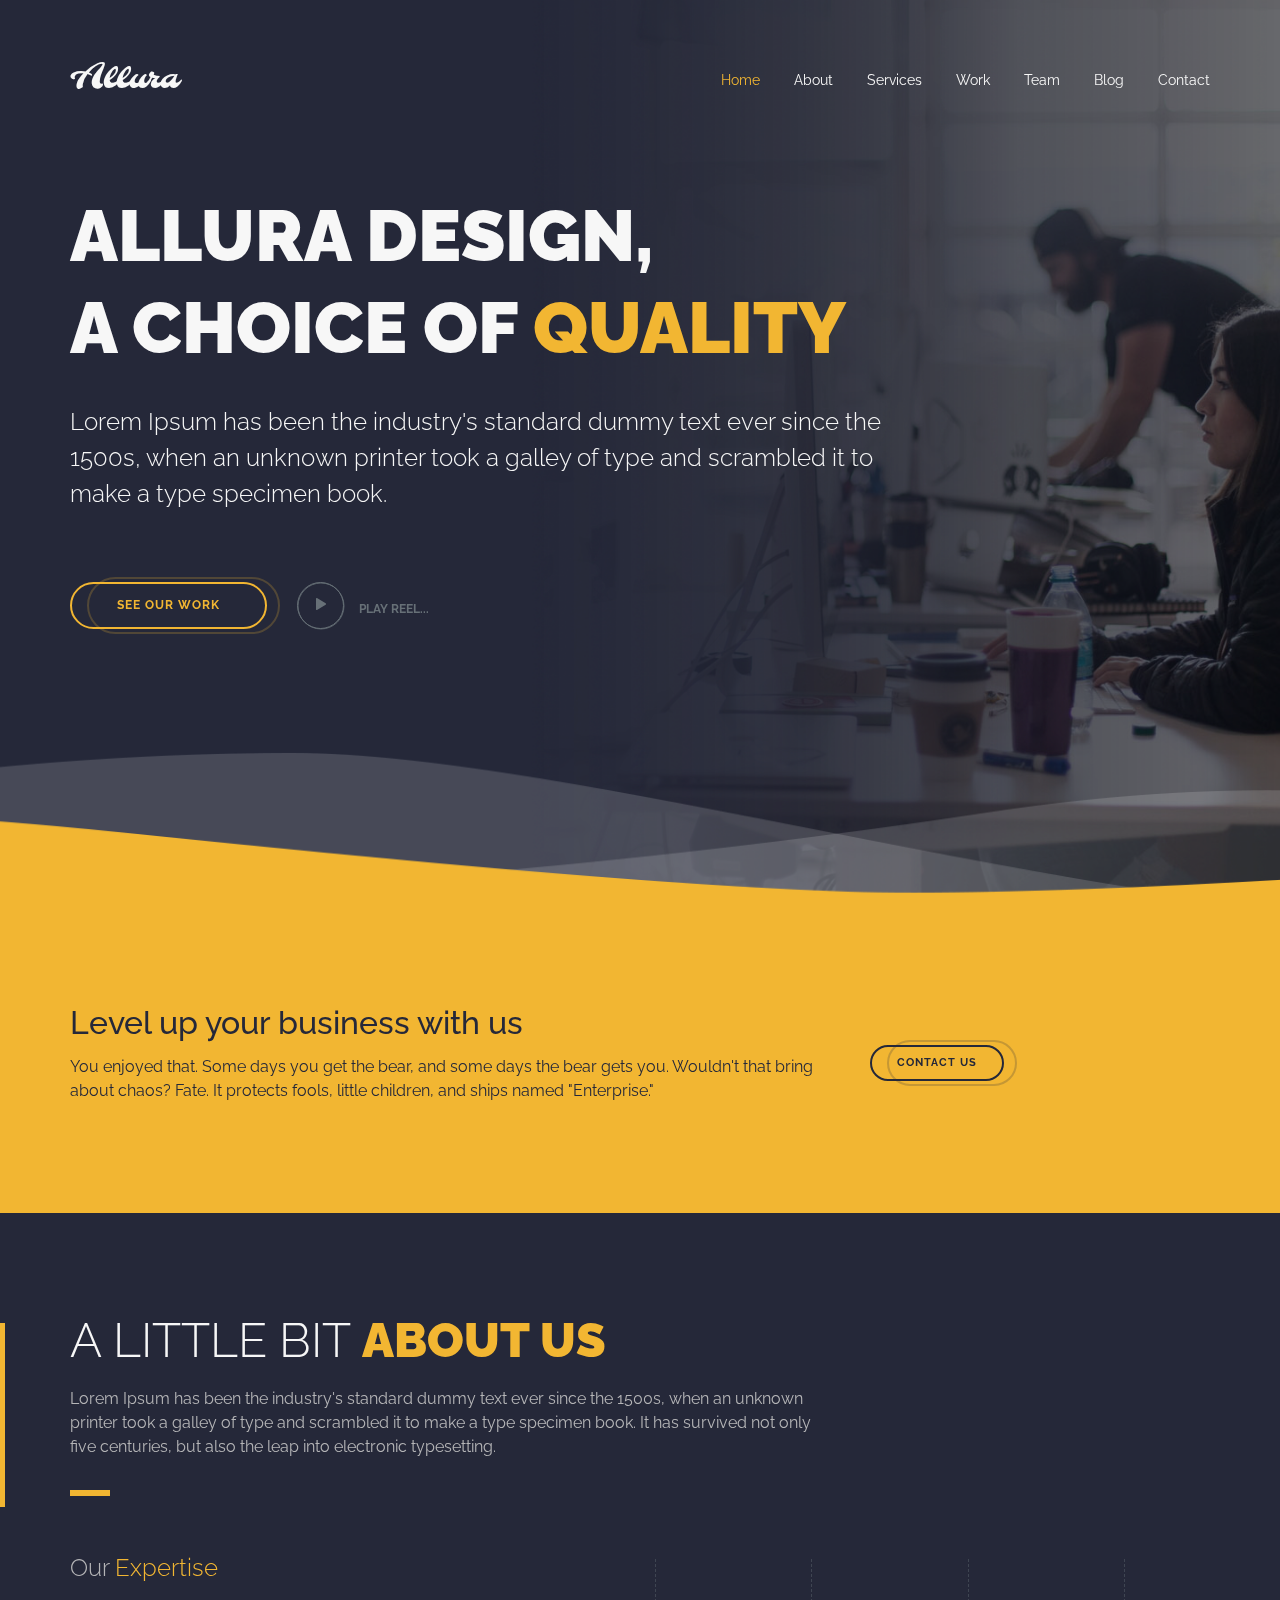
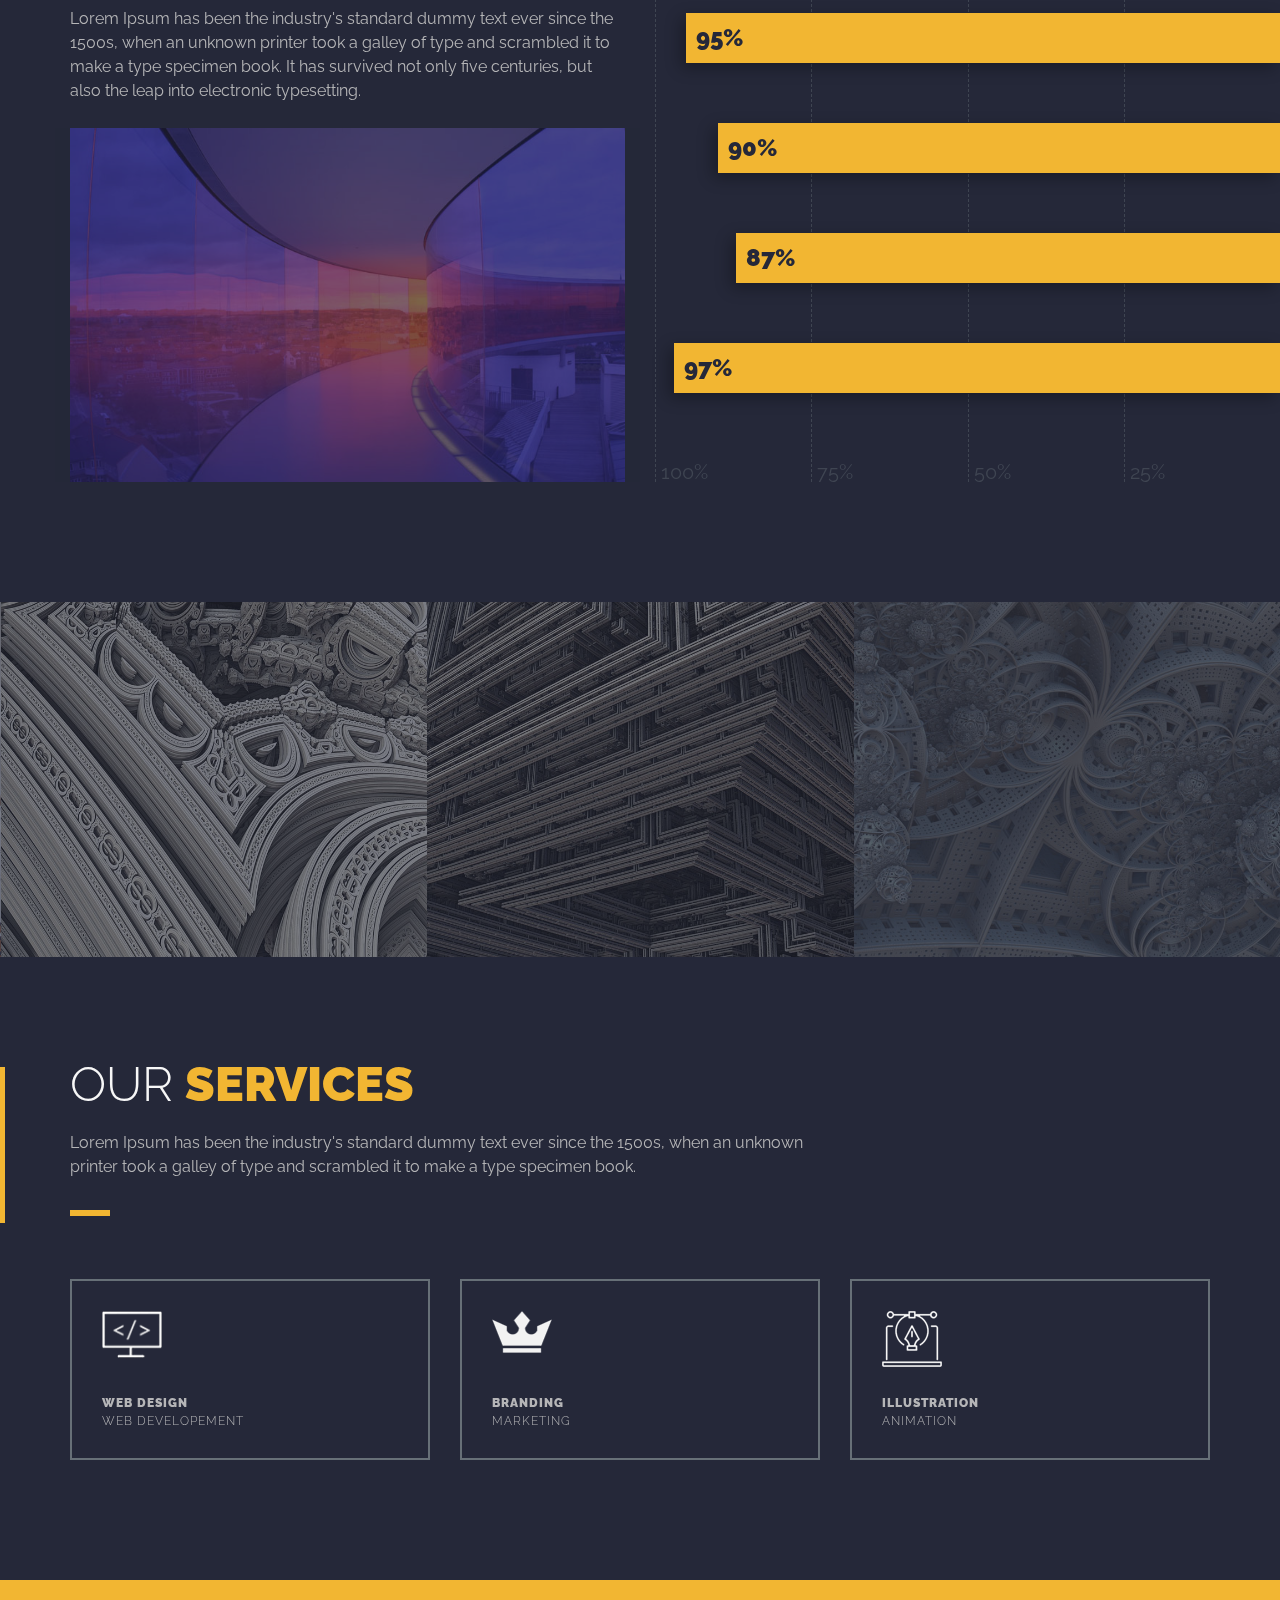
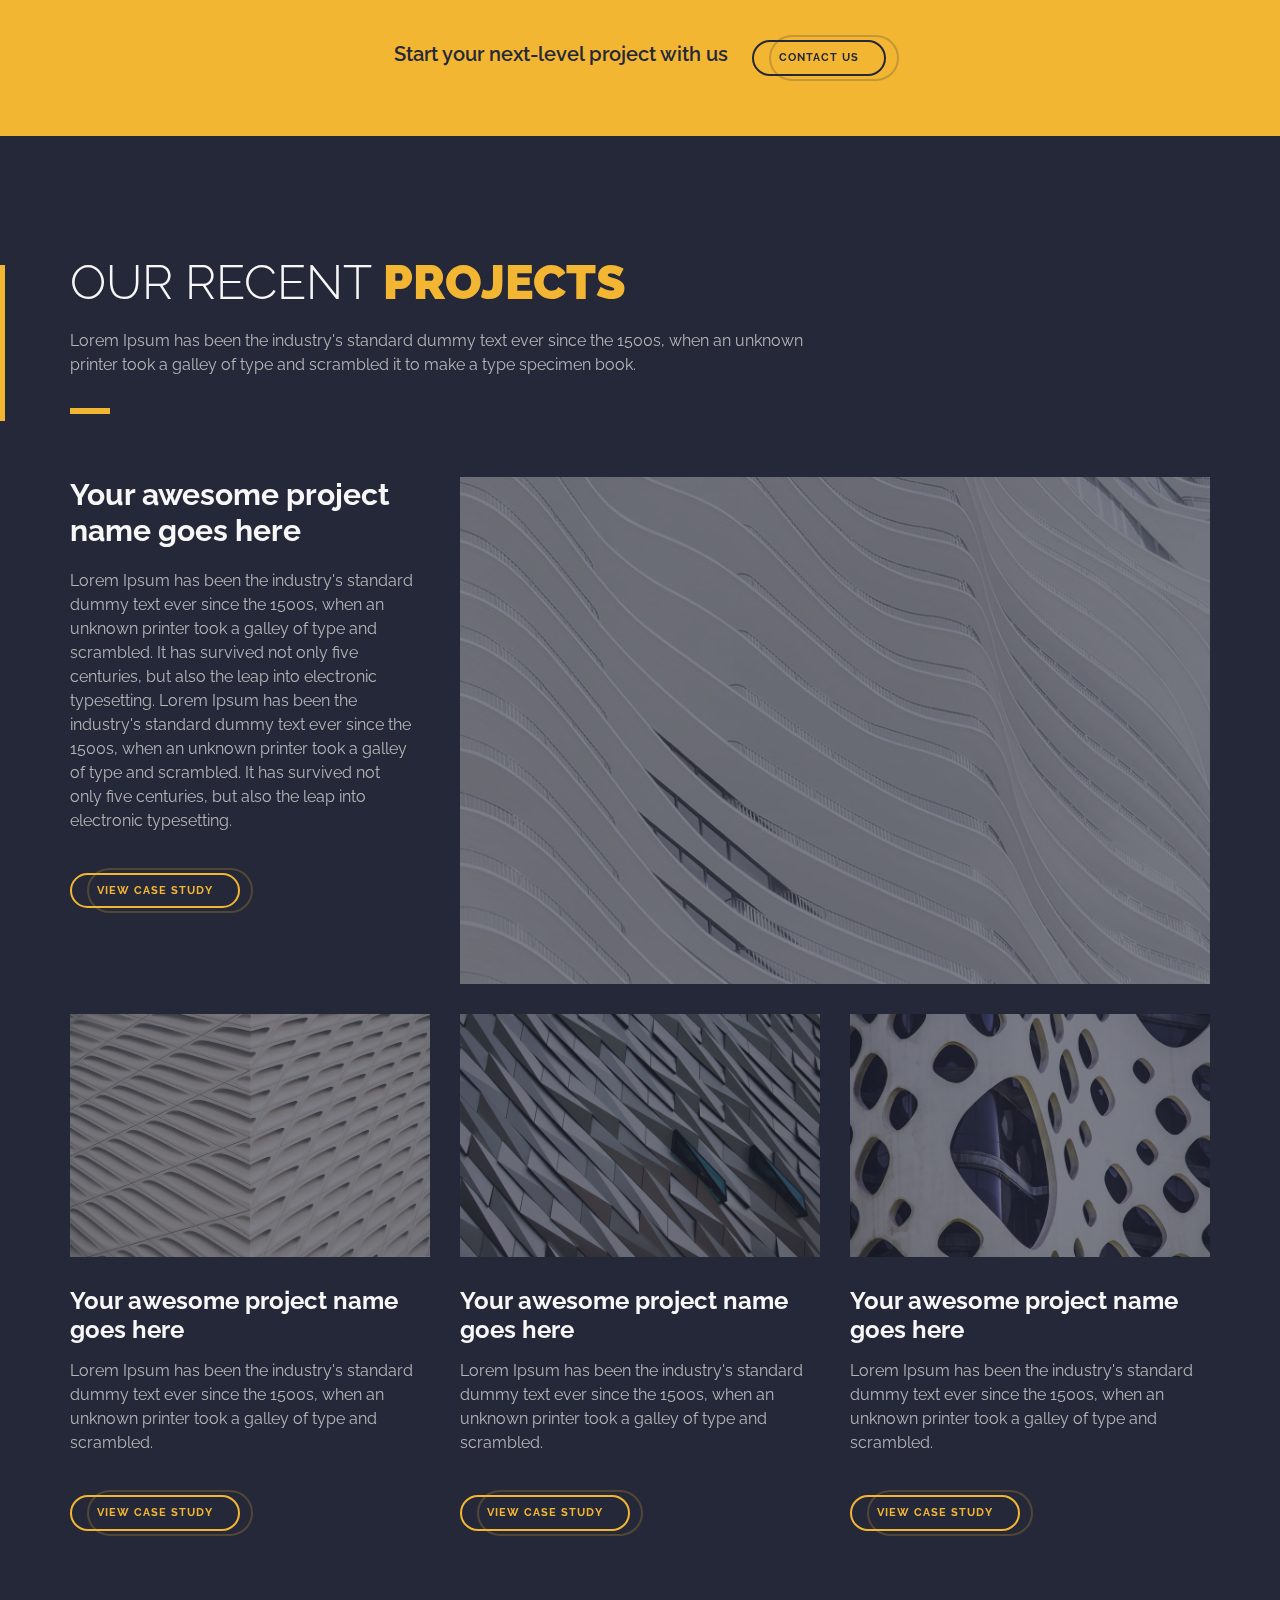
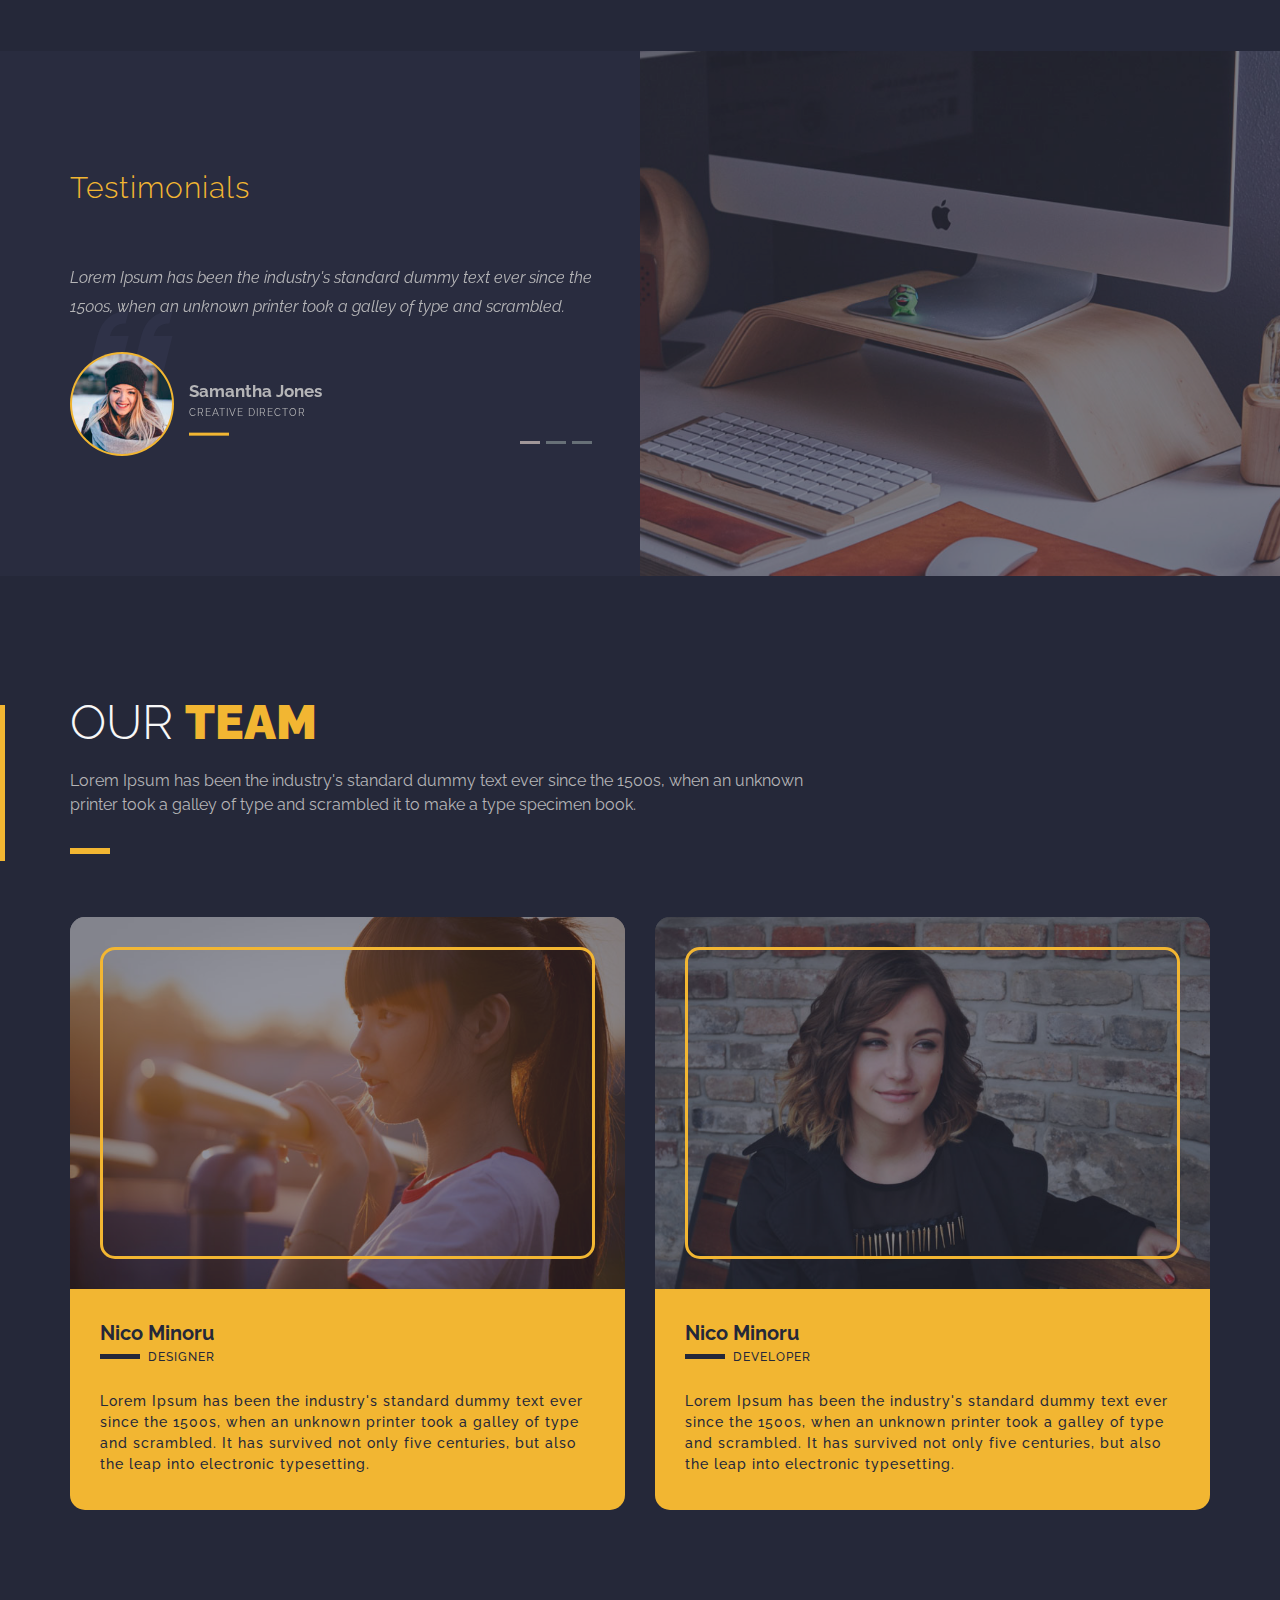
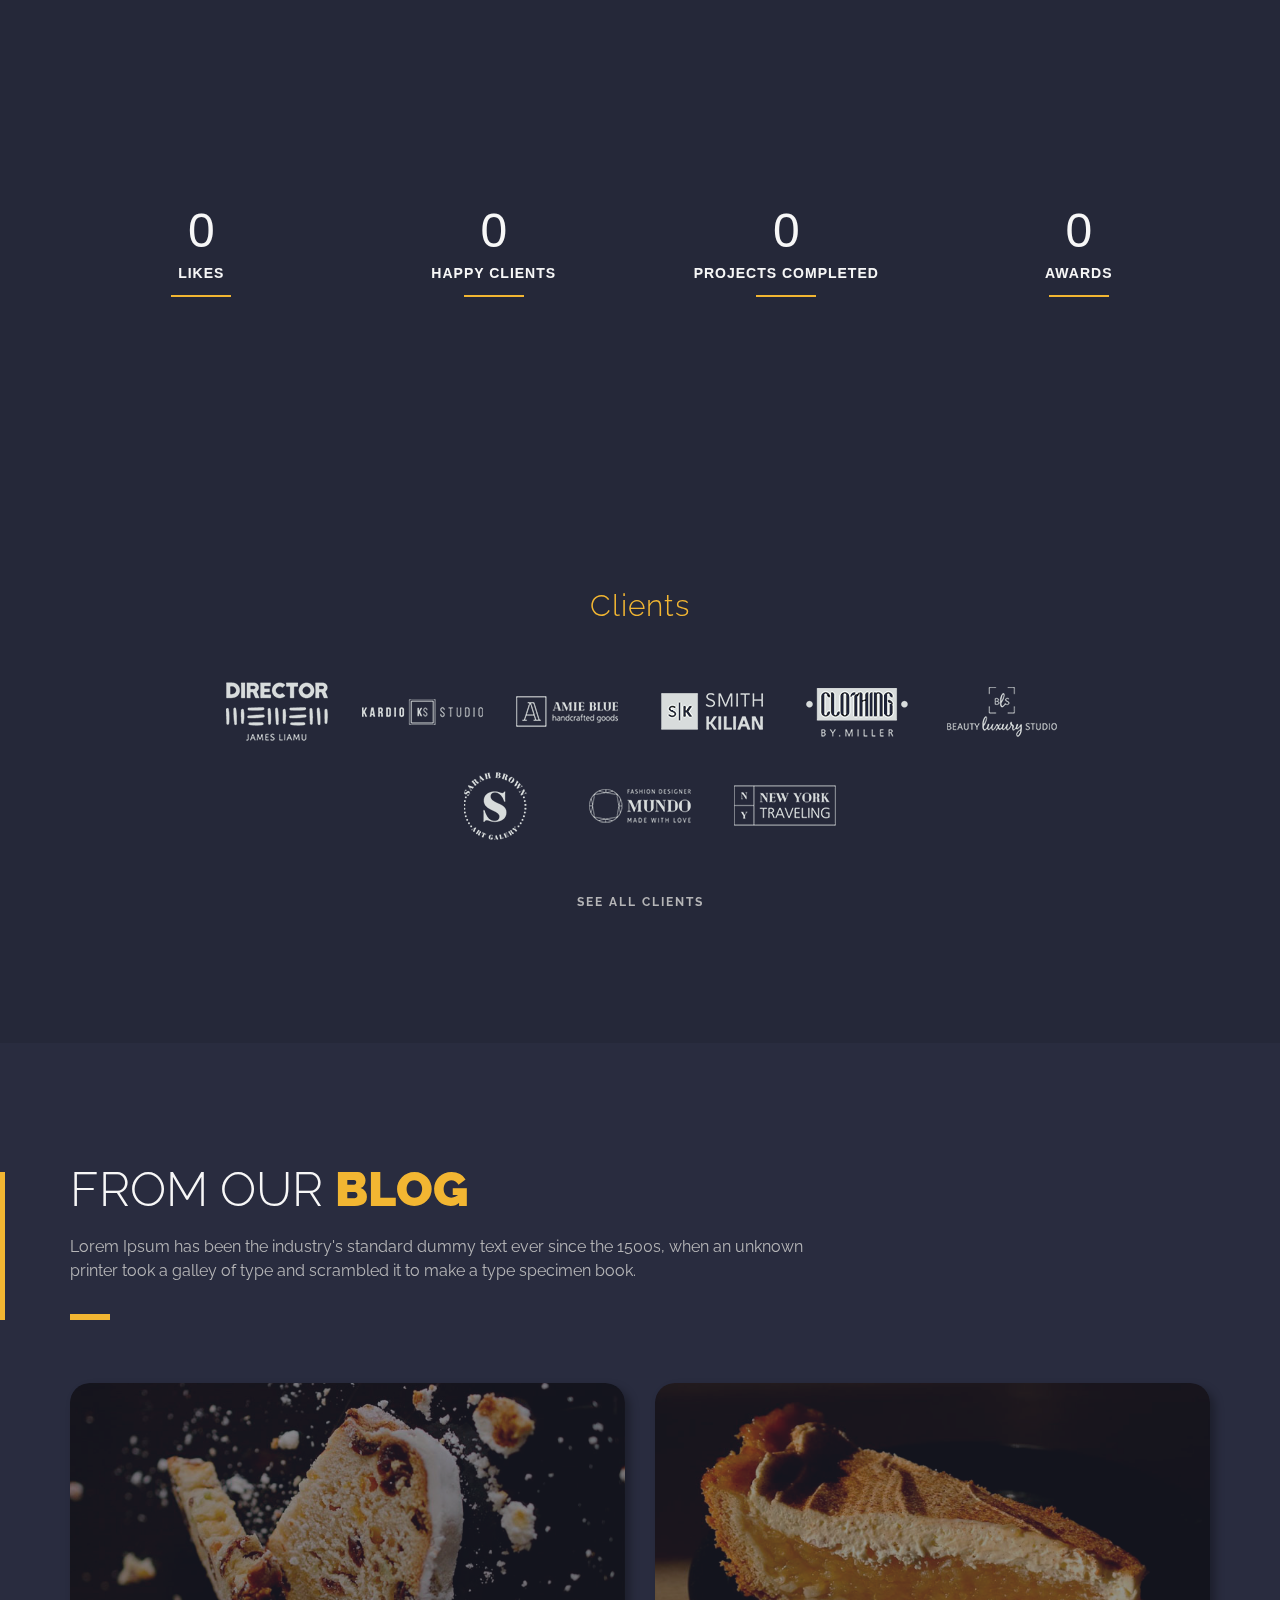
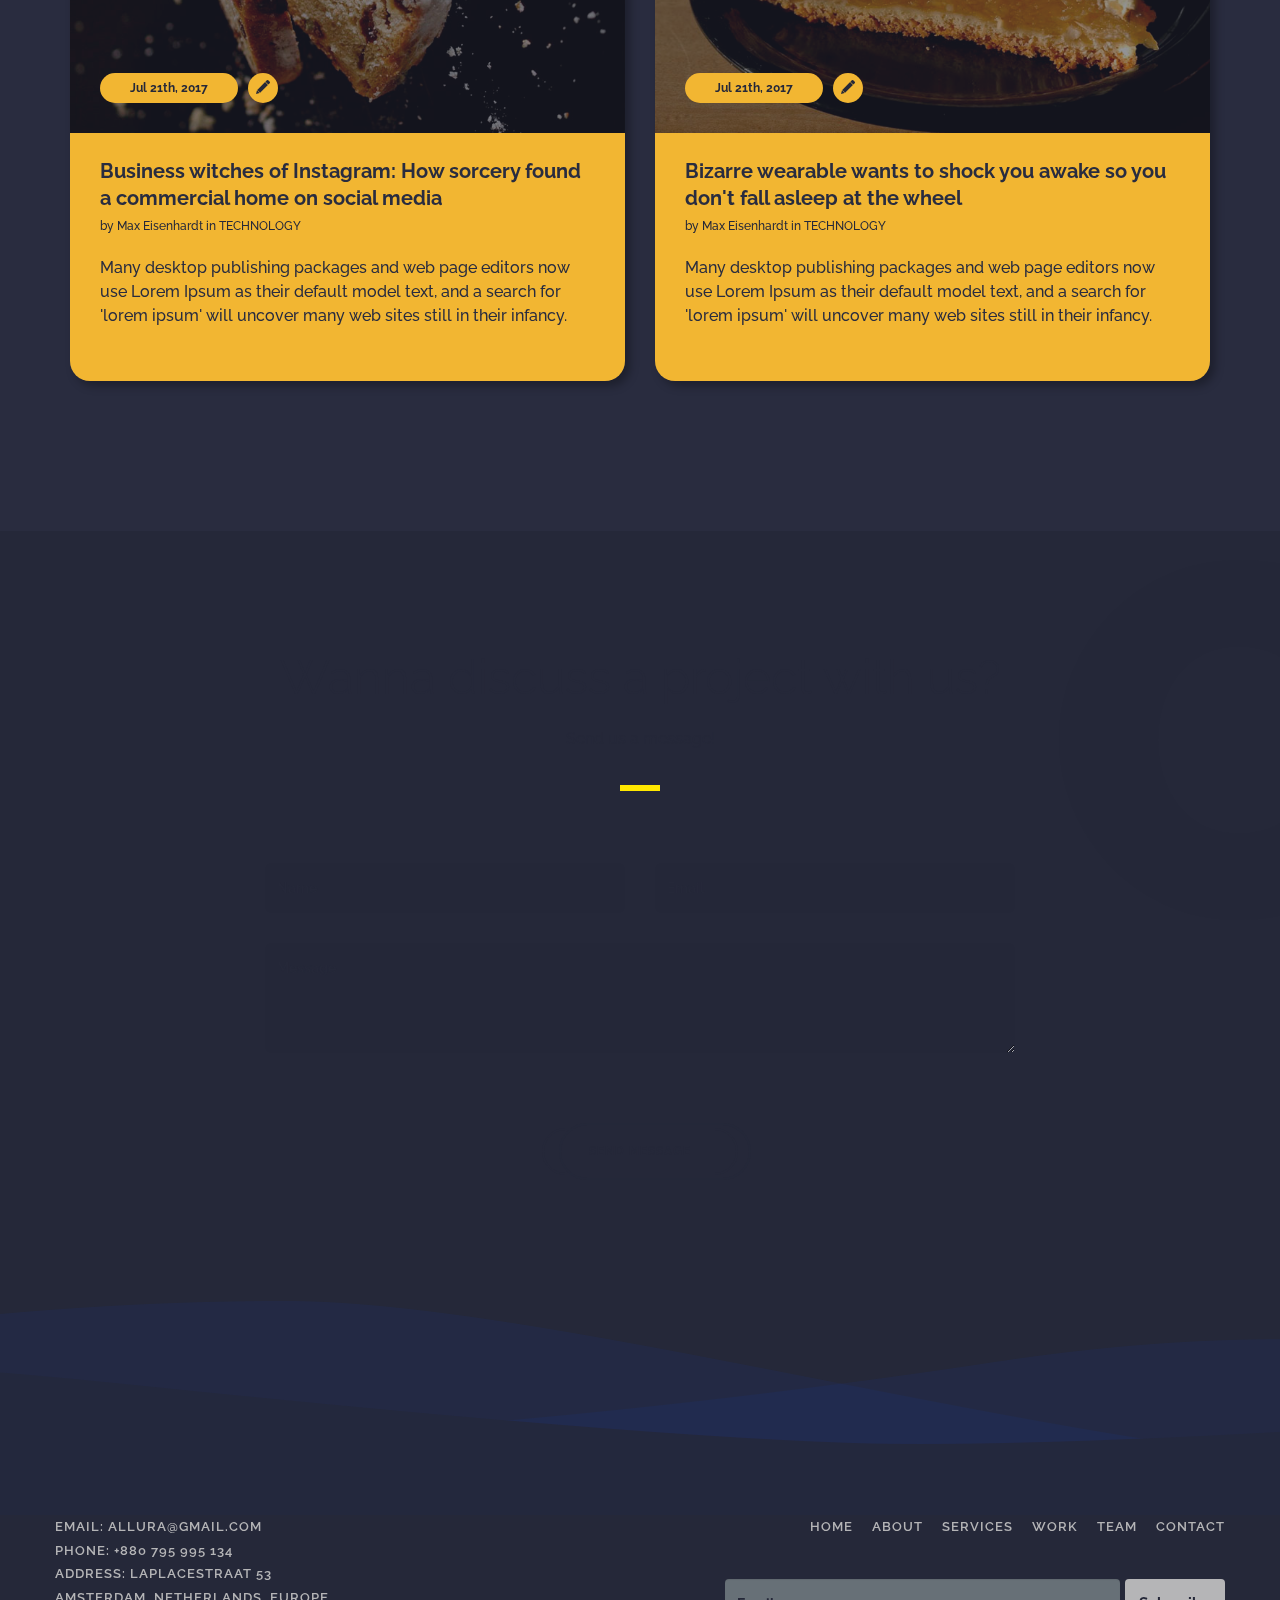
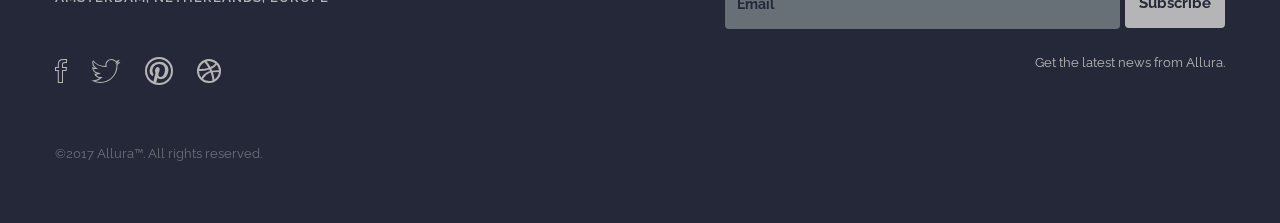
<file: index.html>
<!DOCTYPE html>
<html lang="en">
<head>
<title>Allura</title>
<meta charset="utf-8">
<meta http-equiv="X-UA-Compatible" content="IE=edge">
<meta name="description" content="Demo project">
<meta name="viewport" content="width=device-width, initial-scale=1">
<link href="styles/bootstrap/bootstrap.css" rel="stylesheet" type="text/css">
<link href="plugins/Morphext-2.4.4/morphext.css" rel="stylesheet" type="text/css">
<link href="plugins/ionicons-2.0.1/ionicons.css" rel="stylesheet" type="text/css">
<link href="plugins/OwlCarousel2-2.2.1/owl.carousel.css" rel="stylesheet" type="text/css">
<link href="plugins/OwlCarousel2-2.2.1/owl.theme.default.css" rel="stylesheet" type="text/css">
<link href="plugins/OwlCarousel2-2.2.1/animate.css" rel="stylesheet" type="text/css">
<link href="plugins/magnific-popup/magnific-popup.css" rel="stylesheet" type="text/css">
<link href="styles/main_styles.css" rel="stylesheet" type="text/css">
<link href="styles/responsive.css" rel="stylesheet" type="text/css">
</head>

<body>

<div class="super_container">

	<!-- MENU -->

	<header class="header trans_200">
		<div class="container header_inner">
			<div class="logo_container"><a href="#">Allura</a></div>
			<nav class="main_nav">
				<ul>
					<li class="nav_links" data-scroll-to="#home">Home</li>
					<li class="nav_links" data-scroll-to="#about">About</li>
					<li class="nav_links" data-scroll-to="#services">Services</li>
					<li class="nav_links" data-scroll-to="#work">Work</li>
					<li class="nav_links" data-scroll-to="#team">Team</li>
					<li class="blog_link"><a href="blog.html">Blog</a></li>
					<li class="nav_links" data-scroll-to="#contact">Contact</li>
				</ul>
			</nav>
		</div>
		<div class="menu_container">
			<div class="menu_toggle clearfix">
				<div class="hamburger_container">
					<div class="menu_hamburger">
						<div class="line_1 hamburger_lines"></div>
						<div class="line_2 hamburger_lines"></div>
						<div class="line_3 hamburger_lines"></div>
					</div>
				</div>
				<span>menu</span>
			</div>
		</div>
		<div class="fs_menu_container">
			<div class="fs_menu_inner">
				<ul class="fs_menu">
					<li><a class="fs_nav_links" href="#" data-scroll-to="#home">home</a></li>
					<li><a class="fs_nav_links" href="#" data-scroll-to="#about">about</a></li>
					<li><a class="fs_nav_links" href="#" data-scroll-to="#services">services</a></li>
					<li><a class="fs_nav_links" href="#" data-scroll-to="#work">work</a></li>
					<li><a class="fs_nav_links" href="#" data-scroll-to="#team">team</a></li>
					<li class="blog_link"><a href="blog.html">Blog</a></li>
					<li><a class="fs_nav_links" href="#" data-scroll-to="#contact">contact</a></li>
				</ul>
			</div>
		</div>
	</header>

	<!-- HOME SECTION -->

	<section id="home">
		<div class="home_background parallax-window"></div>
		<div class="home_background_overlay"></div>
		<div class="container">
			<div class="row">
				<div class="home_content">
					<h1>allura design,</h1>
					<h1>a choice of <span class="rotate">quality, excellence, perfection</span></h1>
					<h3>Lorem Ipsum has been the industry's standard dummy text ever since the 1500s, when an unknown printer took a galley of type and scrambled it to make a type specimen book.</h3>
					<div class="buttons_container clearfix">
						<div class="pill_button scroll_to_button" data-scroll-to="#work">see our work</div>
						<div class="round_button"><a class="video" href="https://vimeo.com/99340873" title="Test title"><i class="icon ion-play"></i></a></div>
						<div class="round_button_text"><a class="video" href="https://vimeo.com/99340873" title="Test title">play reel...</a></div>
					</div>
				</div>
			</div>
		</div>
	</section>

	<!-- BREAK SECTION -->

	<section id="break_section">
		<div class="home_waves"></div>
		<div class="break_content">
			<div class="container">
				<div class="row">
					<div class="col-sm-12 col-md-8">
						<h3>Level up your business with us</h3>
						<p>You enjoyed that. Some days you get the bear, and some days the bear gets you. Wouldn't that bring about chaos? Fate. It protects fools, little children, and ships named "Enterprise."</p>
					</div>
					<div class="col-sm-12 col-md-4">
						<div class="pill_button_small pill_button_small_blue pill_button_contact scroll_to_button" data-scroll-to="#contact"><a href="#">contact us</a></div>
					</div>
				</div>
			</div>
		</div>	
	</section>
		
	<!-- ABOUT SECTION -->

	<section id="about" class="dark">
		<div class="container clearfix">
			<div class="row">
				<div class="col-sm-12 col-md-8">
					<div class="section_title">
						<h2>a little bit <span>about us</span></h2>
						<p>Lorem Ipsum has been the industry's standard dummy text ever since the 1500s, when an unknown printer took a galley of type and scrambled it to make a type specimen book. It has survived not only five centuries, but also the leap into electronic typesetting.</p>
					</div>
				</div>
				<div class="col-sm-4"></div>
			</div>
		</div>
		<div class="expertise_container clearfix">
			<div class="container clearfix">
				<div class="row">
					<div class="col-md-6 col-sm-12 expertise_content">
						<div class="section_subtitle">Our <span>Expertise</span></div>
						<div class="row">
							<div class="col-md-12 col-sm-12 expertise_text">
								<p>Lorem Ipsum has been the industry's standard dummy text ever since the 1500s, when an unknown printer took a galley of type and scrambled it to make a type specimen book. It has survived not only five centuries, but also the leap into electronic typesetting.</p>
							</div>
							<div class="col-md-12 col-sm-12 expertise_image">
								<img src="images/skills_1.jpg" alt="" />
								<div class="expertise_image_overlay trans_200"></div>
							</div>
						</div>
					</div>
				</div>
			</div>
			<div class="skill_bars clearfix">
				<div class="scale_container">
					<div class="scale_100 scale"><span>100%</span></div>
					<div class="scale_75 scale"><span>75%</span></div>
					<div class="scale_50 scale"><span>50%</span></div>
					<div class="scale_25 scale"><span>25%</span></div>
				</div>
				<div class="bars_container clearfix">
					<div class="skill_bar skill_bar_1"><span class="skill_rotate">95%, skill</span></div>
					<div class="skill_bar skill_bar_2"><span class="skill_rotate">90%, skill</span></div>
					<div class="skill_bar skill_bar_3"><span class="skill_rotate">87%, skill</span></div>
					<div class="skill_bar skill_bar_4"><span class="skill_rotate">97%, skill</span></div>
				</div>
			</div>
		</div>
	</section>

	<!-- GALLERY SECTION -->

	<div id="gallery">
		<div class="gallery_container">
			<div id="gallery_slider" class="owl-carousel">
				<div class="gallery_item" data-mfp-src="images/gallery_1.jpg" data-effect="mfp-zoom-in">
					<img src="images/gallery_1.jpg" alt="" />
				</div>
				<div class="gallery_item" data-mfp-src="images/gallery_2.jpg" data-effect="mfp-zoom-in">
					<img src="images/gallery_2.jpg" alt="" />
				</div>
				<div class="gallery_item" data-mfp-src="images/gallery_3.jpg" data-effect="mfp-zoom-in">
					<img src="images/gallery_3.jpg" alt="" />
				</div>
				<div class="gallery_item" data-mfp-src="images/gallery_4.jpg" data-effect="mfp-zoom-in">
					<img src="images/gallery_4.jpg" alt="" />
				</div>
				<div class="gallery_item" data-mfp-src="images/gallery_5.jpg" data-effect="mfp-zoom-in">
					<img src="images/gallery_5.jpg" alt="" />
				</div>
				<div class="gallery_item" data-mfp-src="images/gallery_6.jpg" data-effect="mfp-zoom-in">
					<img src="images/gallery_6.jpg" alt="" />
				</div>
				<div class="gallery_item" data-mfp-src="images/gallery_7.jpg" data-effect="mfp-zoom-in">
					<img src="images/gallery_7.jpg" alt="" />
				</div>
			</div>
			<div class="gallery_nav">
				<div class="gallery_arrow gallery_left"><i class="icon ion-ios-arrow-forward trans_200"></i></div>
				<div class="gallery_arrow gallery_right"><i class="icon ion-ios-arrow-back trans_200"></i></div>
			</div>
		</div>
	</div>

	<!-- SERVICES SECTION -->

	<section id="services" class="dark">
		<div class="container">
			<div class="row">
				<div class="col-md-8 col-sm-12">
					<div class="section_title">
						<h2>our <span>services</span></h2>
						<p>Lorem Ipsum has been the industry's standard dummy text ever since the 1500s, when an unknown printer took a galley of type and scrambled it to make a type specimen book.</p>
					</div>
				</div>
				<div class="col-sm-4"></div>
			</div>
			<div class="row services_container">
				<div class="col-sm-4 service_item">
					<div class="service_item_inner">
						<h5 class="service_title">web design</h5>
						<h5 class="service_subtitle">web developement</h5>
						<div class="service_icon"><img src="images/services_01.png" alt="" /></div>
					</div>
				</div>
				<div class="col-sm-4 service_item">
					<div class="service_item_inner">
						<h5 class="service_title">branding</h5>
						<h5 class="service_subtitle">marketing</h5>
						<div class="service_icon"><img src="images/services_02.png" alt="" /></div>
					</div>
				</div>
				<div class="col-sm-4 service_item">
					<div class="service_item_inner">
						<h5 class="service_title">illustration</h5>
						<h5 class="service_subtitle">animation</h5>
						<div class="service_icon"><img src="images/services_03.png" alt="" /></div>
					</div>
				</div>
			</div>
		</div>
	</section>

	<!-- NEW PROJECT SECTION -->

	<div id="new_project">
		<div class="new_project_container">Start your next-level project with us</div>
		<div class="pill_button_small pill_button_small_blue pill_button_contact new_project_button scroll_to_button" data-scroll-to="#contact"><a href="#">contact us</a></div>
	</div>

	<!-- WORK SECTION -->

	<section id="work">
		<div class="container">
			<div class="row">
				<div class="col-md-8 col-sm-12">
					<div class="section_title">
						<h2>our recent <span>projects</span></h2>
						<p>Lorem Ipsum has been the industry's standard dummy text ever since the 1500s, when an unknown printer took a galley of type and scrambled it to make a type specimen book.</p>
					</div>
				</div>
				<div class="col-sm-4"></div>
			</div>
			<div class="row project clearfix">
				<div class="col-md-4 col-sm-12 project_content clearfix">
					<h2 class="project_title_large">Your awesome project name goes here</h2>
					<p>Lorem Ipsum has been the industry's <a href="#">standard dummy text</a> ever since the 1500s, when an unknown printer took a galley of type and scrambled. It has survived not only five centuries, but also the leap into electronic typesetting. Lorem Ipsum has been the industry's standard dummy text ever since the 1500s, when an unknown printer took a galley of type and scrambled. It has survived not only five centuries, but also the leap into electronic typesetting.</p>
					<div class="pill_button_small project_button"><a href="#">view case study</a></div>
					<!-- <div class="view_project"><a href="#">view case study<span class="trans_200"><i class="icon ion-ios-arrow-thin-right"></i></span></a></div> -->
				</div>
				<div class="col-md-8 col-sm-12 project_image_1">
					<img src="images/project_3.jpg" alt="" />
				</div>
				<div class="clear"></div>
			</div>
			<div class="row project_row">
				<div class="col-md-4 col-sm-12 project clearfix">
					<div class="project_image_2"><img src="images/project_2.jpg" alt="" /></div>
					<h2 class="project_title_small">Your awesome project name goes here</h2>
					<p>Lorem Ipsum has been the industry's standard dummy text ever since the 1500s, when an unknown printer took a galley of type and scrambled.</p>
					<div class="pill_button_small project_button"><a href="#">view case study</a></div>
					<!-- <div class="view_project"><a href="#">view case study<span class="trans_200"><i class="icon ion-ios-arrow-thin-right"></i></span></a></div> -->
					<div class="clear"></div>
				</div>
				<div class="col-md-4 col-sm-12 project clearfix">
					<div class="project_image_2"><img src="images/project_1.jpg" alt="" /></div>
					<h2 class="project_title_small">Your awesome project name goes here</h2>
					<p>Lorem Ipsum has been the industry's standard dummy text ever since the 1500s, when an unknown printer took a galley of type and scrambled.</p>
					<div class="pill_button_small project_button"><a href="#">view case study</a></div>
					<!-- <div class="view_project"><a href="#">view case study<span class="trans_200"><i class="icon ion-ios-arrow-thin-right"></i></span></a></div> -->
					<div class="clear"></div>
				</div>
				<div class="col-md-4 col-sm-12 project clearfix">
					<div class="project_image_2"><img src="images/project_4.jpg" alt="" /></div>
					<h2 class="project_title_small">Your awesome project name goes here</h2>
					<p>Lorem Ipsum has been the industry's standard dummy text ever since the 1500s, when an unknown printer took a galley of type and scrambled.</p>
					<div class="pill_button_small project_button"><a href="#">view case study</a></div>
					<!-- <div class="view_project"><a href="#">view case study<span class="trans_200"><i class="icon ion-ios-arrow-thin-right"></i></span></a></div> -->
					<div class="clear"></div>
				</div>
			</div>
		</div>
	</section>

	<!-- TESTIMONIALS SECTION -->

	<section id="testimonials" class="light">
		<div class="container">
			<div class="row">
				<div class="col-sm-12 section_title_2">
					<h2>Testimonials</h2>
				</div>
			</div>
			<div class="row">
				<div class="col-md-6 col-sm-12">
					<div class="testimonial_slider_container">
						<div class="owl-carousel testimonial_slider owl-theme">
							<div class="testimonial_item">
								<p class="testimonial_text">
									Lorem Ipsum has been the industry's standard dummy text ever since the 1500s, when an unknown printer took a galley of type and scrambled.
								</p>
								<div class="testimonial_user clearfix">
									<div class="testimonial_user_image_border">
										<div class="testimonial_user_image">
											<img src="images/testimonial_1.jpg" alt="" />
										</div>
									</div>
									<div class="testimonial_user_info">
										<h4>Samantha Jones</h4>
										<h6>creative director</h6>
										<div class="testimonial_line"></div>
									</div>
								</div>
							</div>
							<div class="testimonial_item">
								<p class="testimonial_text">
									Lorem Ipsum has been the industry's standard dummy text ever since the 1500s, when an unknown printer took a galley of type and scrambled.
								</p>
								<div class="testimonial_user clearfix">
									<div class="testimonial_user_image_border">
										<div class="testimonial_user_image">
											<img src="images/testimonial_2.jpg" alt="" />
										</div>
									</div>
									<div class="testimonial_user_info">
										<h4>Samantha Jones</h4>
										<h6>creative director</h6>
										<div class="testimonial_line"></div>
									</div>
								</div>
							</div>
							<div class="testimonial_item">
								<p class="testimonial_text">
									Lorem Ipsum has been the industry's standard dummy text ever since the 1500s, when an unknown printer took a galley of type and scrambled.
								</p>
								<div class="testimonial_user clearfix">
									<div class="testimonial_user_image_border">
										<div class="testimonial_user_image">
											<img src="images/testimonial_3.jpg" alt="" />
										</div>
									</div>
									<div class="testimonial_user_info">
										<h4>Samantha Jones</h4>
										<h6>creative director</h6>
										<div class="testimonial_line"></div>
									</div>
								</div>
							</div>
						</div>
					</div>
				</div>
			</div>
		</div>
		<div class="testimonials_background"></div>
	</section>

	<!-- TEAM SECTION -->

	<section id="team" class="dark">
		<div class="container">
			<div class="row">
				<div class="col-md-8 col-sm-12">
					<div class="section_title">
						<h2>our <span>team</span></h2>
						<p>Lorem Ipsum has been the industry's standard dummy text ever since the 1500s, when an unknown printer took a galley of type and scrambled it to make a type specimen book.</p>
					</div>
				</div>
			</div>
			<div class="row team_container">
				<div class="col-md-6 col-sm-12 team_item">
					<div class="team_image">
						<div class="team_social trans_200">
							<a href="#"><i class="icon ion-social-facebook"></i></a>
							<a href="#"><i class="icon ion-social-twitter"></i></a>
							<a href="#"><i class="icon ion-social-pinterest"></i></a>
							<a href="#"><i class="icon ion-social-dribbble"></i></a>
						</div>
						<img src="images/allura_team_1.jpg" alt="" />
						<div class="team_image_rect"><div class="team_image_rect_inner"></div></div>
					</div>
					<div class="team_content">
						<div class="team_name trans_200"><a href="#">Nico Minoru</a></div>
						<div class="team_role trans_200"><span></span>designer</div>
						<p class="trans_200">Lorem Ipsum has been the industry's standard dummy text ever since the 1500s, when an unknown printer took a galley of type and scrambled. It has survived not only five centuries, but also the leap into electronic typesetting.</p>
					</div>
				</div>
				<div class="col-md-6 col-sm-12 team_item">
					<div class="team_image">
						<div class="team_social trans_200">
							<a href="#"><i class="icon ion-social-facebook"></i></a>
							<a href="#"><i class="icon ion-social-twitter"></i></a>
							<a href="#"><i class="icon ion-social-pinterest"></i></a>
							<a href="#"><i class="icon ion-social-dribbble"></i></a>
						</div>
						<img src="images/allura_team_2.jpg" alt="" />
						<div class="team_image_rect"><div class="team_image_rect_inner"></div></div>
					</div>
					<div class="team_content">
						<div class="team_name trans_200"><a href="#">Nico Minoru</a></div>
						<div class="team_role trans_200"><span></span>developer</div>
						<p class="trans_200">Lorem Ipsum has been the industry's standard dummy text ever since the 1500s, when an unknown printer took a galley of type and scrambled. It has survived not only five centuries, but also the leap into electronic typesetting.</p>
					</div>
				</div>
			</div>
		</div>
	</section>

	<!-- STATS SECTION -->

	<div id="stats">
		<div class="stats_background"></div>
		<div class="container">
			<div class="row stats_counter_container">
				<div class="col-sm-3 stats_counter_item">
					<div class="stats_counter" data-end-value="9285">0</div>
					<div class="stats_description">likes</div>
				</div>
				<div class="col-sm-3 stats_counter_item">
					<div class="stats_counter" data-end-value="576">0</div>
					<div class="stats_description">happy clients</div>
				</div>
				<div class="col-sm-3 stats_counter_item">
					<div class="stats_counter" data-end-value="147">0</div>
					<div class="stats_description">projects completed</div>
				</div>
				<div class="col-sm-3 stats_counter_item">
					<div class="stats_counter" data-end-value="52">0</div>
					<div class="stats_description">awards</div>
				</div>
			</div>
		</div>
	</div>

	<!-- CLIENTS SECTION -->

	<div id="clients" class="dark">
		<div class="container">
			<div class="row">
				<div class="col-sm-12 section_title_2 title_center">
					<h2>Clients</h2>
				</div>
			</div>
			<div class="row">
				<div class="col-sm-12">
					<ul class="clients_container">
						<li><img src="images/allura_client_01.png" alt="" /></li>
						<li><img src="images/allura_client_02.png" alt="" /></li>
						<li><img src="images/allura_client_03.png" alt="" /></li>
						<li><img src="images/allura_client_04.png" alt="" /></li>
						<li><img src="images/allura_client_05.png" alt="" /></li>
						<li><img src="images/allura_client_06.png" alt="" /></li>
						<li><img src="images/allura_client_07.png" alt="" /></li>
						<li><img src="images/allura_client_08.png" alt="" /></li>
						<li><img src="images/allura_client_09.png" alt="" /></li>
					</ul>
				</div>
			</div>
			<div class="row">
				<div class="col-sm-12">
					<div class="clients_all"><span>see all clients</span></div>
				</div>
			</div>
			<div class="row">
				<div class="col-sm-12">
					<ul class="full_client_list">
						<li>Client 01</li>
						<li>Client 02</li>
						<li>Client 03</li>
						<li>Client 04</li>
						<li>Client 05</li>
						<li>Client 06</li>
						<li>Client 07</li>
						<li>Client 08</li>
						<li>Client 09</li>
						<li>Client 10</li>
						<li>Client 11</li>
						<li>Client 12</li>
						<li>Client 13</li>
						<li>Client 14</li>
						<li>Client 15</li>
						<li>Client 16</li>
						<li>Client 17</li>
						<li>Client 18</li>
						<li>Client 19</li>
						<li>Client 20</li>
						<li>Client 21</li>
						<li>Client 22</li>
						<li>Client 23</li>
						<li>Client 24</li>
						<li>Client 25</li>
						<li>Client 26</li>
						<li>Client 27</li>
						<li>Client 28</li>
						<li>Client 29</li>
						<li>Client 30</li>
						<li>Client 31</li>
						<li>Client 32</li>
						<li>Client 33</li>
						<li>Client 34</li>
						<li>Client 35</li>
						<li>Client 36</li>
						<li>Client 37</li>
						<li>Client 38</li>
						<li>Client 39</li>
						<li>Client 40</li>
						<li>Client 41</li>
						<li>Client 42</li>
						<li>Client 43</li>
						<li>Client 44</li>
						<li>Client 45</li>
						<li>Client 46</li>
						<li>Client 47</li>
						<li>Client 48</li>
						<li>Client 49</li>
						<li>Client 50</li>
						<li>Client 51</li>
						<li>Client 52</li>
						<li>Client 53</li>
						<li>Client 54</li>
						<li>Client 55</li>
						<li>Client 56</li>
						<li>Client 57</li>
						<li>Client 58</li>
						<li>Client 59</li>
						<li>Client 60</li>
					</ul>
				</div>
			</div>
		</div>
	</div>

	<!-- FROM OUR BLOG SECTION -->

	<section id="from_blog" class="light">
		<div class="container">
			<div class="row">
				<div class="col-md-8 col-sm-12">
					<div class="section_title">
						<h2>from our <span>blog</span></h2>
						<p>Lorem Ipsum has been the industry's standard dummy text ever since the 1500s, when an unknown printer took a galley of type and scrambled it to make a type specimen book.</p>
					</div>
				</div>
			</div>
			<div class="row blog_row">
				<div class="col-md-6 col-sm-12 blog_half">
					<div class="blog_inner">
						<div class="blog_half_image_container">
							<div class="blog_half_image blog_image" style="background-image: url(images/blog_01.jpg)"></div>
							<div class="date_and_type">
								<div class="blog_date">Jul 21th, 2017</div>
								<div class="blog_type"><i class="icon ion-edit"></i></div>
							</div>
						</div>
						<div class="blog_content blog_content_half">
							<h3 class="blog_title"><a href="blog_single.html">Business witches of Instagram: How sorcery found a commercial home on social media</a></h3>
							<div class="blog_author">by Max Eisenhardt in <a href="#">technology</a></div>
							<p>Many desktop publishing packages and web page editors now use Lorem Ipsum as their default model text, and a search for 'lorem ipsum' will uncover many web sites still in their infancy.</p>
						</div>
					</div>
				</div>
				<div class="col-md-6 col-sm-12 blog_half">
					<div class="blog_inner">
						<div class="blog_half_image_container">
							<div class="blog_half_image blog_image" style="background-image: url(images/blog_02.jpg)"></div>
							<div class="date_and_type">
								<div class="blog_date">Jul 21th, 2017</div>
								<div class="blog_type"><i class="icon ion-edit"></i></div>
							</div>
						</div>
						<div class="blog_content blog_content_half">
							<h3 class="blog_title"><a href="blog_single.html">Bizarre wearable wants to shock you awake so you don't fall asleep at the wheel</a></h3>
							<div class="blog_author">by Max Eisenhardt in <a href="#">technology</a></div>
							<p>Many desktop publishing packages and web page editors now use Lorem Ipsum as their default model text, and a search for 'lorem ipsum' will uncover many web sites still in their infancy.</p>
						</div>
					</div>
				</div>
			</div>
		</div>
	</section>

	<!-- CONTACT SECTION -->

	<section id="contact">
		<div class="contact_background"></div>
		<div class="container">
			<div class="row">
				<div class="col-md-8 col-md-offset-2 form_container">
					<div class="row contact_title">
						<div class="col-sm-12">
							<h1>Wanna discuss a project with us?</h1>
							<span class="contact_subtitle">Send us a message!</span>
						</div>
					</div>
					<form id="contact-form" method="post" action="contact.php">
						<div class="messages"></div>
						<div class="controls">
							<div class="row">
								<div class="col-sm-6">
									<div class="form-group">
										<input id="form_name" type="text" name="name" class="form-control" placeholder="Name" required="required" data-error="Name is required.">
										<div class="help-block with-errors contact_errors"></div>
									</div>
								</div>
								<div class="col-sm-6">
									<div class="form-group">
										<input id="form_email" type="email" name="email" class="form-control" placeholder="Email" required="required" data-error="Valid email is required.">
										<div class="help-block with-errors contact_errors"></div>
									</div>
								</div>
							</div>
							<div class="row">
								<div class="col-sm-12">
									<div class="form-group">
										<textarea id="form_message" name="message" class="form-control" placeholder="Message" rows="4" required data-error="Please, leave us a message."></textarea>
										<div class="help-block with-errors contact_errors"></div>
									</div>
								</div>
								<div class="col-sm-12 form_button_container">
					                <button type="submit" class="btn btn-success btn-send" value="Send message">Send Message</button>
					            </div>
							</div>
							<div class="clear"></div>
						</div>
					</form>
					<div class="clear"></div>
				</div>
			</div>	
		</div>
		<div class="contact_waves"></div>
	</section>

	<!-- FOOTER SECTION -->

	<div id="footer">
		<div class="container">
			<div class="row">
				<div class="sub_form">
					<ul class="footer_nav">
						<li class="nav_links" data-scroll-to="#home">Home</li>
						<li class="nav_links" data-scroll-to="#about">About</li>
						<li class="nav_links" data-scroll-to="#services">Services</li>
						<li class="nav_links" data-scroll-to="#work">Work</li>
						<li class="nav_links" data-scroll-to="#team">Team</li>
						<li class="nav_links" data-scroll-to="#contact">Contact</li>
					</ul>
					<div class="clear"></div>
					<form id="subscribe-form" method="post" action="subscribe.php">
						<div class="messages"></div>
						<div class="controls">
							<div class="form-group sub_input_container">
								<input id="form_sub_email" type="email" name="email" class="form-control" placeholder="Email" required="required" data-error="Valid email is required.">
								<div class="help-block with-errors subscribe_errors"></div>
							</div>
							<div class="form-group sub_btn_container">
								<input type="submit" class="sub_btn" value="Subscribe">
							</div>
							<div class="clear"></div>
							<div class="sub_description">Get the latest news from Allura.</div>
						</div>
					</form>
					<div class="clear"></div>
				</div>
				<div class="contact_info">
					<ul class="footer_contact">
						<li>Email: allura@gmail.com</li>
						<li>Phone: +880 795 995 134</li>
						<li>Address: Laplacestraat 53</li>
						<li>Amsterdam, Netherlands, Europe</li>
					</ul>
					<ul class="footer_social">
						<li><a href="#"><i class="icon ion-social-facebook-outline"></i></a></li>
						<li><a href="#"><i class="icon ion-social-twitter-outline"></i></a></li>
						<li><a href="#"><i class="icon ion-social-pinterest-outline"></i></a></li>
						<li><a href="#"><i class="icon ion-social-dribbble-outline"></i></a></li>
					</ul>
					<div class="copyright">©2017 Allura™. All rights reserved.</div>
				</div>
			</div>
		</div>
	</div>
</div>

<script src="js/jquery-3.2.1.min.js"></script>
<script src="styles/bootstrap/bootstrap.js"></script>
<script src="styles/bootstrap/validator.js"></script>
<script src="plugins/greensock/TweenMax.min.js"></script>
<script src="plugins/greensock/TimelineMax.min.js"></script>
<script src="plugins/scrollmagic/ScrollMagic.min.js"></script>
<script src="plugins/greensock/animation.gsap.min.js"></script>
<script src="plugins/greensock/ScrollToPlugin.min.js"></script>
<script src="plugins/Morphext-2.4.4/morphext.js"></script>
<script src="plugins/OwlCarousel2-2.2.1/owl.carousel.js"></script>
<script src="plugins/magnific-popup/jquery.magnific-popup.min.js"></script>
<script src="js/contact.js"></script>
<script src="js/subscribe.js"></script>
<script src="plugins/parallax.js-1.4.2/parallax.js"></script>
<script src="plugins/easing/easing.js"></script>
<script src="plugins/scrollTo/jquery.scrollTo.min.js"></script>
<script src="plugins/FitVids.js-master/jquery.fitvids.js"></script>
<script src="js/custom.js"></script>
</body>

</html>
</file>
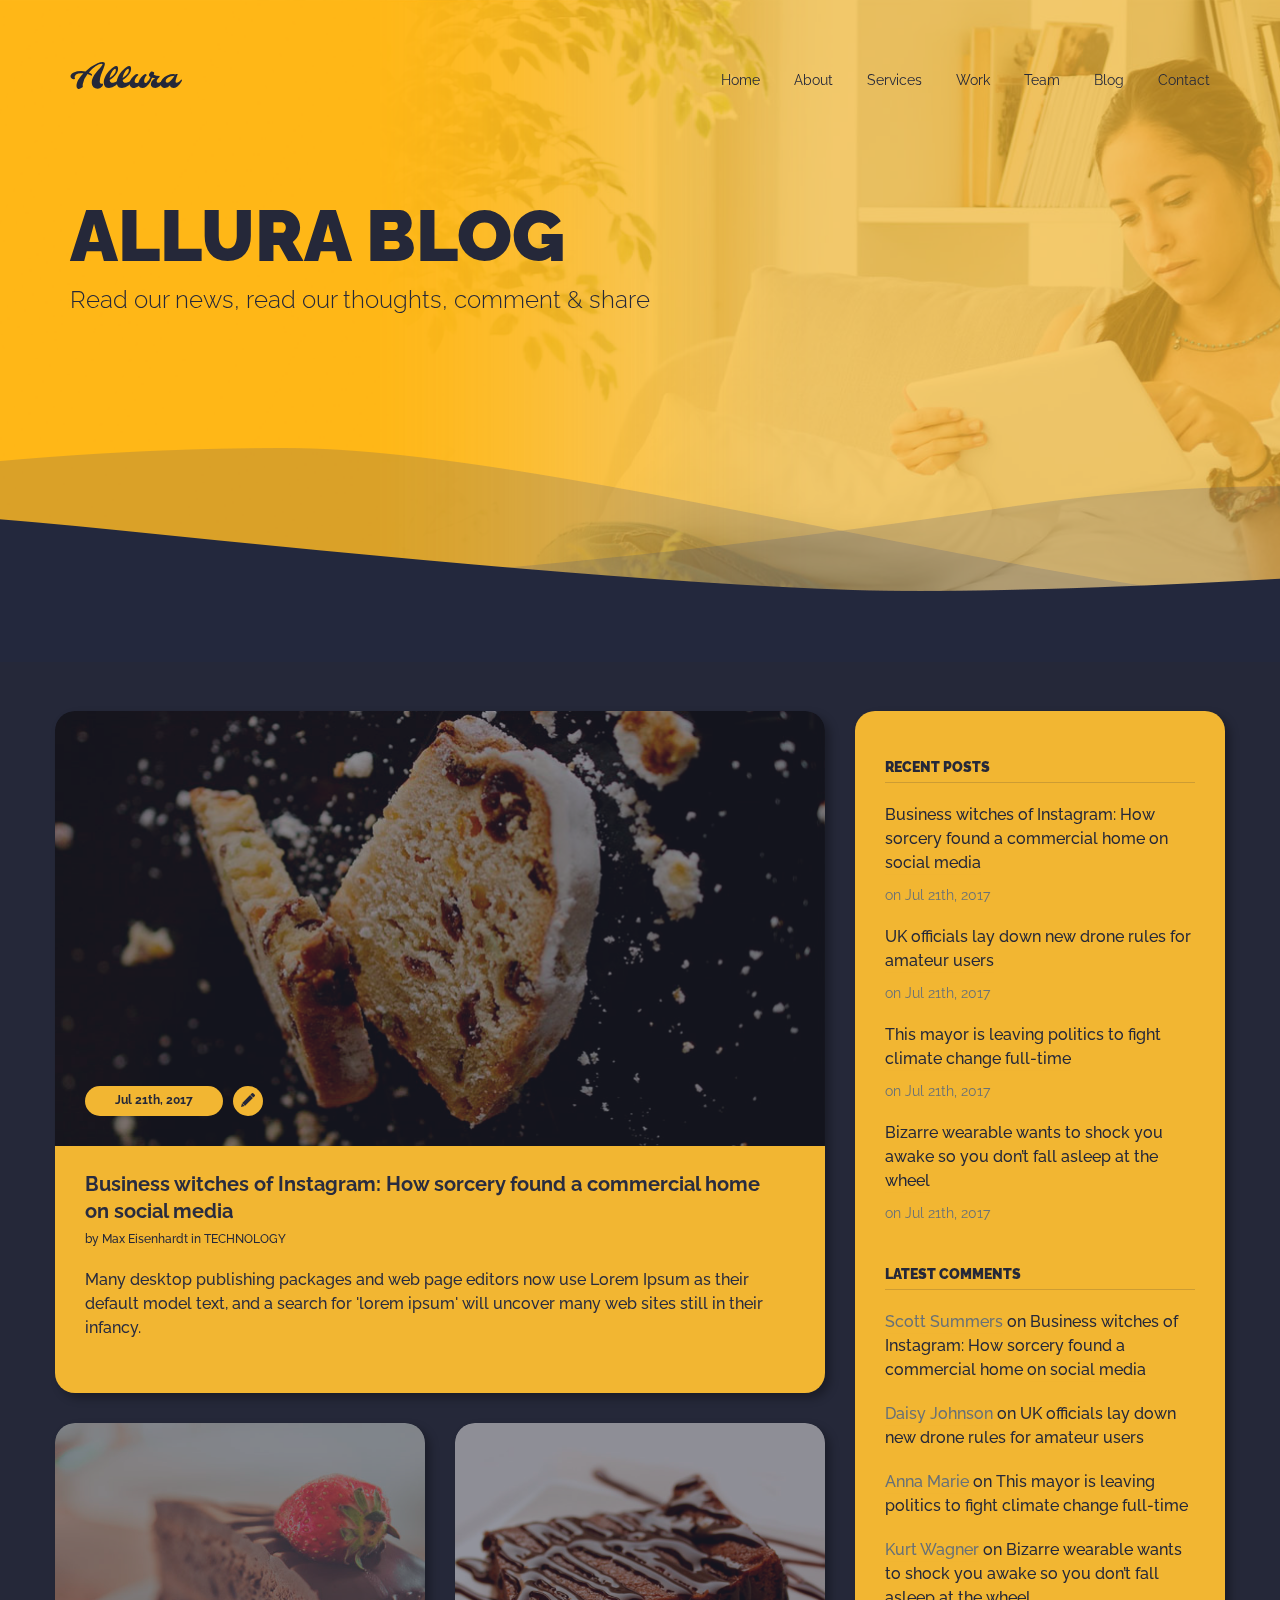
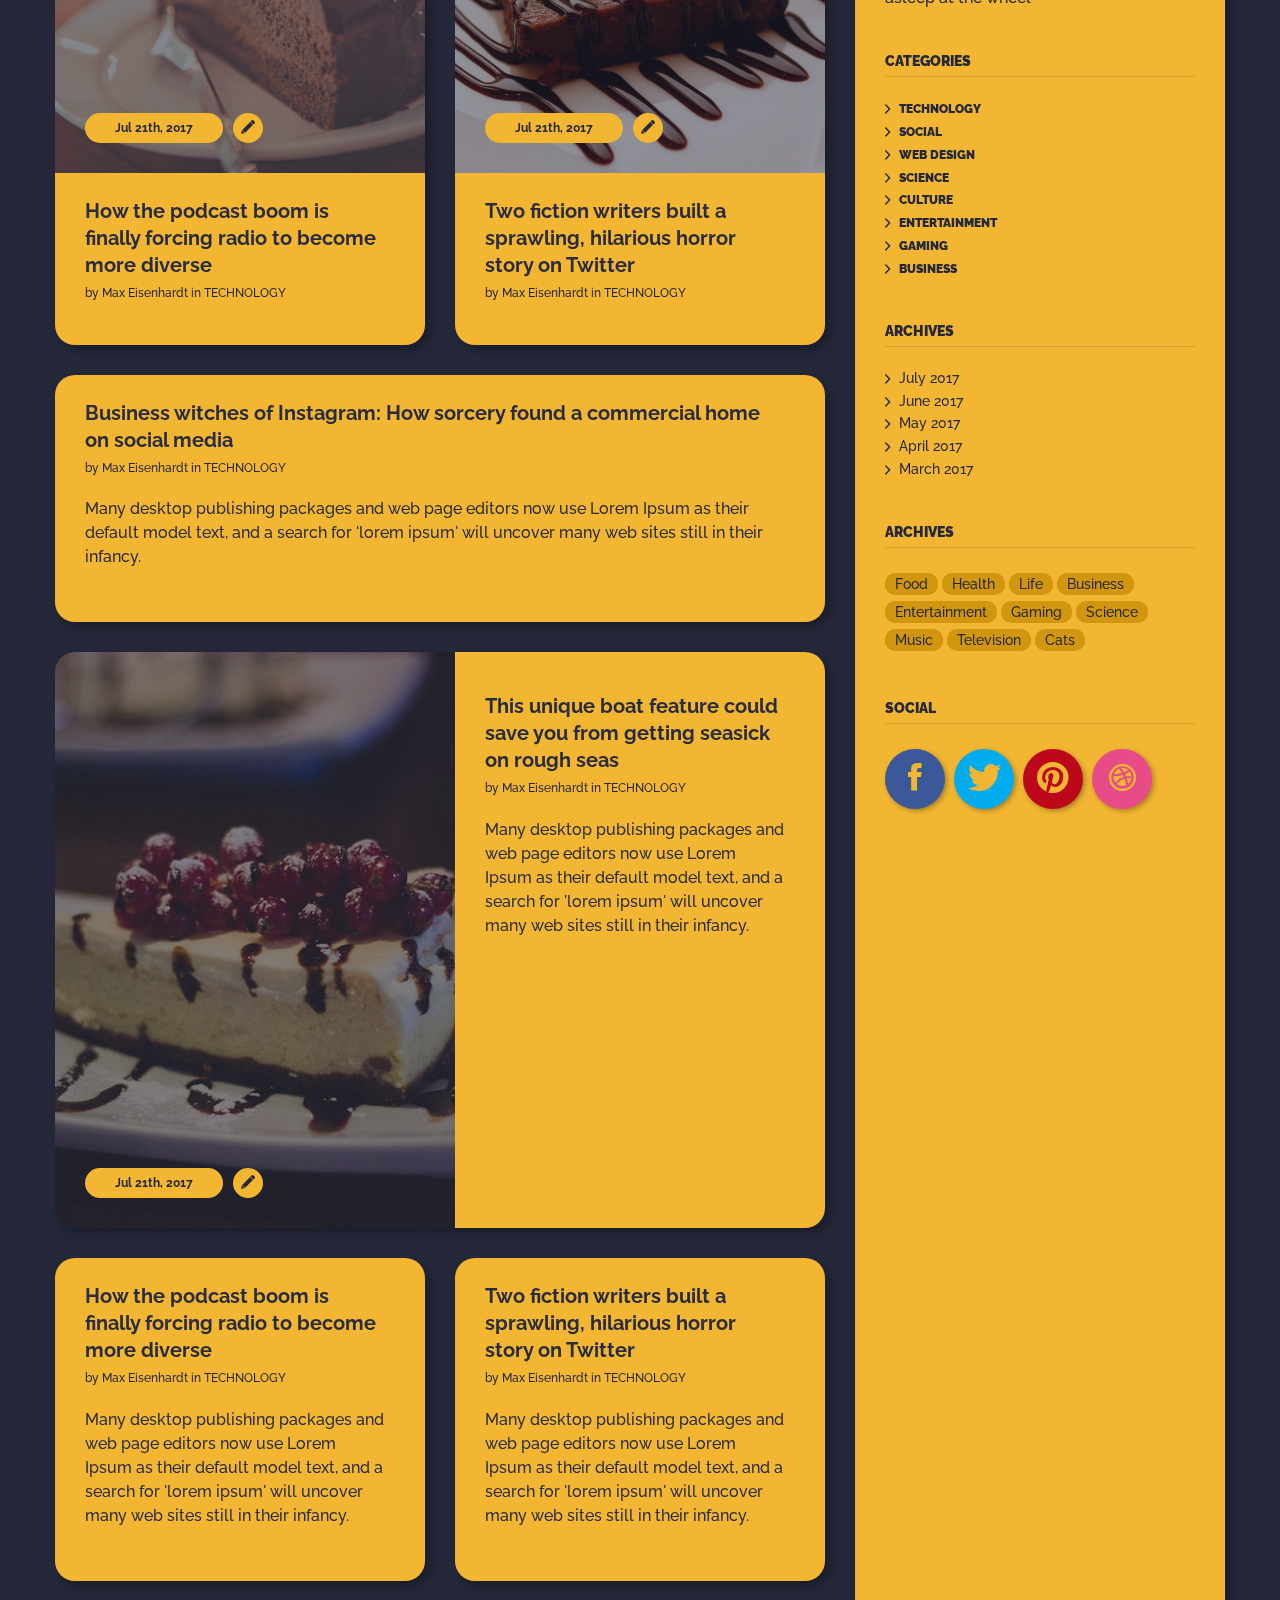
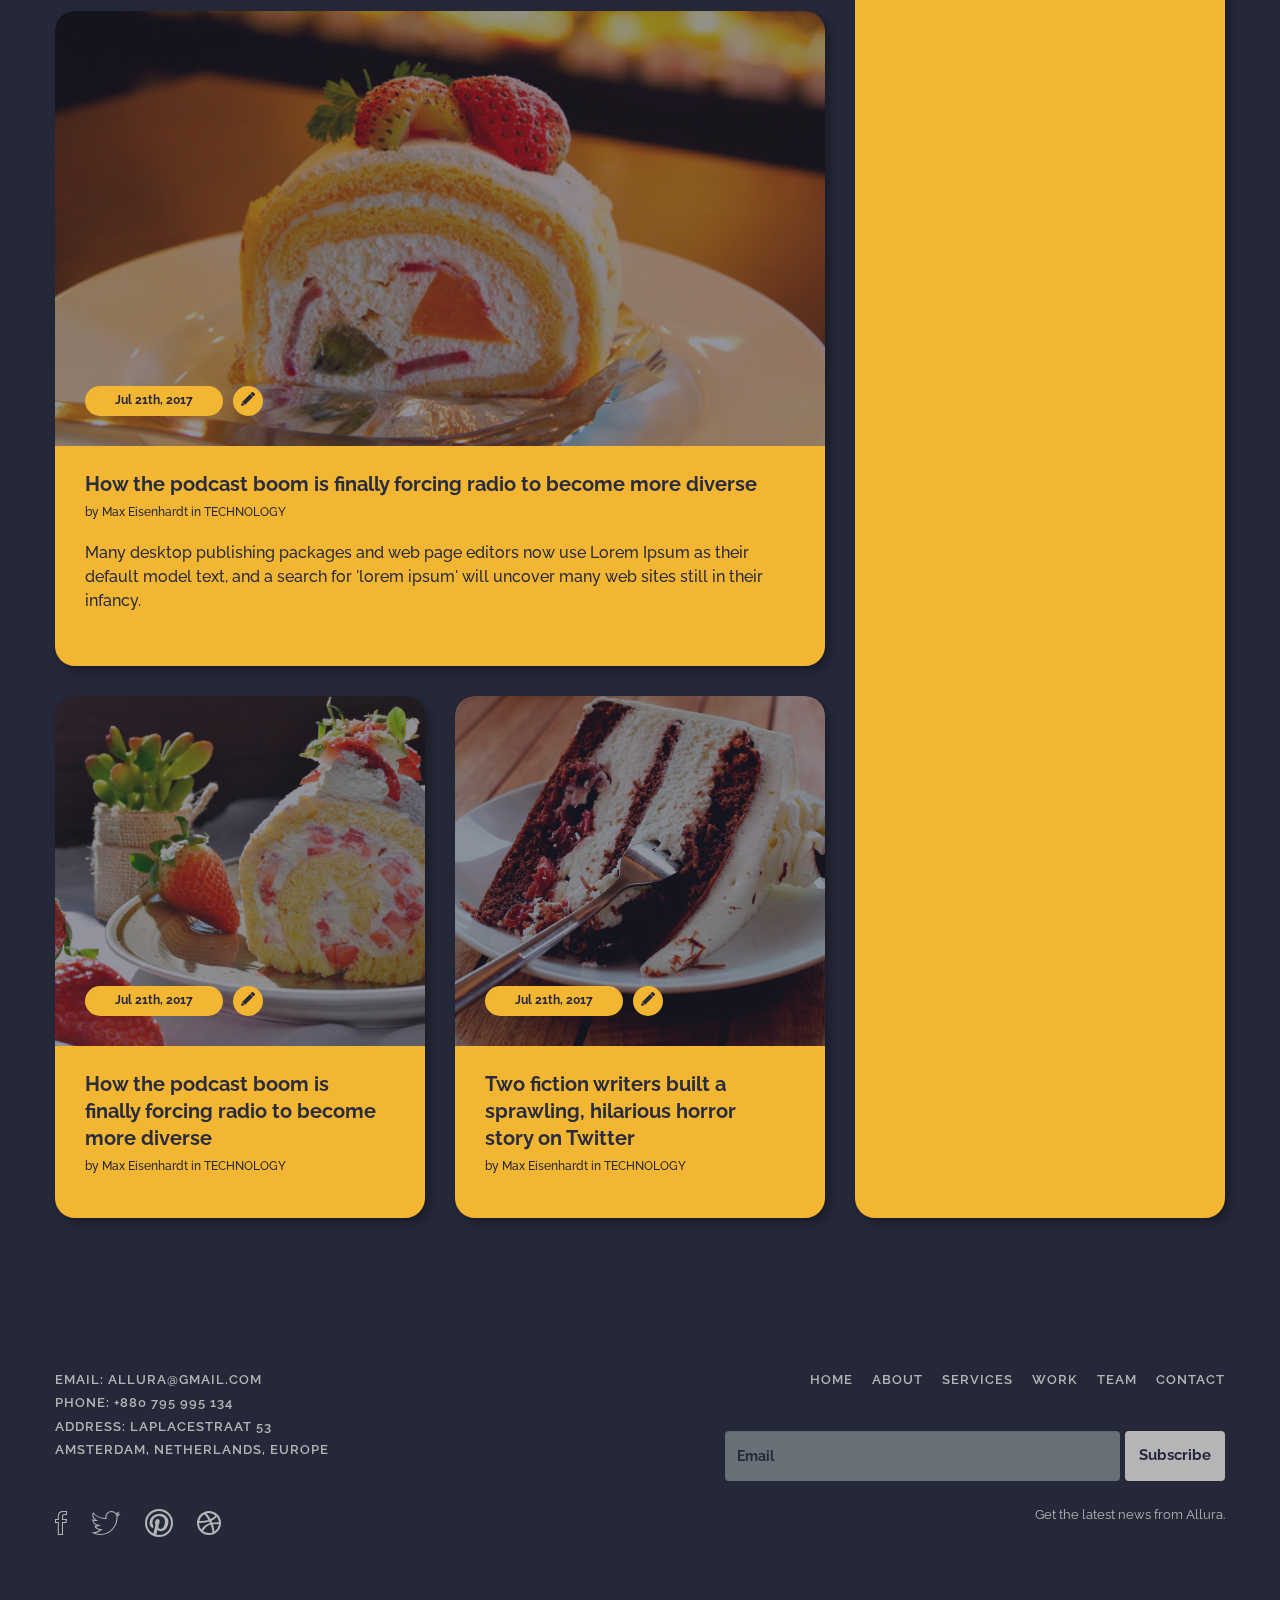
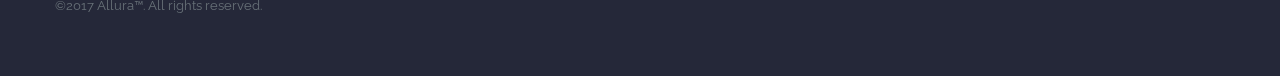
<file: blog.html>
<!DOCTYPE html>
<html lang="en">
<head>
<title>Allura</title>
<meta charset="utf-8">
<meta http-equiv="X-UA-Compatible" content="IE=edge">
<meta name="description" content="Demo project">
<meta name="viewport" content="width=device-width, initial-scale=1">
<link href="styles/bootstrap/bootstrap.css" rel="stylesheet" type="text/css">
<link href="plugins/Morphext-2.4.4/morphext.css" rel="stylesheet" type="text/css">
<link href="plugins/ionicons-2.0.1/ionicons.css" rel="stylesheet" type="text/css">
<link href="plugins/OwlCarousel2-2.2.1/owl.carousel.css" rel="stylesheet" type="text/css">
<link href="plugins/OwlCarousel2-2.2.1/owl.theme.default.css" rel="stylesheet" type="text/css">
<link href="plugins/OwlCarousel2-2.2.1/animate.css" rel="stylesheet" type="text/css">
<link href="plugins/magnific-popup/magnific-popup.css" rel="stylesheet" type="text/css">
<link href="styles/main_styles.css" rel="stylesheet" type="text/css">
<link href="styles/responsive.css" rel="stylesheet" type="text/css">
</head>

<body>

<div class="super_container">

	<!-- MENU -->

	<header class="blog_header trans_200">
		<div class="container blog_header_inner">
			<div class="logo_container logo_blog"><a href="#">Allura</a></div>
			<nav class="main_nav main_nav_blog">
				<ul>
					<li><a href="index.html">Home</a></li>
					<li><a href="index.html">About</a></li>
					<li><a href="index.html">Services</a></li>
					<li><a href="index.html">Work</a></li>
					<li><a href="index.html">Team</a></li>
					<li class="blog_link"><a href="blog.html">Blog</a></li>
					<li><a href="index.html">Contact</a></li>
				</ul>
			</nav>
		</div>
		<div class="menu_container">
			<div class="blog_menu_toggle clearfix">
				<div class="hamburger_container">
					<div class="menu_hamburger">
						<div class="line_1 blog_hamburger_lines"></div>
						<div class="line_2 blog_hamburger_lines"></div>
						<div class="line_3 blog_hamburger_lines"></div>
					</div>
				</div>
				<span>menu</span>
			</div>
		</div>
		<div class="fs_menu_container">
			<div class="fs_menu_inner fs_menu_yellow">
				<ul class="fs_menu">
					<li><a href="index.html">home</a></li>
					<li><a href="index.html">about</a></li>
					<li><a href="index.html">services</a></li>
					<li><a href="index.html">work</a></li>
					<li><a href="index.html">team</a></li>
					<li class="blog_link"><a href="blog.html">Blog</a></li>
					<li><a href="index.html">contact</a></li>
				</ul>
			</div>
		</div>
	</header>

	<!-- HOME SECTION -->

	<section id="home" class="blog_home">
		<div class="blog_background parallax-window"></div>
		<div class="blog_background_overlay"></div>
		<div class="container">
			<div class="row">
				<div class="blog_home_content">
					<h1>allura blog</h1>
					<h3>Read our news, read our thoughts, comment & share</h3>
				</div>
			</div>
		</div>
	</section>

	<!-- BREAK SECTION -->

	<div id="break_section">
		<div class="blog_waves"></div>
	</div>
		
	<!-- BLOG SECTION -->

	<section id="blog_full">
		<div class="container blog_fix">
			<div class="row blog_row">
				<div class="col-md-8 col-sm-12 blog_full_column">
					<div class="row">
						<div class="col-md-12 blog_half">
							<div class="blog_inner">
								<div class="blog_half_image_container blog_image_100">
									<div class="blog_half_image blog_image" style="background-image: url(images/blog_01.jpg)"></div>
									<div class="date_and_type">
										<div class="blog_date">Jul 21th, 2017</div>
										<div class="blog_type"><i class="icon ion-edit"></i></div>
									</div>
								</div>
								<div class="blog_content blog_content_half">
									<h3 class="blog_title"><a href="blog_single.html">Business witches of Instagram: How sorcery found a commercial home on social media</a></h3>
									<div class="blog_author">by Max Eisenhardt in <a href="#">technology</a></div>
									<p>Many desktop publishing packages and web page editors now use Lorem Ipsum as their default model text, and a search for 'lorem ipsum' will uncover many web sites still in their infancy.</p>
								</div>
							</div>
						</div>
					</div>
					<div class="row">
						<div class="col-md-6 col-sm-12 blog_half">
							<div class="blog_inner">
								<div class="blog_half_image_container">
									<div class="blog_half_image blog_image" style="background-image: url(images/blog_03.jpg)"></div>
									<div class="date_and_type">
										<div class="blog_date">Jul 21th, 2017</div>
										<div class="blog_type"><i class="icon ion-edit"></i></div>
									</div>
								</div>
								<div class="blog_content blog_content_half">
									<h3 class="blog_title"><a href="blog_single.html">How the podcast boom is finally forcing radio to become more diverse</a></h3>
									<div class="blog_author">by Max Eisenhardt in <a href="#">technology</a></div>
								</div>
							</div>
						</div>
						<div class="col-md-6 col-sm-12 blog_half">
							<div class="blog_inner">
								<div class="blog_half_image_container">
									<div class="blog_half_image blog_image" style="background-image: url(images/blog_08.jpg)"></div>
									<div class="date_and_type">
										<div class="blog_date">Jul 21th, 2017</div>
										<div class="blog_type"><i class="icon ion-edit"></i></div>
									</div>
								</div>
								<div class="blog_content blog_content_half">
									<h3 class="blog_title"><a href="blog_single.html">Two fiction writers built a sprawling, hilarious horror story on Twitter</a></h3>
									<div class="blog_author">by Max Eisenhardt in <a href="#">technology</a></div>
								</div>
							</div>
						</div>
					</div>
					<div class="row">
						<div class="col-sm-12 blog_noimage">
							<div class="blog_inner">
								<div class="blog_content blog_content_noimage">
									<h3 class="blog_title"><a href="blog_single.html">Business witches of Instagram: How sorcery found a commercial home on social media</a></h3>
									<div class="blog_author">by Max Eisenhardt in <a href="#">technology</a></div>
									<p>Many desktop publishing packages and web page editors now use Lorem Ipsum as their default model text, and a search for 'lorem ipsum' will uncover many web sites still in their infancy.</p>
								</div>
							</div>
						</div>
					</div>
					<div class="row">
						<div class="col-sm-12 blog_double">
							<div class="blog_inner">
								<div class="blog_double_image_container">
									<div class="blog_double_image blog_image" style="background-image: url(images/blog_05.jpg)"></div>
									<div class="date_and_type">
										<div class="blog_date">Jul 21th, 2017</div>
										<div class="blog_type"><i class="icon ion-edit"></i></div>
									</div>
								</div>
								<div class="blog_content blog_content_double">
									<h3 class="blog_title"><a href="blog_single.html">This unique boat feature could save you from getting seasick on rough seas</a></h3>
									<div class="blog_author">by Max Eisenhardt in <a href="#">technology</a></div>
									<p>Many desktop publishing packages and web page editors now use Lorem Ipsum as their default model text, and a search for 'lorem ipsum' will uncover many web sites still in their infancy.</p>
								</div>
								<div class="clear"></div>
							</div>
						</div>
					</div>
					<div class="row clearfix">
						<div class="col-md-6 col-sm-12 blog_half_noimage">
							<div class="blog_inner">
								<div class="blog_content blog_content_half_noimage">
									<h3 class="blog_title"><a href="blog_single.html">How the podcast boom is finally forcing radio to become more diverse</a></h3>
									<div class="blog_author">by Max Eisenhardt in <a href="#">technology</a></div>
									<p>Many desktop publishing packages and web page editors now use Lorem Ipsum as their default model text, and a search for 'lorem ipsum' will uncover many web sites still in their infancy.</p>
								</div>
							</div>
						</div>
						<div class="col-md-6 col-sm-12 blog_half_noimage">
							<div class="blog_inner">
								<div class="blog_content blog_content_half_noimage">
									<h3 class="blog_title"><a href="blog_single.html">Two fiction writers built a sprawling, hilarious horror story on Twitter</a></h3>
									<div class="blog_author">by Max Eisenhardt in <a href="#">technology</a></div>
									<p>Many desktop publishing packages and web page editors now use Lorem Ipsum as their default model text, and a search for 'lorem ipsum' will uncover many web sites still in their infancy.</p>
								</div>
							</div>
						</div>
					</div>
					<div class="row">
						<div class="col-md-12 blog_half">
							<div class="blog_inner">
								<div class="blog_half_image_container blog_image_100">
									<div class="blog_half_image blog_image" style="background-image: url(images/blog_04.jpg)"></div>
									<div class="date_and_type">
										<div class="blog_date">Jul 21th, 2017</div>
										<div class="blog_type"><i class="icon ion-edit"></i></div>
									</div>
								</div>
								<div class="blog_content blog_content_half">
									<h3 class="blog_title"><a href="blog_single.html">How the podcast boom is finally forcing radio to become more diverse</a></h3>
									<div class="blog_author">by Max Eisenhardt in <a href="#">technology</a></div>
									<p>Many desktop publishing packages and web page editors now use Lorem Ipsum as their default model text, and a search for 'lorem ipsum' will uncover many web sites still in their infancy.</p>
								</div>
							</div>
						</div>
					</div>
					<div class="row">
						<div class="col-md-6 col-sm-12 blog_half">
							<div class="blog_inner">
								<div class="blog_half_image_container">
									<div class="blog_half_image blog_image" style="background-image: url(images/blog_06.jpg)"></div>
									<div class="date_and_type">
										<div class="blog_date">Jul 21th, 2017</div>
										<div class="blog_type"><i class="icon ion-edit"></i></div>
									</div>
								</div>
								<div class="blog_content blog_content_half">
									<h3 class="blog_title"><a href="blog_single.html">How the podcast boom is finally forcing radio to become more diverse</a></h3>
									<div class="blog_author">by Max Eisenhardt in <a href="#">technology</a></div>
								</div>
							</div>
						</div>
						<div class="col-md-6 col-sm-12 blog_half">
							<div class="blog_inner">
								<div class="blog_half_image_container">
									<div class="blog_half_image blog_image" style="background-image: url(images/blog_07.jpg)"></div>
									<div class="date_and_type">
										<div class="blog_date">Jul 21th, 2017</div>
										<div class="blog_type"><i class="icon ion-edit"></i></div>
									</div>
								</div>
								<div class="blog_content blog_content_half">
									<h3 class="blog_title"><a href="blog_single.html">Two fiction writers built a sprawling, hilarious horror story on Twitter</a></h3>
									<div class="blog_author">by Max Eisenhardt in <a href="#">technology</a></div>
								</div>
							</div>
						</div>
					</div>
					<div class="clear"></div>
				</div>
				<div class="col-md-4 col-sm-12 blog_sidebar">
					<div class="blog_sidebar_inner">
						<div class="sidebar_section">
							<div class="sidebar_section_title">recent posts</div>
							<div class="sidebar_recent_posts">
								<div class="recent_post">
									<p><a href="#">Business witches of Instagram: How sorcery found a commercial home on social media</a></p>
									<div class="recent_post_date">on Jul 21th, 2017</div>
								</div>
								<div class="recent_post">
									<p><a href="#">UK officials lay down new drone rules for amateur users</a></p>
									<div class="recent_post_date">on Jul 21th, 2017</div>
								</div>
								<div class="recent_post">
									<p><a href="#">This mayor is leaving politics to fight climate change full-time</a></p>
									<div class="recent_post_date">on Jul 21th, 2017</div>
								</div>
								<div class="recent_post">
									<p><a href="#">Bizarre wearable wants to shock you awake so you don’t fall asleep at the wheel</a></p>
									<div class="recent_post_date">on Jul 21th, 2017</div>
								</div>
							</div>
						</div>
						<div class="sidebar_section">
							<div class="sidebar_section_title">latest comments</div>
							<div class="sidebar_comments">
								<div class="sidebar_comment">
									<p><a href="#">Scott Summers</a> on <a href="#">Business witches of Instagram: How sorcery found a commercial home on social media</a></p>
								</div>
								<div class="sidebar_comment">
									<p><a href="#">Daisy Johnson</a> on <a href="#">UK officials lay down new drone rules for amateur users</a></p>
								</div>
								<div class="sidebar_comment">
									<p><a href="#">Anna Marie</a> on <a href="#">This mayor is leaving politics to fight climate change full-time</a></p>
								</div>
								<div class="sidebar_comment">
									<p><a href="#">Kurt Wagner</a> on <a href="#">Bizarre wearable wants to shock you awake so you don’t fall asleep at the wheel</a></p>
								</div>
							</div>
						</div>
						<div class="sidebar_section">
							<div class="sidebar_section_title">categories</div>
							<div class="sidebar_categories">
								<ul>
									<li><a href="#"><i class="icon ion-chevron-right"></i>technology</a></li>
									<li><a href="#"><i class="icon ion-chevron-right"></i>social</a></li>
									<li><a href="#"><i class="icon ion-chevron-right"></i>web design</a></li>
									<li><a href="#"><i class="icon ion-chevron-right"></i>science</a></li>
									<li><a href="#"><i class="icon ion-chevron-right"></i>culture</a></li>
									<li><a href="#"><i class="icon ion-chevron-right"></i>entertainment</a></li>
									<li><a href="#"><i class="icon ion-chevron-right"></i>gaming</a></li>
									<li><a href="#"><i class="icon ion-chevron-right"></i>business</a></li>
								</ul>
							</div>
						</div>
						<div class="sidebar_section">
							<div class="sidebar_section_title">archives</div>
							<div class="sidebar_archives">
								<ul>
									<li><a href="#"><i class="icon ion-chevron-right"></i>July 2017</a></li>
									<li><a href="#"><i class="icon ion-chevron-right"></i>June 2017</a></li>
									<li><a href="#"><i class="icon ion-chevron-right"></i>May 2017</a></li>
									<li><a href="#"><i class="icon ion-chevron-right"></i>April 2017</a></li>
									<li><a href="#"><i class="icon ion-chevron-right"></i>March 2017</a></li>
								</ul>
							</div>
						</div>
						<div class="sidebar_section">
							<div class="sidebar_section_title">archives</div>
							<div class="sidebar_tags">
								<ul>
									<li><a href="#">Food</a></li>
									<li><a href="#">Health</a></li>
									<li><a href="#">Life</a></li>
									<li><a href="#">Business</a></li>
									<li><a href="#">Entertainment</a></li>
									<li><a href="#">Gaming</a></li>
									<li><a href="#">Science</a></li>
									<li><a href="#">Music</a></li>
									<li><a href="#">Television</a></li>
									<li><a href="#">Cats</a></li>
								</ul>
							</div>
						</div>
						<div class="sidebar_section sidebar_section_social">
							<div class="sidebar_section_title">social</div>
							<div class="sidebar_social">
								<ul>
									<li><a href="#"><i class="ion-social-facebook"></i></a></li>
									<li><a href="#"><i class="ion-social-twitter"></i></a></li>
									<li><a href="#"><i class="ion-social-pinterest"></i></a></li>
									<li><a href="#"><i class="ion-social-dribbble"></i></a></li>
								</ul>
							</div>
						</div>
					</div>
						
				</div>
			</div>
		</div>
	</section>

	<!-- FOOTER SECTION -->

	<div id="footer">
		<div class="container">
			<div class="row">
				<div class="sub_form">
					<ul class="footer_nav">
						<li class="nav_links" data-scroll-to="#home">Home</li>
						<li class="nav_links" data-scroll-to="#about">About</li>
						<li class="nav_links" data-scroll-to="#services">Services</li>
						<li class="nav_links" data-scroll-to="#work">Work</li>
						<li class="nav_links" data-scroll-to="#team">Team</li>
						<li class="nav_links" data-scroll-to="#contact">Contact</li>
					</ul>
					<div class="clear"></div>
					<form id="subscribe-form" method="post" action="subscribe.php">
						<div class="messages"></div>
						<div class="controls">
							<div class="form-group sub_input_container">
								<input id="form_sub_email" type="email" name="email" class="form-control" placeholder="Email" required="required" data-error="Valid email is required.">
								<div class="help-block with-errors subscribe_errors"></div>
							</div>
							<div class="form-group sub_btn_container">
								<input type="submit" class="sub_btn" value="Subscribe">
							</div>
							<div class="clear"></div>
							<div class="sub_description">Get the latest news from Allura.</div>
						</div>
					</form>
					<div class="clear"></div>
				</div>
				<div class="contact_info">
					<ul class="footer_contact">
						<li>Email: allura@gmail.com</li>
						<li>Phone: +880 795 995 134</li>
						<li>Address: Laplacestraat 53</li>
						<li>Amsterdam, Netherlands, Europe</li>
					</ul>
					<ul class="footer_social">
						<li><a href="#"><i class="icon ion-social-facebook-outline"></i></a></li>
						<li><a href="#"><i class="icon ion-social-twitter-outline"></i></a></li>
						<li><a href="#"><i class="icon ion-social-pinterest-outline"></i></a></li>
						<li><a href="#"><i class="icon ion-social-dribbble-outline"></i></a></li>
					</ul>
					<div class="copyright">©2017 Allura™. All rights reserved.</div>
				</div>
			</div>
		</div>
	</div>
</div>

<script src="js/jquery-3.2.1.min.js"></script>
<script src="styles/bootstrap/bootstrap.js"></script>
<script src="styles/bootstrap/validator.js"></script>
<script src="plugins/greensock/TweenMax.min.js"></script>
<script src="plugins/greensock/TimelineMax.min.js"></script>
<script src="plugins/scrollmagic/ScrollMagic.min.js"></script>
<script src="plugins/greensock/animation.gsap.min.js"></script>
<script src="plugins/greensock/ScrollToPlugin.min.js"></script>
<script src="plugins/Morphext-2.4.4/morphext.js"></script>
<script src="plugins/OwlCarousel2-2.2.1/owl.carousel.js"></script>
<script src="plugins/magnific-popup/jquery.magnific-popup.min.js"></script>
<script src="js/contact.js"></script>
<script src="js/subscribe.js"></script>
<script src="plugins/parallax.js-1.4.2/parallax.js"></script>
<script src="plugins/easing/easing.js"></script>
<script src="plugins/scrollTo/jquery.scrollTo.min.js"></script>
<script src="plugins/FitVids.js-master/jquery.fitvids.js"></script>
<script src="js/custom.js"></script>
</body>

</html>
</file>
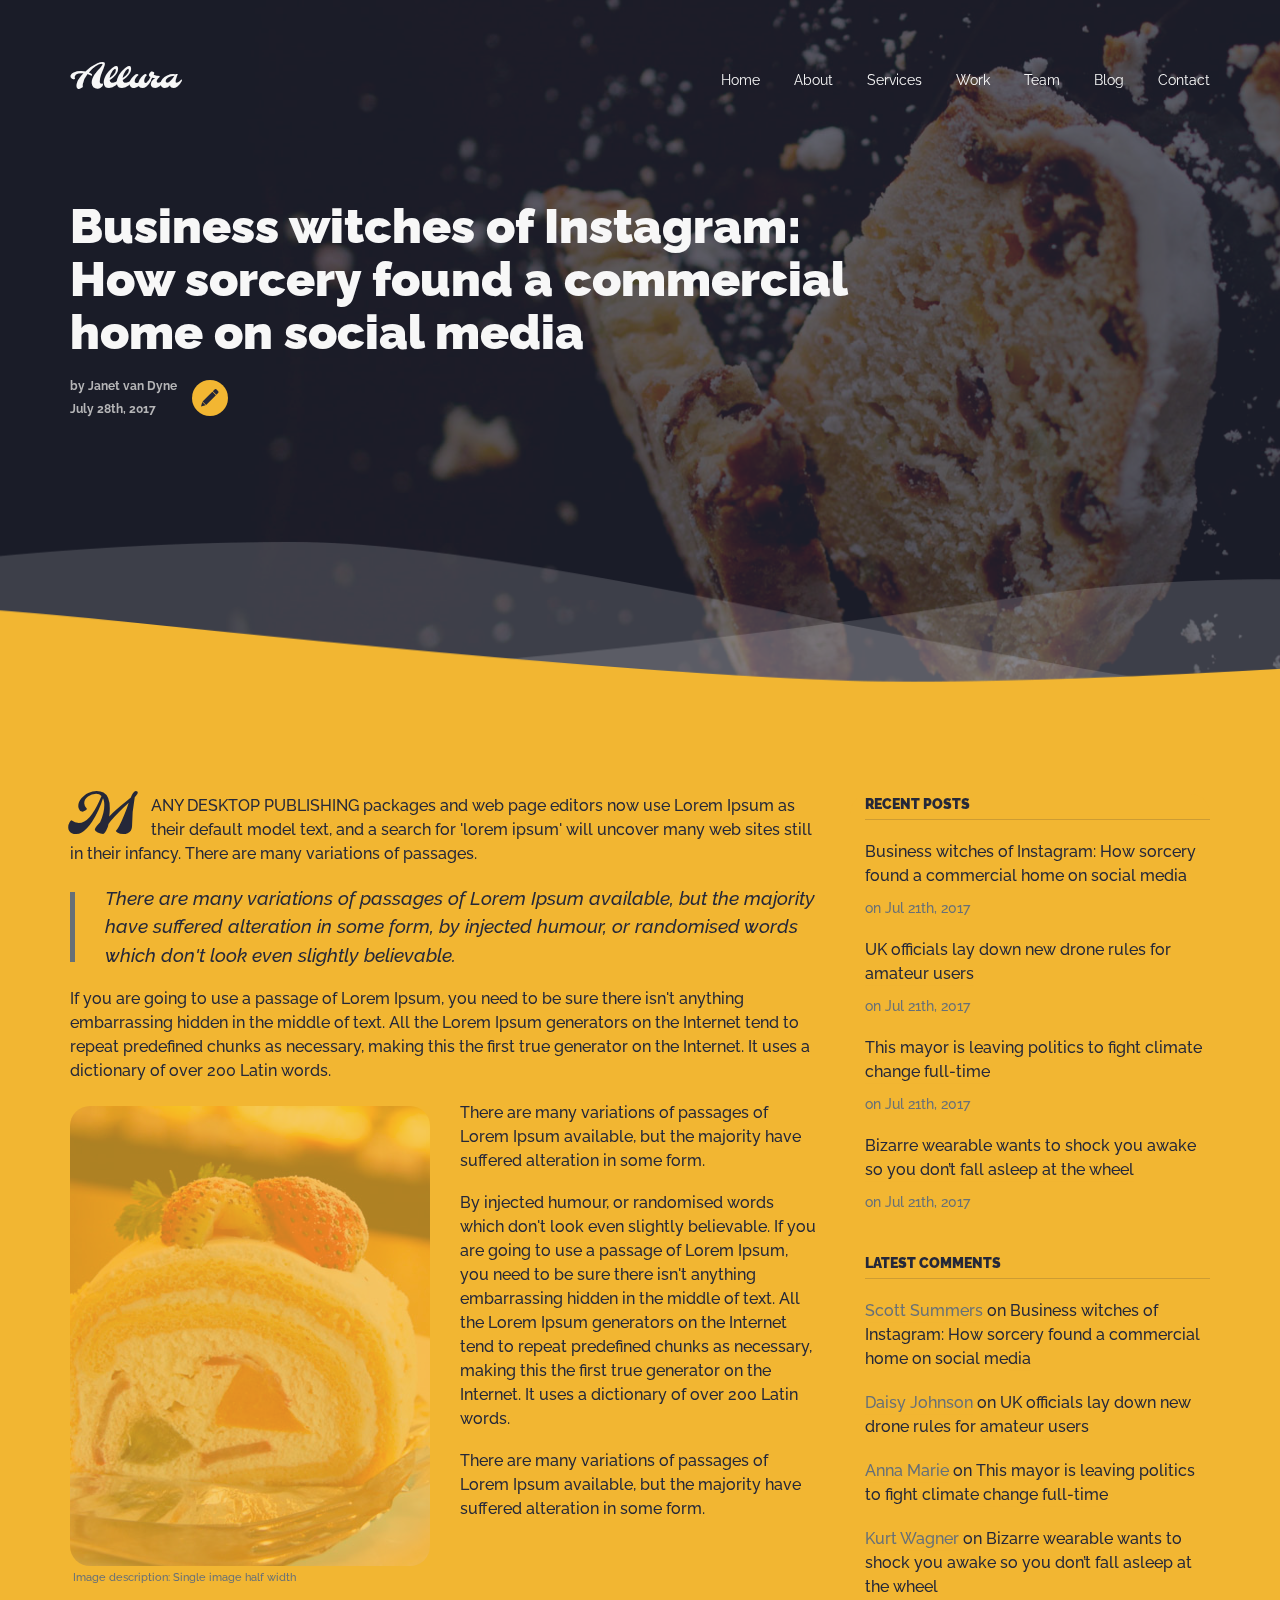
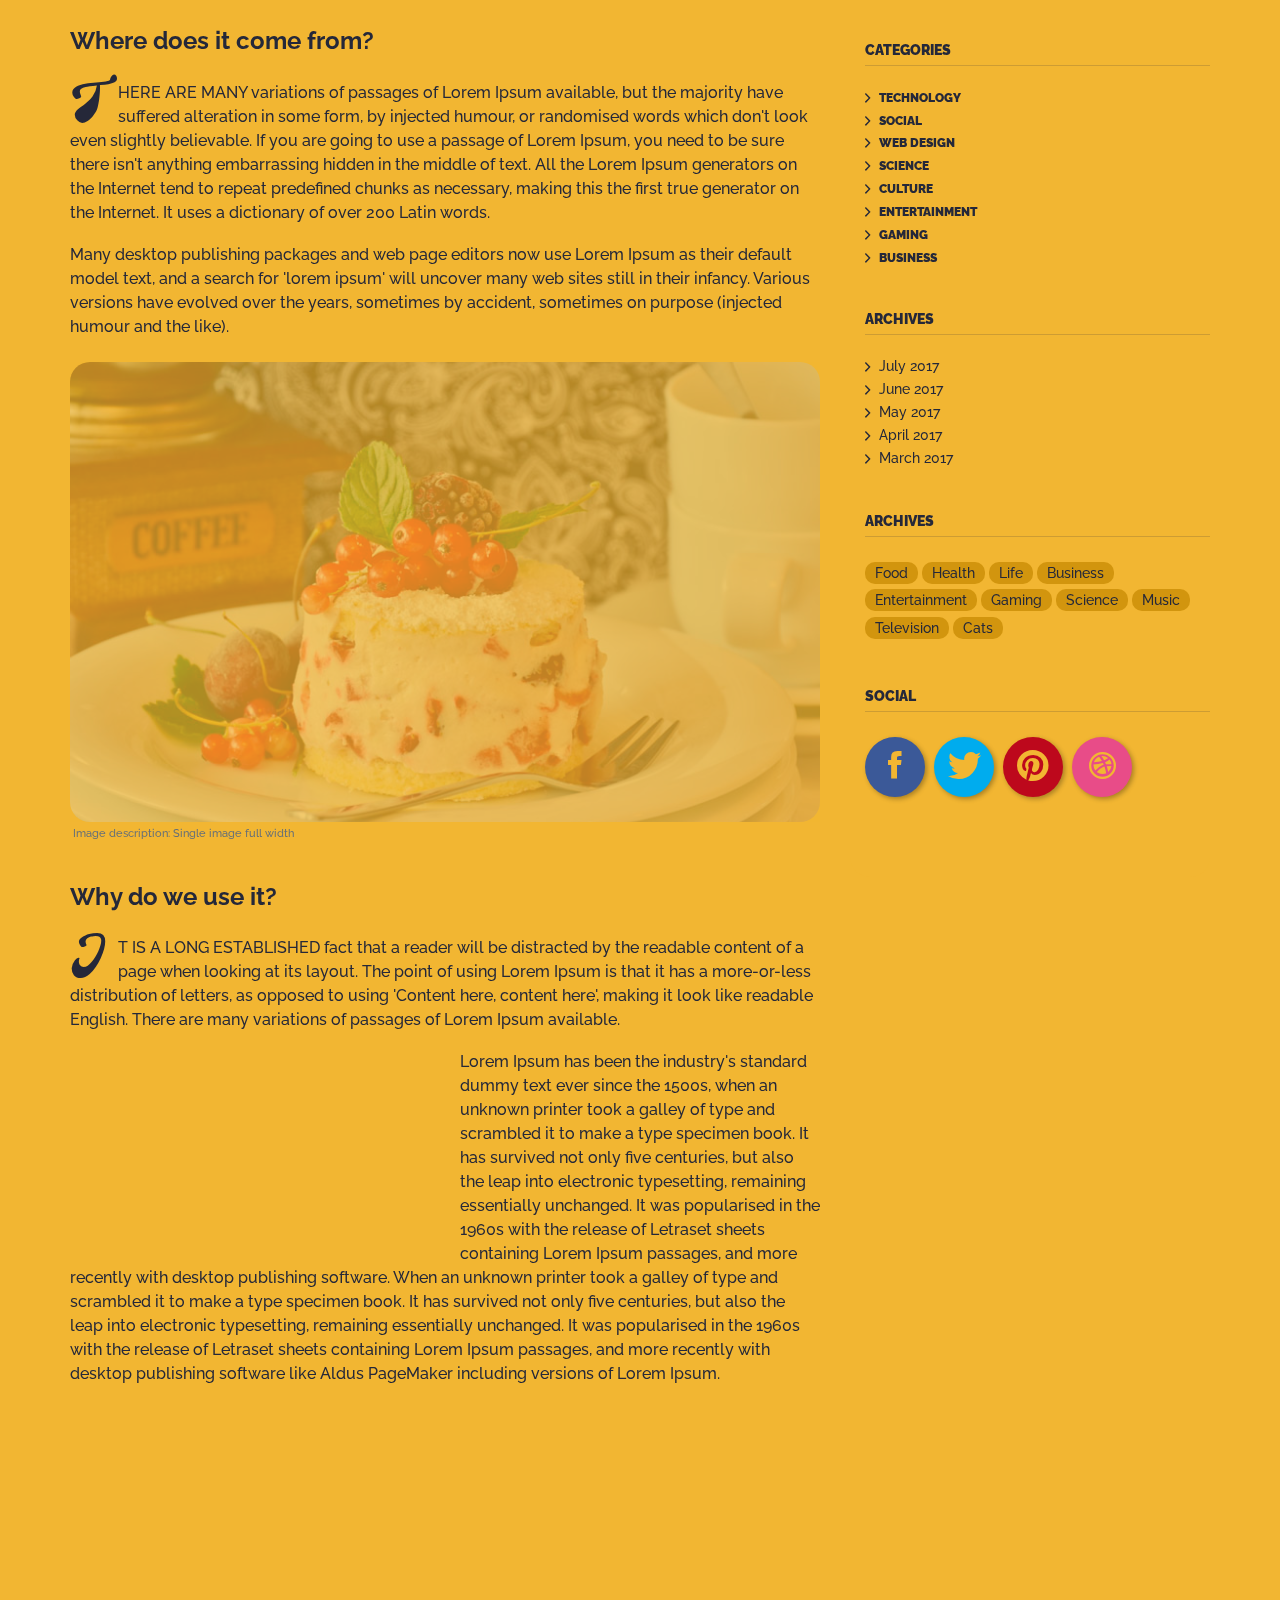
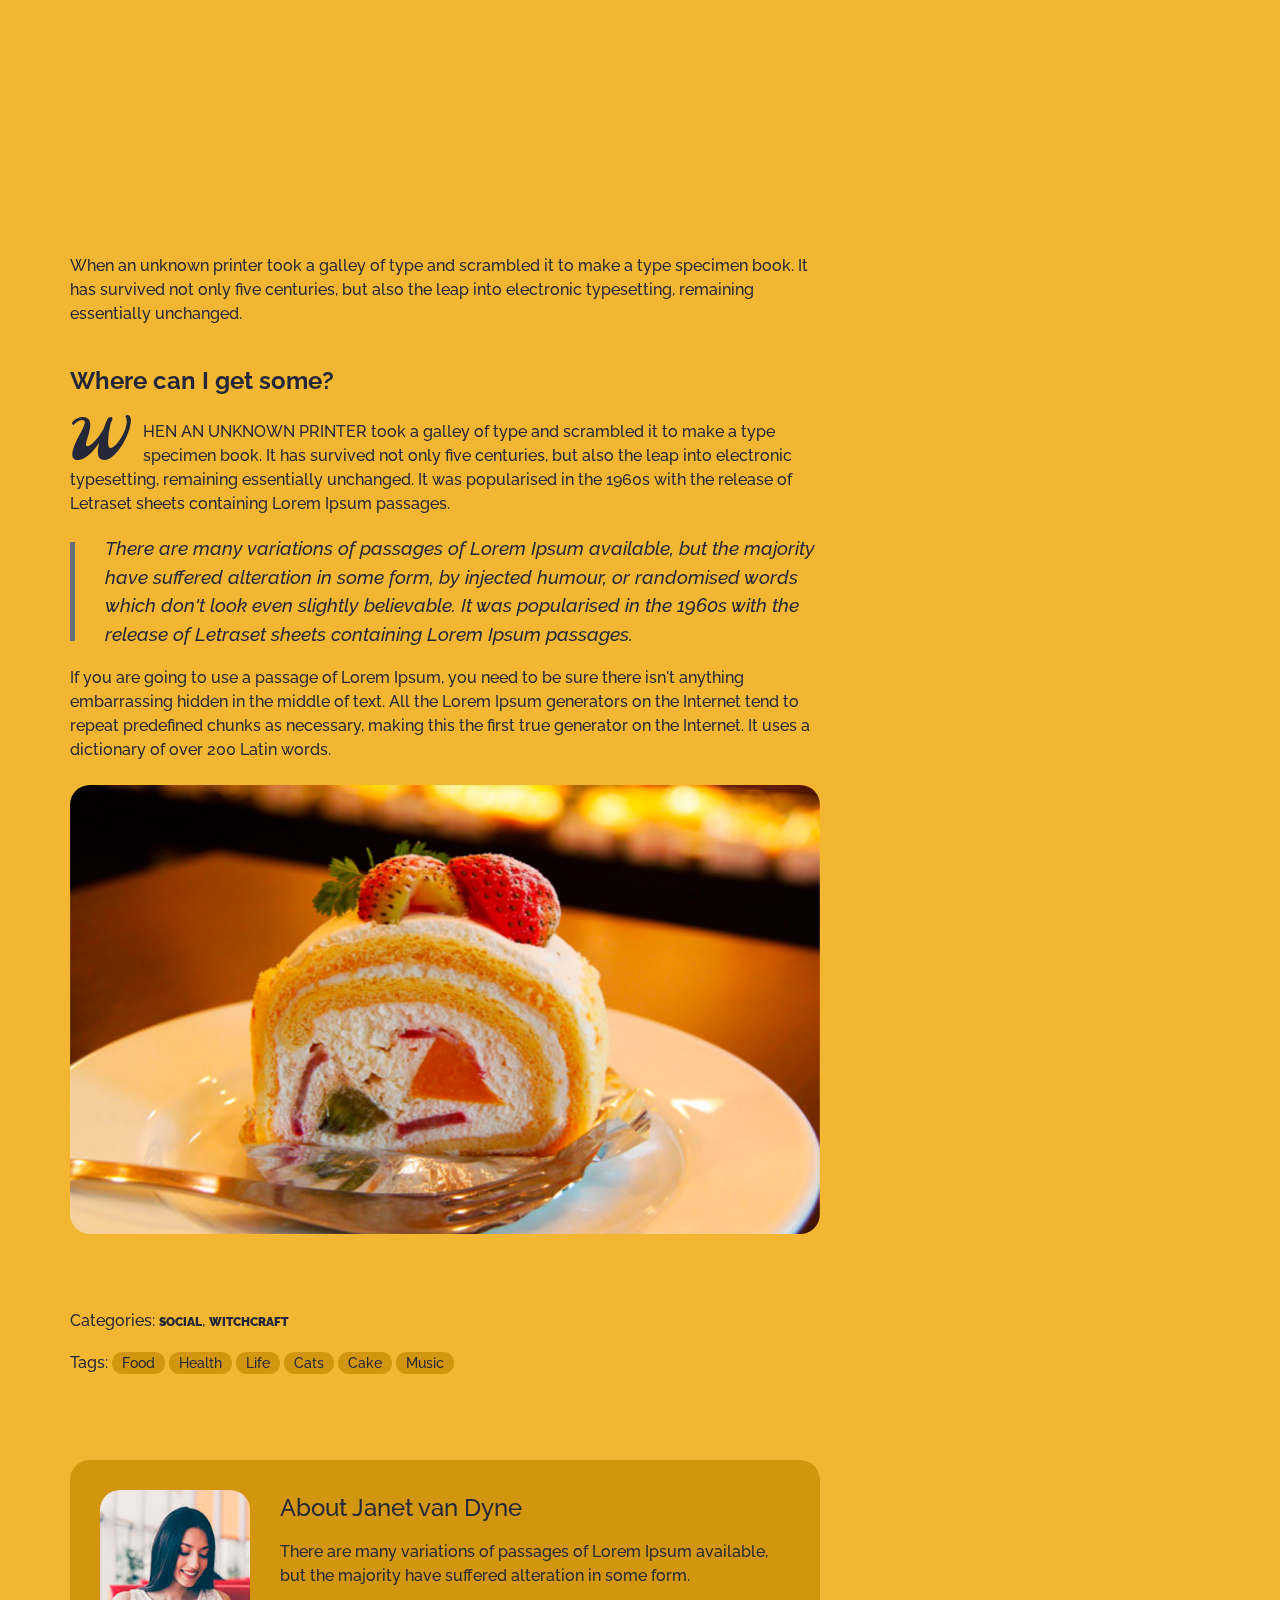
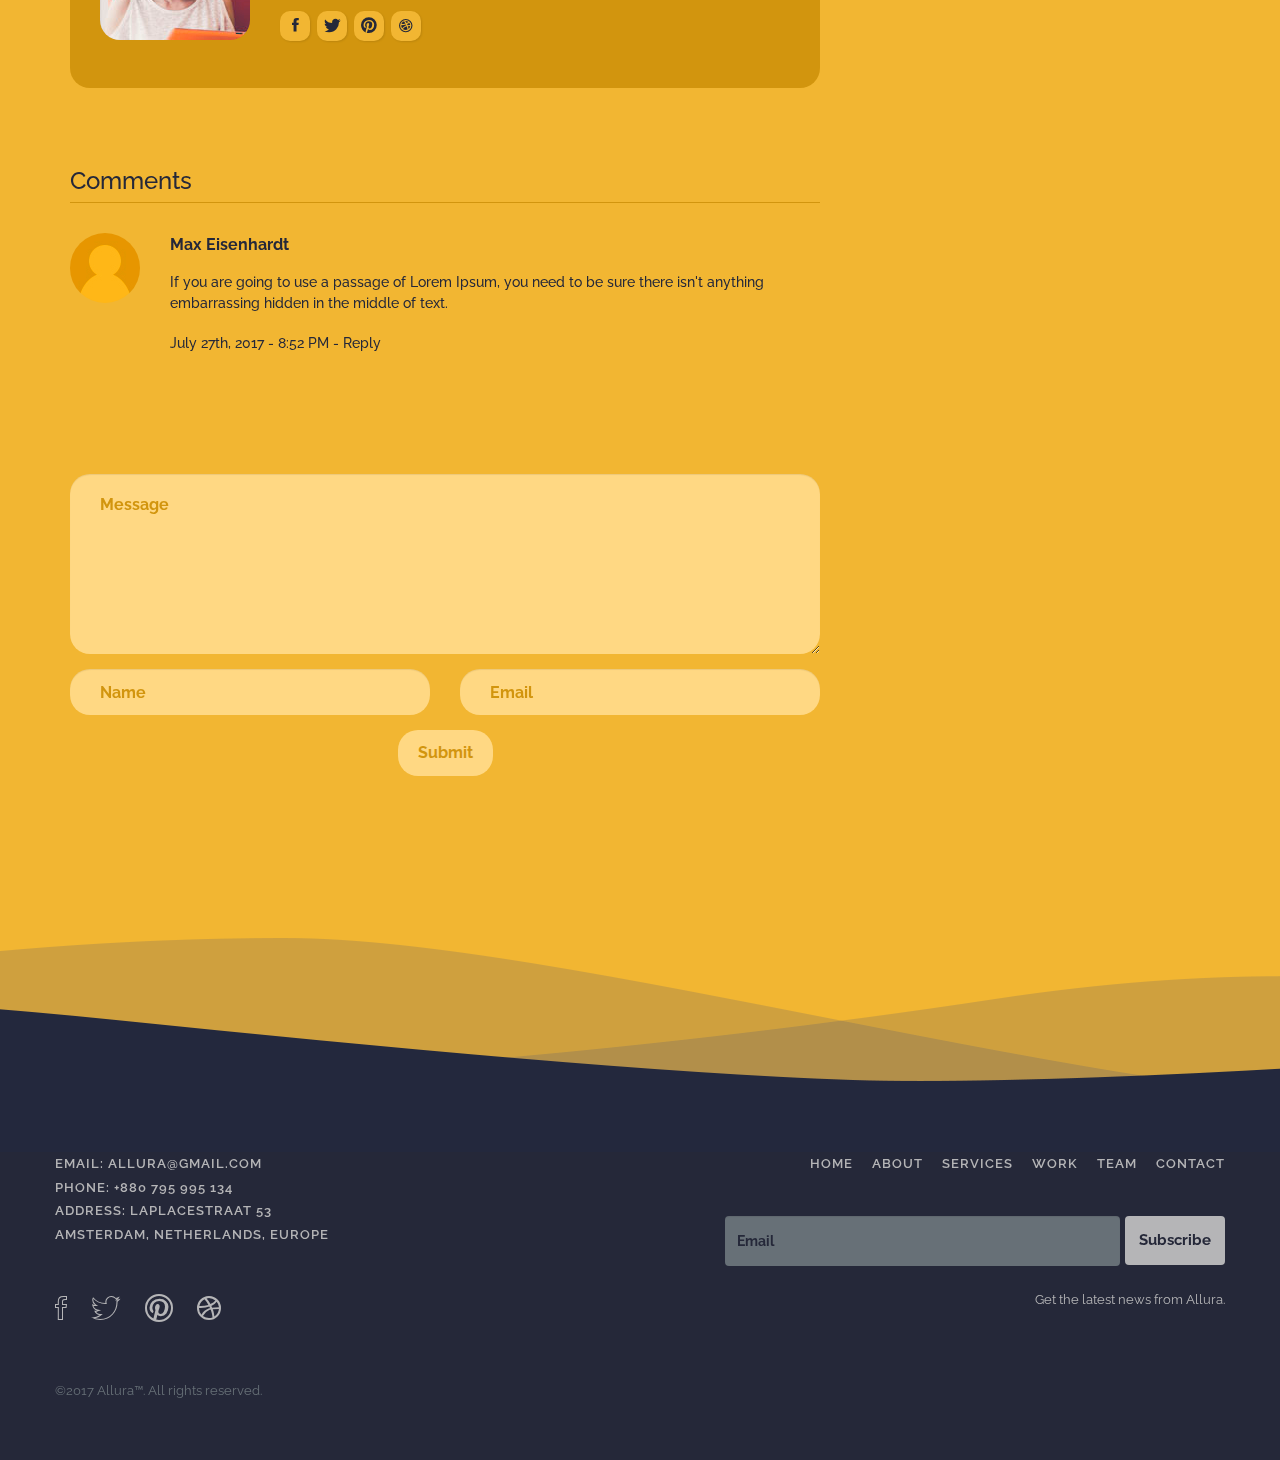
<file: blog_single.html>
<!DOCTYPE html>
<html lang="en">
<head>
<title>Allura</title>
<meta charset="utf-8">
<meta http-equiv="X-UA-Compatible" content="IE=edge">
<meta name="description" content="Demo project">
<meta name="viewport" content="width=device-width, initial-scale=1">
<link href="styles/bootstrap/bootstrap.css" rel="stylesheet" type="text/css">
<link href="plugins/Morphext-2.4.4/morphext.css" rel="stylesheet" type="text/css">
<link href="plugins/ionicons-2.0.1/ionicons.css" rel="stylesheet" type="text/css">
<link href="plugins/OwlCarousel2-2.2.1/owl.carousel.css" rel="stylesheet" type="text/css">
<link href="plugins/OwlCarousel2-2.2.1/owl.theme.default.css" rel="stylesheet" type="text/css">
<link href="plugins/OwlCarousel2-2.2.1/animate.css" rel="stylesheet" type="text/css">
<link href="plugins/magnific-popup/magnific-popup.css" rel="stylesheet" type="text/css">
<link href="styles/main_styles.css" rel="stylesheet" type="text/css">
<link href="styles/responsive.css" rel="stylesheet" type="text/css">
</head>

<body>

<div class="super_container">

	<!-- MENU -->

	<header class="header trans_200">
		<div class="container header_inner">
			<div class="logo_container logo"><a href="#">Allura</a></div>
			<nav class="main_nav_blog_single">
				<ul>
					<li><a href="index.html">Home</a></li>
					<li><a href="index.html">About</a></li>
					<li><a href="index.html">Services</a></li>
					<li><a href="index.html">Work</a></li>
					<li><a href="index.html">Team</a></li>
					<li class="blog_link"><a href="blog.html">Blog</a></li>
					<li><a href="index.html">Contact</a></li>
				</ul>
			</nav>
		</div>
		<div class="blog_menu_container">
			<div class="menu_toggle clearfix">
				<div class="hamburger_container">
					<div class="menu_hamburger">
						<div class="line_1 hamburger_lines"></div>
						<div class="line_2 hamburger_lines"></div>
						<div class="line_3 hamburger_lines"></div>
					</div>
				</div>
				<span>menu</span>
			</div>
		</div>
		<div class="blog_fs_menu_container">
			<div class="blog_fs_menu_inner">
				<ul class="blog_fs_menu">
					<li><a href="index.html">home</a></li>
					<li><a href="index.html" data-scroll-to="#about">about</a></li>
					<li><a href="index.html" data-scroll-to="#services">services</a></li>
					<li><a href="index.html" data-scroll-to="#work">work</a></li>
					<li><a href="index.html" data-scroll-to="#team">team</a></li>
					<li class="blog_link"><a href="blog.html">Blog</a></li>
					<li><a href="index.html" data-scroll-to="#contact">contact</a></li>
				</ul>
			</div>
		</div>
	</header>

	<!-- HOME SECTION -->

	<section id="home" class="blog_home">
		<div class="blog_single_background" data-parallax="scroll" data-image-src="images/blog_single_background.jpg"></div>
		<div class="blog_single_overlay"></div>
		<div class="container">
			<div class="row">
				<div class="col-md-10 col-sm-12">
					<div class="blog_single_title">
						<h2>Business witches of Instagram: How sorcery found a commercial home on social media</h2>
					</div>
				</div>
			</div>
			<div class="row">
				<div class="col-sm-12">
					<div class="blog_single_info">
						<div class="blog_single_author">by Janet van Dyne</div>
						<div class="blog_single_date">July 28th, 2017</div>
					</div>
					<div class="blog_single_type"><i class="icon ion-edit"></i></div>
				</div>
			</div>
		</div>
	</section>

	<!-- BREAK SECTION -->

	<div id="break_section">
		<div class="blog_single_waves"></div>
	</div>
		
	<!-- BLOG SINGLE SECTION -->

	<section id="blog_single">
		<div class="container">
			<div class="row">
				<div class="col-md-8 col-sm-12">
					<div class="blog_single_content">
						<p><span>M</span>ANY DESKTOP PUBLISHING packages and web page editors now use Lorem Ipsum as their default model text, and a search for 'lorem ipsum' will uncover many web sites still in their infancy. There are many variations of passages.</p>
						<p class="blog_callout">There are many variations of passages of Lorem Ipsum available, but the majority have suffered alteration in some form, by injected humour, or randomised words which don't look even slightly believable. </p>
						<p>If you are going to use a passage of Lorem Ipsum, you need to be sure there isn't anything embarrassing hidden in the middle of text. All the Lorem Ipsum generators on the Internet tend to repeat predefined chunks as necessary, making this the first true generator on the Internet. It uses a dictionary of over 200 Latin words.</p>
						<div class="blog_image_half" style="background-image: url(images/blog_image_01.jpg);">
							<div class="blog_image_description">Image description: Single image half width</div>
						</div>
						<p>There are many variations of passages of Lorem Ipsum available, but the majority have suffered alteration in some form.</p>
						<p>By injected humour, or randomised words which don't look even slightly believable. If you are going to use a passage of Lorem Ipsum, you need to be sure there isn't anything embarrassing hidden in the middle of text. All the Lorem Ipsum generators on the Internet tend to repeat predefined chunks as necessary, making this the first true generator on the Internet. It uses a dictionary of over 200 Latin words.</p>
						<p>There are many variations of passages of Lorem Ipsum available, but the majority have suffered alteration in some form.</p>
						<!-- <div class="clearfix">
							<div class="blog_image_half" style="background-image: url(images/blog_image_01.jpg);">
								<div class="blog_image_description">Image description: Single image half width</div>
							</div>
							<div>
								<p>There are many variations of passages of Lorem Ipsum available, but the majority have suffered alteration in some form.</p>
								<p>By injected humour, or randomised words which don't look even slightly believable. If you are going to use a passage of Lorem Ipsum, you need to be sure there isn't anything embarrassing hidden in the middle of text. All the Lorem Ipsum generators on the Internet tend to repeat predefined chunks as necessary, making this the first true generator on the Internet. It uses a dictionary of over 200 Latin words.</p>
								<p>There are many variations of passages of Lorem Ipsum available, but the majority have suffered alteration in some form.</p>
							</div>
						</div> -->
						<div class="clear"></div>
						<h3>Where does it come from?</h3>
						<p><span>T</span>HERE ARE MANY variations of passages of Lorem Ipsum available, but the majority have suffered alteration in some form, by injected humour, or randomised words which don't look even slightly believable. If you are going to use a passage of Lorem Ipsum, you need to be sure there isn't anything embarrassing hidden in the middle of text. All the Lorem Ipsum generators on the Internet tend to repeat predefined chunks as necessary, making this the first true generator on the Internet. It uses a dictionary of over 200 Latin words. </p>
						<p>Many desktop publishing packages and web page editors now use Lorem Ipsum as their default model text, and a search for 'lorem ipsum' will uncover many web sites still in their infancy. Various versions have evolved over the years, sometimes by accident, sometimes on purpose (injected humour and the like).</p>
						<div class="blog_image_full" style="background-image: url(images/blog_09.jpg)">
							<div class="blog_image_description">Image description: Single image full width</div>
						</div>
						<h3>Why do we use it?</h3>
						<p><span>I</span>T IS A LONG ESTABLISHED fact that a reader will be distracted by the readable content of a page when looking at its layout. The point of using Lorem Ipsum is that it has a more-or-less distribution of letters, as opposed to using 'Content here, content here', making it look like readable English. There are many variations of passages of Lorem Ipsum available.</p>
						<div class="blog_video_container_half blog_video_container float_left">
							<iframe width="560" height="315" src="https://www.youtube.com/embed/BzMLA8YIgG0?showinfo=0?rel=0&wmode=transparent" allowfullscreen></iframe>
						</div>
						<p>Lorem Ipsum has been the industry's standard dummy text ever since the 1500s, when an unknown printer took a galley of type and scrambled it to make a type specimen book. It has survived not only five centuries, but also the leap into electronic typesetting, remaining essentially unchanged. It was popularised in the 1960s with the release of Letraset sheets containing Lorem Ipsum passages, and more recently with desktop publishing software. When an unknown printer took a galley of type and scrambled it to make a type specimen book. It has survived not only five centuries, but also the leap into electronic typesetting, remaining essentially unchanged. It was popularised in the 1960s with the release of Letraset sheets containing Lorem Ipsum passages, and more recently with desktop publishing software like Aldus PageMaker including versions of Lorem Ipsum.</p>
						<div class="blog_video_container_full blog_video_container">
							<iframe width="560" height="315" src="https://www.youtube.com/embed/BzMLA8YIgG0?showinfo=0?rel=0&wmode=transparent" allowfullscreen></iframe>
						</div>
						<p>When an unknown printer took a galley of type and scrambled it to make a type specimen book. It has survived not only five centuries, but also the leap into electronic typesetting, remaining essentially unchanged.</p>
						<h3>Where can I get some?</h3>
						<p><span>W</span>HEN AN UNKNOWN PRINTER took a galley of type and scrambled it to make a type specimen book. It has survived not only five centuries, but also the leap into electronic typesetting, remaining essentially unchanged. It was popularised in the 1960s with the release of Letraset sheets containing Lorem Ipsum passages.</p>
						<p class="blog_callout">There are many variations of passages of Lorem Ipsum available, but the majority have suffered alteration in some form, by injected humour, or randomised words which don't look even slightly believable. It was popularised in the 1960s with the release of Letraset sheets containing Lorem Ipsum passages.</p>
						<p>If you are going to use a passage of Lorem Ipsum, you need to be sure there isn't anything embarrassing hidden in the middle of text. All the Lorem Ipsum generators on the Internet tend to repeat predefined chunks as necessary, making this the first true generator on the Internet. It uses a dictionary of over 200 Latin words.</p>
						<div class="blog_gallery_container">
							<div id="blog_gallery_slider" class="owl-carousel">
								<div class="blog_gallery_item" data-mfp-src="images/blog_image_01.jpg" data-effect="mfp-zoom-in">
									<img src="images/blog_image_01.jpg" alt="">
								</div>
								<div class="blog_gallery_item" data-mfp-src="images/blog_image_02.jpg" data-effect="mfp-zoom-in">
									<img src="images/blog_image_02.jpg" alt="">
								</div>
							</div>
							<div class="blog_gallery_nav">
								<div class="blog_gallery_arrow blog_gallery_left"><i class="icon ion-ios-arrow-forward trans_200"></i></div>
								<div class="blog_gallery_arrow blog_gallery_right"><i class="icon ion-ios-arrow-back trans_200"></i></div>
							</div>
						</div>

						<!-- Blog Categories -->

						<div class="blog_categories">
							<p>Categories: </p>
							<ul>
								<li><a href="#">social</a>, </li>
								<li><a href="#">witchcraft</a></li>
							</ul>
						</div>

						<!-- Blog Tags -->

						<div class="blog_tags">
							<p>Tags: </p>
							<ul>
								<li><a href="#">Food</a></li>
								<li><a href="#">Health</a></li>
								<li><a href="#">Life</a></li>
								<li><a href="#">Cats</a></li>
								<li><a href="#">Cake</a></li>
								<li><a href="#">Music</a></li>
							</ul>
						</div>
						
						<!-- Blog About Author -->

						<div class="about_blog_author clearfix">
							<div class="about_blog_author_image">
								<img src="images/blog_author.jpg" alt="">
							</div>
							<div class="about_blog_author_content">
								<h4>About Janet van Dyne</h4>
								<p>There are many variations of passages of Lorem Ipsum available, but the majority have suffered alteration in some form.</p>
								<ul>
									<li><a href="#"><i class="icon ion-social-facebook"></i></a></li>
									<li><a href="#"><i class="icon ion-social-twitter"></i></a></li>
									<li><a href="#"><i class="icon ion-social-pinterest"></i></a></li>
									<li><a href="#"><i class="icon ion-social-dribbble"></i></a></li>
								</ul>
							</div>
						</div>

						<!-- Blog Comments -->

						<div class="blog_comments_container">
							<h4>Comments</h4>
							<div class="blog_comment">
								<div class="blog_comment_author">
									<img src="images/blog_comment_author.jpg" alt="">
								</div>
								<div class="comment_content clearfix">
									<h5>Max Eisenhardt</h5>
									<p>If you are going to use a passage of Lorem Ipsum, you need to be sure there isn't anything embarrassing hidden in the middle of text.</p>
									<div class="comment_time">July 27th, 2017 - 8:52 PM</div>
									<div class="comment_reply"> - <a href="#">Reply</a></div>
								</div>
							</div>
						</div>

						<!-- Leave Comments -->

						<div class="leave_comment_container">
							<form id="leave_comment">
								<div class="comment_controls">
									<div class="row">
										<div class="col-sm-12">
											<div class="form-group">
												<textarea id="comment_message" name="message" class="form-control" placeholder="Message"></textarea>
											</div>
										</div>
									</div>
									<div class="row">
										<div class="col-sm-6">
											<div class="form-group">
												<input id="comment_name" type="text" name="name" class="form-control" placeholder="Name">
											</div>
										</div>
										<div class="col-sm-6">
											<div class="form-group">
												<input id="comment_email" type="email" name="email" class="form-control" placeholder="Email">
											</div>
										</div>
									</div>
									<div class="row">
										<div class="col-sm-12 comment_button_container">
							                <button type="submit" class="comment_button" value="Submit">Submit</button>
							            </div>
									</div>
								</div>
							</form>
						</div>

					</div>
				</div>
				<div class="col-md-4 col-sm-12 blog_single_sidebar">
					<div class="blog_single_sidebar_inner">
						<div class="sidebar_section">
							<div class="sidebar_section_title">recent posts</div>
							<div class="sidebar_recent_posts">
								<div class="recent_post">
									<p><a href="#">Business witches of Instagram: How sorcery found a commercial home on social media</a></p>
									<div class="recent_post_date">on Jul 21th, 2017</div>
								</div>
								<div class="recent_post">
									<p><a href="#">UK officials lay down new drone rules for amateur users</a></p>
									<div class="recent_post_date">on Jul 21th, 2017</div>
								</div>
								<div class="recent_post">
									<p><a href="#">This mayor is leaving politics to fight climate change full-time</a></p>
									<div class="recent_post_date">on Jul 21th, 2017</div>
								</div>
								<div class="recent_post">
									<p><a href="#">Bizarre wearable wants to shock you awake so you don’t fall asleep at the wheel</a></p>
									<div class="recent_post_date">on Jul 21th, 2017</div>
								</div>
							</div>
						</div>
						<div class="sidebar_section">
							<div class="sidebar_section_title">latest comments</div>
							<div class="sidebar_comments">
								<div class="sidebar_comment">
									<p><a href="#">Scott Summers</a> on <a href="#">Business witches of Instagram: How sorcery found a commercial home on social media</a></p>
								</div>
								<div class="sidebar_comment">
									<p><a href="#">Daisy Johnson</a> on <a href="#">UK officials lay down new drone rules for amateur users</a></p>
								</div>
								<div class="sidebar_comment">
									<p><a href="#">Anna Marie</a> on <a href="#">This mayor is leaving politics to fight climate change full-time</a></p>
								</div>
								<div class="sidebar_comment">
									<p><a href="#">Kurt Wagner</a> on <a href="#">Bizarre wearable wants to shock you awake so you don’t fall asleep at the wheel</a></p>
								</div>
							</div>
						</div>
						<div class="sidebar_section">
							<div class="sidebar_section_title">categories</div>
							<div class="sidebar_categories">
								<ul>
									<li><a href="#"><i class="icon ion-chevron-right"></i>technology</a></li>
									<li><a href="#"><i class="icon ion-chevron-right"></i>social</a></li>
									<li><a href="#"><i class="icon ion-chevron-right"></i>web design</a></li>
									<li><a href="#"><i class="icon ion-chevron-right"></i>science</a></li>
									<li><a href="#"><i class="icon ion-chevron-right"></i>culture</a></li>
									<li><a href="#"><i class="icon ion-chevron-right"></i>entertainment</a></li>
									<li><a href="#"><i class="icon ion-chevron-right"></i>gaming</a></li>
									<li><a href="#"><i class="icon ion-chevron-right"></i>business</a></li>
								</ul>
							</div>
						</div>
						<div class="sidebar_section">
							<div class="sidebar_section_title">archives</div>
							<div class="sidebar_archives">
								<ul>
									<li><a href="#"><i class="icon ion-chevron-right"></i>July 2017</a></li>
									<li><a href="#"><i class="icon ion-chevron-right"></i>June 2017</a></li>
									<li><a href="#"><i class="icon ion-chevron-right"></i>May 2017</a></li>
									<li><a href="#"><i class="icon ion-chevron-right"></i>April 2017</a></li>
									<li><a href="#"><i class="icon ion-chevron-right"></i>March 2017</a></li>
								</ul>
							</div>
						</div>
						<div class="sidebar_section">
							<div class="sidebar_section_title">archives</div>
							<div class="sidebar_tags">
								<ul>
									<li><a href="#">Food</a></li>
									<li><a href="#">Health</a></li>
									<li><a href="#">Life</a></li>
									<li><a href="#">Business</a></li>
									<li><a href="#">Entertainment</a></li>
									<li><a href="#">Gaming</a></li>
									<li><a href="#">Science</a></li>
									<li><a href="#">Music</a></li>
									<li><a href="#">Television</a></li>
									<li><a href="#">Cats</a></li>
								</ul>
							</div>
						</div>
						<div class="sidebar_section sidebar_section_social">
							<div class="sidebar_section_title">social</div>
							<div class="sidebar_social">
								<ul>
									<li><a href="#"><i class="ion-social-facebook"></i></a></li>
									<li><a href="#"><i class="ion-social-twitter"></i></a></li>
									<li><a href="#"><i class="ion-social-pinterest"></i></a></li>
									<li><a href="#"><i class="ion-social-dribbble"></i></a></li>
								</ul>
							</div>
						</div>
					</div>
						
				</div>
			</div>
		</div>
		<div class="contact_waves"></div>
	</section>

	<!-- FOOTER SECTION -->

	<div id="footer">
		<div class="container">
			<div class="row">
				<div class="sub_form">
					<ul class="footer_nav">
						<li class="nav_links" data-scroll-to="#home">Home</li>
						<li class="nav_links" data-scroll-to="#about">About</li>
						<li class="nav_links" data-scroll-to="#services">Services</li>
						<li class="nav_links" data-scroll-to="#work">Work</li>
						<li class="nav_links" data-scroll-to="#team">Team</li>
						<li class="nav_links" data-scroll-to="#contact">Contact</li>
					</ul>
					<div class="clear"></div>
					<form id="subscribe-form" method="post" action="subscribe.php">
						<div class="messages"></div>
						<div class="controls">
							<div class="form-group sub_input_container">
								<input id="form_sub_email" type="email" name="email" class="form-control" placeholder="Email" required="required" data-error="Valid email is required.">
								<div class="help-block with-errors subscribe_errors"></div>
							</div>
							<div class="form-group sub_btn_container">
								<input type="submit" class="sub_btn" value="Subscribe">
							</div>
							<div class="clear"></div>
							<div class="sub_description">Get the latest news from Allura.</div>
						</div>
					</form>
					<div class="clear"></div>
				</div>
				<div class="contact_info">
					<ul class="footer_contact">
						<li>Email: allura@gmail.com</li>
						<li>Phone: +880 795 995 134</li>
						<li>Address: Laplacestraat 53</li>
						<li>Amsterdam, Netherlands, Europe</li>
					</ul>
					<ul class="footer_social">
						<li><a href="#"><i class="icon ion-social-facebook-outline"></i></a></li>
						<li><a href="#"><i class="icon ion-social-twitter-outline"></i></a></li>
						<li><a href="#"><i class="icon ion-social-pinterest-outline"></i></a></li>
						<li><a href="#"><i class="icon ion-social-dribbble-outline"></i></a></li>
					</ul>
					<div class="copyright">©2017 Allura™. All rights reserved.</div>
				</div>
			</div>
		</div>
	</div>
</div>

<script src="js/jquery-3.2.1.min.js"></script>
<script src="styles/bootstrap/bootstrap.js"></script>
<script src="styles/bootstrap/validator.js"></script>
<script src="plugins/greensock/TweenMax.min.js"></script>
<script src="plugins/greensock/TimelineMax.min.js"></script>
<script src="plugins/scrollmagic/ScrollMagic.min.js"></script>
<script src="plugins/greensock/animation.gsap.min.js"></script>
<script src="plugins/greensock/ScrollToPlugin.min.js"></script>
<script src="plugins/Morphext-2.4.4/morphext.js"></script>
<script src="plugins/OwlCarousel2-2.2.1/owl.carousel.js"></script>
<script src="plugins/magnific-popup/jquery.magnific-popup.min.js"></script>
<script src="js/contact.js"></script>
<script src="js/subscribe.js"></script>
<script src="plugins/parallax.js-1.4.2/parallax.js"></script>
<script src="plugins/easing/easing.js"></script>
<script src="plugins/scrollTo/jquery.scrollTo.min.js"></script>
<script src="plugins/FitVids.js-master/jquery.fitvids.js"></script>
<script src="js/custom.js"></script>
</body>

</html>
</file>
<file: styles/main_styles.css>
@charset "utf-8";
/* CSS Document */

/******************************

COLOR PALETTE

#252839 - Background Color
#292c3f - Background Lighter
#191d33 - Background Darker
#F7F7F7 - Font Color Light
#677077 - Dark Details
#b5b5b7 - Medium Details
#f2b632 - Yellow


[Table of Contents]

1. Fonts
2. Body and some general stuff
3. Home
	3.1 Header
	3.2 Menu
	3.3 Full Screen Menu
	3.4 Home Content
4. Buttons
	4.1 Pill Button
	4.2 Round Button
	4.3 Pill Button Small
5. Section Title & Subtitle
6. About Section
	6.1 Expertise
	6.2 Skill Bars
7. Gallery
8. Services
9. New Project
10. Work
11. Team
12. Stats
13. Testimonials
14. Clients
15. Contact
	15.1 Form
16. Footer
	16.1 Subscribe Form
17. From our blog
18. Blog Index Page
19. Blog Post Styles
	19.1 Blog Half
	19.2 Blog Double
	19.3 Blog Single
	19.4 Blog No-Image
20. Blog Sidebar
21. Blog Full Post Page
	21.1 Comment Form


******************************/

/***********
1. Fonts
***********/

@import url('https://fonts.googleapis.com/css?family=Raleway:100,100i,300,400,400i,500,500i,600,700,700i,900|Molle:400i');

/*********************************
2. Body and some general stuff
*********************************/

*
{
	margin: 0;
	padding: 0;
}
body
{
	font-size: 16px;
	font-family: 'Raleway', sans-serif;
	background: #252839;
	color: #b5b5b7;
}
div
{
	display: block;
	position: relative;
	box-sizing: border-box;
}
ul
{
	list-style: none;
}
a, a:hover, a:visited, a:active, a:link
{
	text-decoration: none !important;
}
p
{
	font-family: 'Raleway', sans-serif;
	font-size: 16px;
	line-height: 1.5;
	font-weight: 400;
}
p a
{
	position: relative;
	color: inherit;
}
p a::after
{
	display: block;
	position: absolute;
	left: 0;
	bottom: -3px;
	width: 100%;
	height: 1px;
	background: #f2b632;
	opacity: 0.2;
	content: '';
}
p a:hover
{
	color: #f2b632;
}
::selection
{
	background: #f2b632;
}
p::selection
{
	color: #252839;
}
h1::selection, 
h2::selection, 
h3::selection, 
h4::selection, 
h5::selection, 
h6::selection
{
	color: #252839;
}
section
{
	display: block;
	position: relative;
	box-sizing: border-box;
}
.clear
{
	clear: both;
}
.clearfix::before, .clearfix::after
{
	content: "";
	display: table;
}
.clearfix::after
{
	clear: both;
}
.clearfix
{
	zoom: 1;
}
.float_left
{
	float: left;
}
.float_right
{
	float: right;
}
.trans_200
{
	-webkit-transition: all 200ms ease;
	-moz-transition: all 200ms ease;
	-ms-transition: all 200ms ease;
	-o-transition: all 200ms ease;
	transition: all 200ms ease;
}
.dark
{
	background: #252839;
}
.light
{
	background: #292c3f;
}

.super_container
{
	width: 100%;
	height: auto;
	overflow: hidden;
}

/*********
3. Home
*********/

#home
{
	position: relative;
}
.home_background
{
	display: block;
	position: absolute;
	top: 0;
	left: 0;
	width: 100vw;
	height: 100vh;
	/*background-image: url(../images/home_background.jpg);
	background-repeat: no-repeat;
	background-position: center center;
	background-size: cover;*/
	z-index: -1;
}
.home_background_overlay
{
	display: block;
	position: absolute;
	top: 0;
	left: 0;
	width: 100vw;
	height: 100vh;
	background-image: url(../images/home_background_overlay.png);
	background-repeat: no-repeat;
	background-position: center center;
	background-size: cover;
	z-index: -1;
}
.home_waves
{
	display: block;
	position: relative;
	top: 0;
	width: 100%;
	height: 256px;
	background-image: url(../images/waves.png);
	background-repeat: no-repeat;
	background-position: center center;
	background-size: cover;
}
#break_section
{
	width: 100%;
	height: auto;
	color: #252839;
}
.break_content
{
	background: #f2b632;
	padding-bottom: 100px;
	z-index: 0;
}
.break_content h3
{
	margin-bottom: 15px;
	font-size: 2em;
	margin-top: 0px;
}

/************
3.1 Header
************/

.header
{
	display: block;
	position: fixed;
	top: 0;
	left: 0;
	width: 100%;
	height: 80px;
	margin-top: 40px;
	z-index: 1000;
}
.header_inner
{
	height: 100%;
}
.blog_header
{
	display: block;
	position: fixed;
	top: 0;
	left: 0;
	width: 100%;
	height: 80px;
	margin-top: 40px;
	z-index: 1000;
}
.blog_header_inner
{
	height: 100%;
}
.logo_container
{
	display: inline-block;
	top: 50%;
	-webkit-transform: translateY(-50%);
	-moz-transform: translateY(-50%);
	-ms-transform: translateY(-50%);
	-o-transform: translateY(-50%);
	transform: translateY(-50%);
	float: left;
}
.logo_container a
{
	font-family: 'Molle', sans-serif;
	font-size: 32px;
	color: #F7F7F7;
}
.main_nav,
.main_nav_blog,
.main_nav_blog_single
{
	display: inline-block;
	position: relative;
	top: 50%;
	-webkit-transform: translateY(-50%);
	-moz-transform: translateY(-50%);
	-ms-transform: translateY(-50%);
	-o-transform: translateY(-50%);
	transform: translateY(-50%);
	float: right;
}
.main_nav ul,
.main_nav_blog ul,
.main_nav_blog_single ul
{
	display: block;
	position: relative;
	margin-bottom: 0px;
}
.main_nav ul li,
.main_nav_blog ul li,
.main_nav_blog_single ul li
{
	display: inline-block;
	color: #F7F7F7;
	margin-right: 30px;
	font-size: 14px;
	cursor: pointer;
}
.main_nav ul li a
{
	color: #F7F7F7;
}
.main_nav_blog ul li a
{
	color: #252839;
}
.main_nav_blog_single ul li a
{
	color: #F7F7F7;
	font-size: 14px;
}
.main_nav_blog_single ul li a:hover
{
	color: #f2b632;
}
.main_nav ul li:hover,
.main_nav ul li a:hover,
.main_nav_blog_single ul li:hover
{
	color: #f2b632;
}
.main_nav_blog ul li a:hover
{
	color: #F7F7F7 !important;
}
.main_nav ul li:last-child,
.main_nav_blog ul li:last-child,
.main_nav_blog_single ul li:last-child
{
	margin-right: 0px;
}
.nav_active
{
	color: #f2b632 !important;
}

/***********
3.2 Menu
***********/

.menu_container,
.blog_menu_container
{
	display: none;
	position: absolute;
	top: 50%;
	-webkit-transform: translateY(-50%);
	-moz-transform: translateY(-50%);
	-ms-transform: translateY(-50%);
	-o-transform: translateY(-50%);
	transform: translateY(-50%);
	right: 0px;
	cursor: pointer;
	padding: 15px;
	z-index: 2;
}
.menu_toggle,
.blog_menu_toggle
{
	display: block;
}
.hamburger_container
{
	float: left;
}
.menu_hamburger
{
	display: block;
	position: relative;
	float: left;
	width: 12px;
	height: 12px;
}
.hamburger_lines
{
	display: block;
	position: absolute;
	left: 0px;
	width: 100%;
	height: 2px;
	background: #F7F7F7;
	-webkit-transition: all 200ms ease;
	-moz-transition: all 200ms ease;
	-ms-transition: all 200ms ease;
	-o-transition: all 200ms ease;
	transition: all 200ms ease;
	transform-origin: center center;
}
.blog_hamburger_lines
{
	display: block;
	position: absolute;
	left: 0px;
	width: 100%;
	height: 2px;
	background: #252839;
	-webkit-transition: all 200ms ease;
	-moz-transition: all 200ms ease;
	-ms-transition: all 200ms ease;
	-o-transition: all 200ms ease;
	transition: all 200ms ease;
	transform-origin: center center;
}
.line_1
{
	top: 0px;
}
.line_2
{
	top: 5px;
}
.line_3
{
	top: 10px;
}
.menu_toggle span
{
	display: block;
	position: relative;
	float: left;
	font-family: 'Lato', sans-serif;
	font-size: 17px;
	font-weight: 700;
	line-height: 12px;
	letter-spacing: 1px;
	text-transform: uppercase;
	color: #F7F7F7;
	padding-left: 1px;
}
.blog_menu_toggle span
{
	display: block;
	position: relative;
	float: left;
	font-family: 'Lato', sans-serif;
	font-size: 17px;
	font-weight: 700;
	line-height: 12px;
	letter-spacing: 1px;
	text-transform: uppercase;
	color: #252839;
	padding-left: 1px;
}

/**********************
3.3 Full Screen Menu
**********************/

.fs_menu_container,
.blog_fs_menu_container
{
	position: fixed;
	top: 0;
	left: 0;
	width: 100vw;
	height: 100vh;
	background: #252839;
	visibility: hidden;
	opacity: 0;
	z-index: 1;
}
.fs_menu_inner,
.blog_fs_menu_inner
{
	display: -webkit-box;
	display: -moz-box;
	display: -ms-flexbox;
	display: -webkit-flex;
	display: flex;
	flex-direction: column;
	justify-content: center;
  	align-items: center;
  	text-align: center;
	width: 100%;
	height: 100%;
}
.fs_menu_yellow
{
	background: #f2b632 !important;
}
.fs_menu,
.blog_fs_menu
{
	list-style: none;
}
.fs_menu li,
.blog_fs_menu li
{
	display: block;
	position: relative;
	margin-bottom: 3px;
}
.fs_menu li a,
.blog_fs_menu li a
{
	display: block;
	position: relative;
	font-family: 'Lato', sans-serif;
	font-weight: 900;
	font-size: 26px;
	letter-spacing: 1px;
	color: #F7F7F7;
	text-transform: uppercase;
	padding-left: 15px;
	padding-right: 15px;
	transition: transform 1.2s cubic-bezier(0.075, 0.82, 0.165, 1), -webkit-transform 1.2s cubic-bezier(0.075, 0.82, 0.165, 1);
	-webkit-transform: scale(1);
	transform: scale(1);
	backface-visibility: hidden;
	transform: translateZ(0);
	-webkit-font-smoothing: subpixel-antialiased;
}
.fs_menu li:last-child,
.blog_fs_menu li:last-child
{
	margin-bottom: 0px;
}
.fs_menu:hover li a,
.blog_fs_menu:hover li a
{
	transform: scale(0.7);
	-webkit-filter: brightness(0.5);
	filter: brightness(0.5);
}
.fs_menu li a:hover,
.blog_fs_menu li a:hover
{
	transform: scale(1.1);
	-webkit-filter: brightness(1.2);
	filter: brightness(1.2);
	letter-spacing: 2px;
}

/******************
3.4 Home Content
******************/

.home_content
{
	width: 100%;
	padding-left: 15px;
	margin-top: 200px;
	padding-bottom: 120px;
}
.home_content h1
{
	font-size: 72px;
	color: #F7F7F7;
	text-transform: uppercase;
	font-weight: 900;
	line-height: 1;
	width: 90%;
}
.home_content h1 span
{
	margin-top: 0px;
	margin-bottom: 10px;
}
.home_content h3
{
	color: #F7F7F7;
	font-weight: 300;
	line-height: 1.5;
	margin-top: 30px;
	font-size: 24px;
	width: 75%;
}
.rotate
{
	color: #f2b632;
}
.buttons_container
{
	display: block;
	position: relative;
	margin-top: 70px;
}

/*************
4. Buttons
*************/

/*****************
4.1 Pill Button
*****************/

.pill_button
{
	display: block;
	font-size: 12px;
	font-weight: 700;
	text-transform: uppercase;
	color: #f2b632;
	letter-spacing: 1px;
	padding-top: 13px;
	padding-bottom: 13px;
	padding-left: 45px;
	padding-right: 45px;
	border: solid 2px #f2b632;
	border-radius: 35px;
	cursor: pointer;
	float: left;
	-webkit-transition: all 300ms ease;
	-moz-transition: all 300ms ease;
	-ms-transition: all 300ms ease;
	-o-transition: all 300ms ease;
	transition: all 300ms ease;
}
.pill_button a
{
	color: #f2b632;
	-webkit-transition: all 300ms ease;
	-moz-transition: all 300ms ease;
	-ms-transition: all 300ms ease;
	-o-transition: all 300ms ease;
	transition: all 300ms ease;
}
.pill_button::before
{
	display: block;
	position: absolute;
	width: 100%;
	height: calc(100% + 14px);
	top: -7px;
	left: 15px;
	border: solid 2px rgba(242, 182, 50, 0.22);
	border-radius: 40px;
	content: '';
	z-index: -1;
	-webkit-transition: all 300ms ease;
	-moz-transition: all 300ms ease;
	-ms-transition: all 300ms ease;
	-o-transition: all 300ms ease;
	transition: all 300ms ease;
}
.pill_button:hover
{
	color: #252839;
	box-shadow: 0px 0px 15px 5px rgba(242, 182, 50, 0.15);
}
.pill_button:hover a
{
	color: #252839;
}
.pill_button:hover::before
{
	left: -2px;
	top: -2px;
	background: rgba(242, 182, 50, 1);
	border: solid 2px rgba(242, 182, 50, 1);
	height: calc(100% + 4px);
	width: calc(100% + 4px);
}

/******************
4.2 Round Button
******************/

.round_button
{
	display: inline-block;
	color: #677077;
	height: 47px;
	width: 47px;
	font-size: 16px;
	border: solid 1px #677077;
	border-radius: 24px;
	float: left;
	margin-left: 30px;
	cursor: pointer;
}
.round_button a
{
	display: -webkit-box;
	display: -moz-box;
	display: -ms-flexbox;
	display: -webkit-flex;
	display: flex;
	flex-direction: column;
	justify-content: center;
  	align-items: center;
	position: relative;
	width: 100%;
	height: 100%;
}
.round_button a i
{
	color: #677077;
}
.round_button i
{
	display: block;
	position: relative;
}
.round_button::before
{
	display: block;
	position: absolute;
	left: 50%;
	top: 50%;
	border: solid 1px rgba(103, 112, 119, 0.8);
	content: '';
	width: calc(100% + 2px);
	height: calc(100% + 2px);
	border-radius: 24px;
	box-sizing: border-box;
	-webkit-transform: translate(-50%, -50%);
	-moz-transform: translate(-50%, -50%);
	-ms-transform: translate(-50%, -50%);
	-o-transform: translate(-50%, -50%);
	transform: translate(-50%, -50%);
	-webkit-transition: all 200ms ease;
	-moz-transition: all 200ms ease;
	-ms-transition: all 200ms ease;
	-o-transition: all 200ms ease;
	transition: all 200ms ease;
}
.round_button:hover::before
{
	width: 150%;
	height: 150%;
	border-radius: 150%;
	opacity: 0;
}
.round_button_text
{
	display: block;
	float: left;
	margin-left: 15px;
	padding-top: 15px;
	cursor: pointer;
}
.round_button_text a
{
	color: rgba(103, 112, 119, 1);
	text-transform: uppercase;
	font-weight: 700;
	font-size: 12px;
}

/***********************
4.3 Pill Button Small
***********************/

.pill_button_small
{
	display: block;
	font-size: 11px;
	font-weight: 700;
	text-transform: uppercase;
	color: #f2b632;
	letter-spacing: 1px;
	padding-top: 8px;
	padding-bottom: 8px;
	padding-left: 25px;
	padding-right: 25px;
	border: solid 2px #f2b632;
	border-radius: 35px;
	cursor: pointer;
	float: left;
	-webkit-transition: all 300ms ease;
	-moz-transition: all 300ms ease;
	-ms-transition: all 300ms ease;
	-o-transition: all 300ms ease;
	transition: all 300ms ease;
}
.pill_button_small a
{
	color: #f2b632;
	-webkit-transition: all 300ms ease;
	-moz-transition: all 300ms ease;
	-ms-transition: all 300ms ease;
	-o-transition: all 300ms ease;
	transition: all 300ms ease;
}
.pill_button_small::before
{
	display: block;
	position: absolute;
	width: 100%;
	height: calc(100% + 14px);
	top: -7px;
	left: 15px;
	border: solid 2px rgba(242, 182, 50, 0.22);
	border-radius: 40px;
	content: '';
	z-index: -1;
	-webkit-transition: all 300ms ease;
	-moz-transition: all 300ms ease;
	-ms-transition: all 300ms ease;
	-o-transition: all 300ms ease;
	transition: all 300ms ease;
}
.pill_button_small:hover
{
	color: #252839;
	box-shadow: 0px 0px 15px 5px rgba(242, 182, 50, 0.15);
}
.pill_button_small:hover a
{
	color: #252839;
}
.pill_button_small:hover::before
{
	left: -2px;
	top: -2px;
	background: rgba(242, 182, 50, 1);
	border: solid 2px rgba(242, 182, 50, 1);
	height: calc(100% + 4px);
	width: calc(100% + 4px);
}

.pill_button_small_blue
{
	color: #f2b632;
	border: solid 2px #252839;
}
.pill_button_small_blue a
{
	color: #252839;
	z-index: 1000;
}
.pill_button_small_blue::before
{
	border: solid 2px rgba(37, 40, 57, 0.22);
	z-index: -1;
}
.pill_button_small_blue:hover
{
	color: #252839;
	box-shadow: 0px 0px 15px 5px rgba(37, 40, 57, 0.15);
}
.pill_button_small_blue:hover a
{
	color: #f2b632;
}
.pill_button_small_blue:hover::before
{
	background: rgba(37, 40, 57, 1);
	border: solid 2px rgba(37, 40, 57, 1);
}
.pill_button_contact
{
	margin-top: 40px;
	margin-left: 20px;
}

/*****************************
5. Section Title & Subtitle
*****************************/

.section_title
{
	margin-bottom: 100px;
}
.section_title h2
{
	margin-top: 0px;
	font-size: 48px;
	font-weight: 300;
	text-transform: uppercase;
	color: #F7F7F7;
}
.section_title h2 span
{
	font-weight: 900;
	color: #f2b632;
}
.section_title p
{
	color: #b5b5b7;
	margin-top: 20px;
}
.section_title::after
{
	display: block;
	position: absolute;
	bottom: -37px;
	left: 0;
	width: 40px;
	height: 6px;
	background: #f2b632;
	content: '';
}
.section_subtitle
{
	font-size: 24px;
	line-height: 18px;
	font-weight: 300;
}
.section_subtitle span
{
	color: #f2b632;
}
/******************
6. About Section
******************/

#about
{
	position: relative;
	padding-top: 101px;
	padding-bottom: 120px;
}
#about::before
{
	display: block;
	position: absolute;
	top: 110px;
	left: 0;
	width: 5px;
	height: 184px;
	content: '';
	background: #f2b632;
}

/***************
6.1 Expertise
***************/

.expertise_container
{
	display: block;
	position: relative;
	width: 100%;
	height: auto;
}
.expertise_text
{
	margin-top: 30px;
}
.expertise_image
{
	overflow: hidden;
	margin-top: 15px;
	cursor:pointer;
}
.expertise_image img
{
	display: block;
	position: relative;
	width: 100%;
	height: auto;
}
.expertise_image_overlay
{
	display: block;
	position: absolute;
	top: 0;
	left: 0;
	width: 100%;
	height: 100%;
	background: rgba(37, 40, 57, 0.6);
	z-index: 100;
}
.expertise_image_overlay:hover
{
	background: rgba(37, 40, 57, 0);
}

/****************
6.2 Skill Bars
****************/

.skill_bars
{
	display: block;
	position: absolute;
	top: 0;
	right: 0;
	width: 50%;
	height: 100%;
	padding-left: 15px;
}
.scale_container
{
	width: 100%;
	height: 100%;
}
.scale
{
	width: 25%;
	height: 100%;
	border-left: dashed 1px rgba(103, 112, 119, 0.4);
	float: left;
}
.scale span
{
	display: block;
	position: absolute;
	left: 5px;
	bottom: -5px;
	font-size: 20px;
	color: rgba(103, 112, 119, 0.4);
}
.bars_container
{
	display: block;
	position: absolute;
	top: 0;
	right: 0;
	width: 100%;
	height: auto;
	padding-top: 54px;
	padding-bottom: 52px;
	padding-left: 15px;
}
.skill_bar
{
	height: 50px;
	float: right;
	background: #f2b632;
	margin-bottom: 60px;
	cursor: pointer;
	box-shadow: -5px 5px 15px rgba(0, 0, 0, 0.3);
}
.skill_bar:last-child
{
	margin-bottom: 0px;
}
.skill_bar_1
{
	width: 95%;
}
.skill_bar_2
{
	width: 90%;
}
.skill_bar_3
{
	width: 87%;
}
.skill_bar_4
{
	width: 97%;
}
.skill_bar span
{
	display: inline-block;
	position: relative;
	margin-top: 4px;
	margin-left: 5px;
	color: #252839;
	font-size: 24px;
	font-weight: 900;
	z-index: 1;
	overflow: hidden;
	float: none;
}
.skill_bar::after
{
	display: block;
	position: absolute;
	top: 0;
	right: 0;
	width: 0%;
	height: 100%;
	background: #677077;
	content: '';
	-webkit-transition: all 300ms cubic-bezier(1,.15,.44,.85);
	-moz-transition: all 300ms cubic-bezier(1,.15,.44,.85);
	-ms-transition: all 300ms cubic-bezier(1,.15,.44,.85);
	-o-transition: all 300ms cubic-bezier(1,.15,.44,.85);
	transition: all 300ms cubic-bezier(1,.15,.44,.85);
	z-index: 0;
}
.skill_bar:hover::after
{
	width: 100%;
}

/************
7. Gallery
************/

#gallery
{
	width: 100%;
	height: auto;
}
.gallery_container
{
	width: 100%;
}
.gallery_item
{

}
.gallery_item::after
{
	display: block;
	position: absolute;
	top: 0;
	left: 0;
	width: 100%;
	height: 100%;
	content: '';
	background: rgba(37, 40, 57, 0.6);
	z-index: 10000;
	-webkit-transition: all 200ms ease;
	-moz-transition: all 200ms ease;
	-ms-transition: all 200ms ease;
	-o-transition: all 200ms ease;
	transition: all 200ms ease;
	pointer-events:none;
}
.gallery_item:hover::after
{
	background: rgba(37, 40, 57, 0);
}
.gallery_nav
{
	display: block;
	position: absolute;
	top: 50%;
	right: -40px;
	-webkit-transform: translateY(-50%);
	-moz-transform: translateY(-50%);
	-ms-transform: translateY(-50%);
	-o-transform: translateY(-50%);
	transform: translateY(-50%);
	z-index: 10;
	width: 40px;
	background: #282727;
	-webkit-transition: all 200ms ease;
	-moz-transition: all 200ms ease;
	-ms-transition: all 200ms ease;
	-o-transition: all 200ms ease;
	transition: all 200ms ease;
}
.gallery_arrow
{
	cursor: pointer;
}
.gallery_arrow i
{
	display: block;
	position: relative;
	font-size: 48px;
	margin: 0 auto;
	text-align: center;
}
.gallery_container:hover .gallery_nav
{
	right: 0px;
}
.gallery_arrow i:hover
{
	color: #f2b632;
}

/*************
8. Services
*************/

#services
{
	position: relative;
	padding-top: 101px;
	padding-bottom: 120px;
}
#services::before
{
	display: block;
	position: absolute;
	top: 110px;
	left: 0;
	width: 5px;
	height: 156px;
	content: '';
	background: #f2b632;
}
#services::after
{
	display: block;
	position: absolute;
	top: 50%;
	right: -230px;
	-webkit-transform: translateY(-50%);
	-moz-transform: translateY(-50%);
	-ms-transform: translateY(-50%);
	-o-transform: translateY(-50%);
	transform: translateY(-50%);
	content: 'X';
	font-size: 800px;
	font-weight: 900;
	line-height: 0.715;
	color: #292c3f;
	z-index: -1;
}
.service_item_inner:hover
{
	background: #292c3f;
}
.service_item_inner
{
	padding-right: 30px;
	border: solid 2px #677077;
	width: 100%;
	height: 100%;
	padding-bottom: 30px;
	padding-top: 116px;
	cursor: pointer;
}
.service_item_inner:last-child
{
	padding-right: 0px;
}
.service_item_inner h5
{
	margin-bottom: 0px;
	margin-top: 0px;
	padding-left: 30px;
}
.service_title
{
	text-transform: uppercase;
	font-weight: 900;
	font-size: 12px;
	letter-spacing: 1px;
	margin-bottom: 5px !important;
}
.service_subtitle
{
	text-transform: uppercase;
	font-weight: 300;
	font-size: 12px;
	letter-spacing: 1px;
}
.service_icon
{
	display: block;
	position: absolute;
	top: 30px;
	left: 30px;
	width: 60px;
	height: 56px;
}
.service_icon img
{
	width: 60px;
	heigth: auto;
}

/****************
9. New Project
****************/

#new_project
{
	width: 100%;
	padding-top: 60px;
	padding-bottom: 60px;
	background: #f2b632;
	text-align: center;
}
.new_project_container
{
	display: inline-block;
	font-size: 20px;
	font-weight: 600;
	color: #252839;
	text-align: center;
}
.new_project_button
{
	display: inline-block;
	float: none;
	margin-top: 0px;
	z-index: 1000;
}

/**********
10. Work
**********/

#work
{
	padding-top: 120px;
	padding-bottom: 120px;
}
#work::before
{
	display: block;
	position: absolute;
	top: 129px;
	left: 0;
	width: 5px;
	height: 156px;
	content: '';
	background: #f2b632;
}
.project_title_large
{
	font-size: 30px;
	font-weight: 700;
	color: #F7F7F7;
	margin-bottom: 20px;
	margin-top: 0px;
	line-height: 1.2;
}
.project_title_small
{
	font-size: 24px;
	font-weight: 700;
	color: #F7F7F7;
	margin-bottom: 15px;
	line-height: 1.2;
}
.project p
{
	margin-bottom: 20px;
	padding-right: 15px;
}
.project_button
{
	margin-top: 20px;
}
.project_image_1
{
	padding-left: 15px;
	overflow: hidden;
}
.project_image_2
{
	display: block;
	position: relative;
	width: 100%;
	height: auto;
	margin-bottom: 30px;
	overflow: hidden;
}
.project_image_1 img,
.project_image_2 img
{
	width: 100%;
}
.project_image_2::after,
.project_image_1::after
{
	display: block;
	position: absolute;
	top: 0;
	left: 0;
	width: 100%;
	height: 100%;
	content: '';
	background: rgba(37, 40, 57, 0.6);
	-webkit-transition: all 200ms ease;
	-moz-transition: all 200ms ease;
	-ms-transition: all 200ms ease;
	-o-transition: all 200ms ease;
	transition: all 200ms ease;
}
.project_row
{
	margin-top: 30px;
}
.project:hover .project_image_1::after,
.project:hover .project_image_2::after
{
	background: rgba(37, 40, 57, 0);
}
.view_project
{
	
}
.view_project a
{
	display: inline-block;
	position: relative;
	font-size: 11px;
	text-transform: uppercase;
	letter-spacing: 1px;
	color: #f2b632;
}
.view_project a span
{
	display: block;
	position: absolute;
	right: -20px;
	top: 50%;
	-webkit-transform: translateY(-50%);
	-moz-transform: translateY(-50%);
	-ms-transform: translateY(-50%);
	-o-transform: translateY(-50%);
	transform: translateY(-50%);
	font-size: 20px;
	margin-left: 5px;
}
.view_project a:hover span
{
	right: -30px;
}

/**********
11. Team
**********/

#team
{
	padding-top: 120px;
	padding-bottom: 120px;#
}
#team::before
{
	display: block;
	position: absolute;
	top: 129px;
	left: 0;
	width: 5px;
	height: 156px;
	content: '';
	background: #f2b632;
}
.team_container
{

}
.team_item
{
	
}
.team_item:hover .team_image::after
{
	background: transparent;
}
.team_image
{
	overflow: hidden;
	border-top-left-radius: 15px;
	border-top-right-radius: 15px;
}
.team_image::after
{
	display: block;
	position: absolute;
	top: 0;
	left: 0;
	width: 100%;
	height: 100%;
	content: '';
	background: rgba(37, 40, 57, 0.5);
	-webkit-transition: all 200ms ease;
	-moz-transition: all 200ms ease;
	-ms-transition: all 200ms ease;
	-o-transition: all 200ms ease;
	transition: all 200ms ease;
}
.team_image img
{
	width: 100%;
	height: auto;
	-webkit-transition: all 1200ms ease;
	-moz-transition: all 1200ms ease;
	-ms-transition: all 1200ms ease;
	-o-transition: all 1200ms ease;
	transition: all 1200ms ease;
}
.team_image:hover::after
{
	background: transparent;
}
.team_image:hover img
{
	-webkit-transform: scale(1.1) rotate(-2deg);
	-moz-transform: scale(1.1) rotate(-2deg);
	-ms-transform: scale(1.1) rotate(-2deg);
	-o-transform: scale(1.1) rotate(-2deg);
	transform: scale(1.1) rotate(-2deg);
}
.team_image:hover .team_social
{
	opacity: 0.6;
	z-index: 1000;
	background: #f2b632;
}
.team_image_rect
{
	display: block;
	position: absolute;
	top: 0;
	left: 0;
	width: 100%;
	height: 100%;
	background: transparent;
	pointer-events: none;
	padding: 30px;
	z-index: 10;
}
.team_image_rect_inner
{
	width: 100%;
	height: 100%;
	background: transparent;
	border: solid 3px #f2b632;
	border-radius: 15px;
}
.team_content
{
	padding-top: 30px;
	padding-bottom: 25px;
	padding-left: 30px;
	padding-right: 30px;
	background: #f2b632;
	border-bottom-right-radius: 15px;
	border-bottom-left-radius: 15px;
}
.team_social
{
	display: -webkit-box;
	display: -moz-box;
	display: -ms-flexbox;
	display: -webkit-flex;
	display: flex;
	flex-direction: row;
	justify-content: center;
  	align-items: center;
  	position: absolute;
  	top: 0;
  	left: 0;
  	width: 100%;
  	height: 100%;
  	background: transparent;
  	z-index: -1;
  	opacity: 0;
}
.team_social a
{
	margin-right: 20px;
	-webkit-transition: all 200ms ease;
	-moz-transition: all 200ms ease;
	-ms-transition: all 200ms ease;
	-o-transition: all 200ms ease;
	transition: all 200ms ease;
}
.team_social a i
{
	font-size: 32px;
	color: #252839;
}
.team_social a:hover
{
	-webkit-transform: scale(1.3);
	-moz-transform: scale(1.3);
	-ms-transform: scale(1.3);
	-o-transform: scale(1.3);
	transform: scale(1.3);
}
.team_social a i:last-child
{
	margin-right: 0px;
}
.team_content:hover .team_social
{
	opacity: 1;
	z-index: 0;
}
.team_name
{
	margin-top: 0px;
}
.team_name a
{
	color: #252839;
	font-size: 20px;
	font-weight: 700;
}
.team_role
{
	color: #252839;
	font-size: 12px;
	font-weight: 500;
	letter-spacing: 1px;
	text-transform: uppercase;
	margin-top: 2px;
	margin-bottom: 25px;
}
.team_role span
{
	display: inline-block;
	position: relative;
	width: 40px;
	height: 5px;
	background: #252839;
	margin-bottom: 2px;
	margin-right: 8px;
}
.team_content p
{
	color: #252839;
	font-size: 14px;
	font-weight: 500;
	letter-spacing: 1px;
}

/***********
12. Stats
***********/

#stats
{
	width: 100%;
	height: auto;
	padding-top: 170px;
	padding-bottom: 170px;
}
.stats_background
{
	position: absolute;
	top: 0;
	left: 0;
	width: 100%;
	height: 100%;
}
#stats::after
{
	display: block;
	position: absolute;
	top: 0;
	left: 0;
	width: 100%;
	height: 100%;
	background: rgba(37, 40, 57, 0.5);
	content: '';
	z-index: 0;
}
.stats_counter_container
{
	z-index: 10;
}
.stats_counter_item
{
	font-family: 'Lato', sans-serif;
	color: #F7F7F7;
	text-align: center;
	text-transform: uppercase;
	margin-bottom: 16px;
}
.stats_counter_item:last-child
{
	margin-bottom: 16px;
}
.stats_counter
{
	font-size: 48px;
	line-height: 1.3;
}
.stats_description
{
	font-size: 14px;
	font-weight: 600;
	letter-spacing: 1px;
}
.stats_counter_item::after
{
	display: block;
	position: absolute;
	bottom: -14px;
	left: 50%;
	-webkit-transform: translateX(-50%);
	-moz-transform: translateX(-50%);
	-ms-transform: translateX(-50%);
	-o-transform: translateX(-50%);
	transform: translateX(-50%);
	width: 60px;
	height: 2px;
	background: #f2b632;
	content: '';
}

/******************
13. Testimonials
******************/

#testimonials
{
	width: 100%;
	padding-top: 120px;
	padding-bottom: 120px;
}
.testimonial_item
{
	padding-top: 50px;
}
.testimonial_text
{
	font-style: italic;
	line-height: 1.8;
	padding-right: 20px;
}
.testimonial_text::before
{
	display: block;
	position: absolute;
	top: 45px;
	left: 15px;
	width: 100px;
	height: 100px;
	font-family: 'Ionicons';
	content: '\f347';
	font-size: 100px;
	color: #2f3248;
	z-index: -1;
}
.testimonial_user
{
	margin-top: 30px;
}
.testimonial_user_image_border
{
	display: -webkit-box;
	display: -moz-box;
	display: -ms-flexbox;
	display: -webkit-flex;
	display: flex;
	flex-direction: column;
	justify-content: center;
  	align-items: center;
  	width: 104px;
	height: 104px;
	border-radius: 50%;
	background: #f2b632;
}
.testimonial_user_image
{
	width: 100px;
	height: 100px;
	border-radius: 50%;
	overflow: hidden;
}
.testimonial_user_image img
{
	width: 100%;
	height: 100%;
}
.testimonial_user_info
{
	position: absolute;
	top: 50%;
	left: 119px;
	-webkit-transform: translateY(-50%);
	-moz-transform: translateY(-50%);
	-ms-transform: translateY(-50%);
	-o-transform: translateY(-50%);
	transform: translateY(-50%);
}
.testimonial_user_info h4
{
	font-size: 17px;
	font-weight: 700;
	margin-bottom: 0px;
}
.testimonial_user_info h6
{
	font-size: 10px;
	font-weight: 400;
	letter-spacing: 1px;
	text-transform: uppercase;
	margin-top: 7px;
}
.testimonial_line
{
	display: block;
	position: relative;
	width: 40px;
	height: 3px;
	background: #f2b632;
	margin-top: 15px;
}
.testimonial_slider .owl-dots
{
	display: inline-block;
	position: absolute;
	right: 30px;
	bottom: 0px;
}
.testimonial_slider .owl-dots .owl-dot span
{
	border-radius: 0px;
	width: 20px;
	height: 3px;
	background: #677077;
	margin-right: 3px;
	margin-left: 3px;
}
.testimonials_background
{
	display: block;
	position: absolute;
	top: 0;
	left: 50%;
	width: 50%;
	height: 100%;
	background-image: url(../images/testimonials.jpg);
	background-repeat: no-repeat;
	background-size: cover;
	background-position: center center;
}
.testimonials_background::after
{
	display: block;
	position: relative;
	top: 0;
	left: 0;
	width: 100%;
	height: 100%;
	background: rgba(37, 40, 57, 0.6);
	content: '';
}

/*************
14. Clients
*************/

#clients
{
	width: 100%;
	padding-top: 120px;
	padding-bottom: 120px;
}
.section_title_2
{
	display: block;
	position: relative;
}
.title_center
{
	text-align: center;
}
.section_title_2 h2
{
	color: #f2b632;
	font-weight: 300;
	letter-spacing: 1px;
	margin-top: 0px;
}
.clients_container
{
	max-width: 880px;
	margin-top: 40px;
	margin-left: auto;
	margin-right: auto;
	text-align: center;
}
.clients_container li
{
	display: inline-block;
	width: 141px;
	height: 79px;
	margin-bottom: 15px;
}
.clients_all
{
	display: block;
	margin-top: 20px;
	text-align: center;
}
.clients_all span
{
	display: inline-block;
	position: relative;
	text-transform: uppercase;
	font-size: 12px;
	font-weight: 700;
	letter-spacing: 2px;
	cursor: pointer;
}
.full_client_list
{
	display: block;
	position: relative;
	visibility: hidden;
	opacity: 0;
	height: 0;
	overflow: hidden;
	column-count: 6;
	transition: all .3s;
}

/*************
15. Contact
*************/

#contact
{
	position: relative;
	width: 100%;
	height: auto;
	padding-top: 120px;
	padding-bottom: 340px;
	background: transparent;
	color: #252839;
}
#contact::after
{
	display: block;
	position: absolute;
	top: 30px;
	right: -150px;
	content: 'O';
	font-size: 500px;
	line-height: 360px;
	font-weight: 900;
	color: rgba(37, 40, 57, 0.3);
}
.parallax-window {
    min-height: 400px;
    background: transparent;
}
.contact_background
{
	display: block;
	position: absolute;
	top: 0;
	left: 0;
	width: 100%;
	height: 100%;
	background-attachment: fixed;
	background-image: url(../images/contact_background.jpg);
	background-size: cover;
	background-position: center center;
	background-repeat: no-repeat;
}
#contact h1
{
	font-size: 48px;
	font-weight: 300;
	text-align: center;
	margin-bottom: 25px;
	margin-top: 0px;
}
#contact span
{
	display: block;
	text-align: center;
	font-weight: 500;
}
.contact_subtitle::after
{
	display: block;
	position: absolute;
	bottom: -40px;
	left: 50%;
	-webkit-transform: translateX(-50%);
	-moz-transform: translateX(-50%);
	-ms-transform: translateX(-50%);
	-o-transform: translateX(-50%);
	transform: translateX(-50%);
	content: '';
	width: 40px;
	height: 6px;
	background: #ffe700;
}

/***********
15.1 Form
***********/

#contact-form
{
	display: block;
	position: relative;
	margin-top: 112px;
}
.form-group
{
	position: relative;
}
.form_container
{
	
}
#form_name, #form_email, #form_message
{
	background: rgba(37, 40, 57, 0.3);
	color: rgba(37, 40, 57, 1);
	font-weight: 700;
	border: none !important;
	box-shadow: none;
	border-radius: 8px;
	padding-top: 25px !important;
	padding-bottom: 25px !important;
}
.has-error .help-block
{
	color: rgba(37, 40, 57, 1);
}
#form_message
{
	padding-top: 15px !important;
	padding-bottom: 15px !important;
	margin-top: 15px;
}
.btn
{
	display: inline-block;
	position: relative;
	left: 50%;
	-webkit-transform: translateX(-50%);
	-moz-transform: translateX(-50%);
	-ms-transform: translateX(-50%);
	-o-transform: translateX(-50%);
	transform: translateX(-50%);
	font-size: 12px;
	font-weight: 700;
	text-transform: uppercase;
	color: rgba(37, 40, 57, 1);
	background: transparent;
	letter-spacing: 1px;
	padding-top: 13px;
	padding-bottom: 13px;
	padding-left: 45px;
	padding-right: 45px;
	border: solid 2px rgba(37, 40, 57, 1);
	border-radius: 35px;
	margin-left: auto;
	margin-right: auto;
	margin-top: 60px;
	cursor: pointer;
	float: left;
	text-align: center;
	z-index: 10000;
	-webkit-transition: all 300ms ease;
	-moz-transition: all 300ms ease;
	-ms-transition: all 300ms ease;
	-o-transition: all 300ms ease;
	transition: all 300ms ease;
}
.btn::before
{
	display: block;
	position: absolute;
	width: 100%;
	height: calc(100% + 14px);
	top: -7px;
	left: 15px;
	border: solid 2px rgba(37, 40, 57, 0.22);
	border-radius: 40px;
	content: "";
	z-index: -1;
	-webkit-transition: all 300ms ease;
	-moz-transition: all 300ms ease;
	-ms-transition: all 300ms ease;
	-o-transition: all 300ms ease;
	transition: all 300ms ease;
}
.btn:hover
{
	color: #f2b632;
	background: transparent;
	border: solid 2px rgba(37, 40, 57, 1);
	box-shadow: 0px 0px 15px 5px rgba(37, 40, 57, 0.15);
}
.btn:hover::before
{
	left: -2px;
	top: -2px;
	background: rgba(37, 40, 57, 1);
	border: solid 2px rgba(37, 40, 57, 1);
	height: calc(100% + 4px);
	width: calc(100% + 4px);
}
.btn-success:active,
.btn-success:focus,
.btn-success:active:focus
{
	background-color: transparent !important;
	color: rgba(37, 40, 57, 1);
	opacity:  1;
}
.btn.disabled, .btn[disabled], fieldset[disabled] .btn
{
	opacity: 1 !important;
}

/* Input placeholder color change */

*::-webkit-input-placeholder { /* WebKit, Blink, Edge */
    color: rgba(37, 40, 57, 1) !important;
}
*:-moz-placeholder { /* Mozilla Firefox 4 to 18 */
   color: rgba(37, 40, 57, 1) !important;
   opacity:  1;
}
*::-moz-placeholder { /* Mozilla Firefox 19+ */
   color: rgba(37, 40, 57, 1) !important;
   opacity:  1;
}
*:-ms-input-placeholder { /* Internet Explorer 10-11 */
   color: rgba(37, 40, 57, 1) !important;
}
*::-ms-input-placeholder { /* Microsoft Edge */
   color: rgba(37, 40, 57, 1) !important;
}

/************
16. Footer
************/

#footer
{
	width: 100%;
	height: auto;
	padding-top: 0px;
	padding-bottom: 60px;
}
.contact_waves
{
	display: block;
	position: absolute;
	left: 0;
	bottom: 0;
	width: 100%;
	height: 260px;
	background-image: url(../images/waves_blue.png);
	background-repeat: no-repeat;
	background-position: center center;
	background-size: cover;
}
.contact_info
{
	display: block;
	float: left;
}
.sub_form
{
	float: right;
}
.footer_contact_title
{
	font-size: 32px;
	font-weight: 700;
	letter-spacing: 2px;
	text-transform: uppercase;
	margin-bottom: 30px;
}
.footer_contact
{
	
}
.footer_contact li
{
	font-size: 13px;
	font-weight: 600;
	line-height: 1.8;
	letter-spacing: 1px;
	text-transform: uppercase;
}
.footer_social
{
	margin-top: 40px;
}
.footer_social li
{
	display: inline-block;
	margin-right: 20px;
}
.footer_social li:last-child
{
	margin-right: 0px;
}
.footer_social li
{
	font-size: 32px;
}
.footer_social li a i
{
	color: #b5b5b7;
}
.footer_social li:hover a i
{
	color: #f2b632;
}
.copyright
{
	font-size: 13px;
	margin-top: 50px;
	color: #677077;
}
.footer_nav
{
	display: block;
	position: relative;
	float: right;
}
.footer_nav li
{
	display: inline-block;
	position: relative;
	margin-left: 15px;
	text-transform: uppercase;
	font-size: 13px;
	font-weight: 600;
	letter-spacing: 1px;
	line-height: 1.8;
	cursor: pointer;
}
.footer_nav li:first-child
{
	margin-left: 0px;
}
.footer_nav li:hover
{
	color: #f2b632;
}

/*********************
16.1 Subscribe Form
*********************/

#subscribe-form
{
	display: block;
	position: relative;
	float: right;
	margin-top: 30px;
	width: 100%;
	width: 500px;
}
#subscribe-form .controls
{
	width: 100%;
	height: 100%;
}
.sub_input_container
{
	display: block;
	width: 79%;
	height: 100%;
	float: left;
}
.sub_btn_container
{
	display: block;
	width: 20%;
	height: 100%;
	float: right;
}
#form_sub_email
{
	padding-top: 25px;
	padding-bottom: 25px;
	background: #677077;
	border: none;
	font-weight: 700;
	color: #252839;
}
.sub_btn
{
	height: 100%;
	width: 100%;
	border-radius: 4px;
	padding-top: 14px;
	padding-bottom: 14px;
	font-size: 15px;
	font-weight: 700;
	background: #b5b5b7;
	color: #252839;
}
.sub_btn:hover
{
	background: #f2b632;
}
input[type="submit" i]
{
	border: none !important;
}
.sub_description
{
	float: right;
	font-size: 13px;
}
#contact-form .messages .alert
{
	color: #252839;
}
.alert
{
	font-size: 12px;
	color: #f2b632;
	text-align: right;
	margin-bottom: 0px;
}
.alert-dismissable .close, .alert-dismissible .close
{
	top: -5px;
}
.list-unstyled
{
	margin-top: 10px;
}
.contact_errors .list-unstyled li
{
	color: #252839;
	font-size: 12px;
}
.subscribe_errors .list-unstyled li
{
	color: #f2b632;
	font-size: 12px;
}

/*******************
17. From our blog
*******************/
#from_blog
{
	padding-top: 120px;
	padding-bottom: 90px;
}
#from_blog::before
{
	display: block;
	position: absolute;
	top: 129px;
	left: 0;
	width: 5px;
	height: 148px;
	content: '';
	background: #f2b632;
}

/*********************
18. Blog Index Page
*********************/

#blog_full
{
	padding-top: 49px;
	padding-bottom: 90px;
	background: #252839;
}
.logo_blog a
{
	color: #252839 !important;
}
.main_nav_blog ul li
{
	color: #252839 !important;
}
.blog_home_content
{
	width: 100%;
	padding-left: 15px;
	margin-top: 200px;
	padding-bottom: 120px;
}
.blog_home_content h1
{
	font-size: 72px;
	color: #252839;
	text-transform: uppercase;
	font-weight: 900;
	line-height: 1;
	width: 90%;
}
.blog_home_content h2
{
	font-size: 48px;
	color: #252839;
	font-weight: 900;
	line-height: 1.1;
	width: 90%;
}
.blog_home_content h1 span
{
	margin-top: 0px;
	margin-bottom: 10px;
}
.blog_home_content h3
{
	color: #252839;
	font-weight: 300;
	line-height: 1.5;
	margin-top: 0px;
	font-size: 24px;
	width: 75%;
}
.blog_home
{
	
}
.blog_background
{
	display: block;
	position: absolute;
	top: 0;
	left: 0;
	width: 100vw;
	height: 100vh;
	background: transparent;
	/*background-image: url(../images/blog_background.jpg);
	background-repeat: no-repeat;
	background-position: center center;
	background-size: cover;*/
	z-index: -1;
}
.blog_background::after
{
	display: block;
	position: absolute;
	top: 0;
	left: 0;
	width: 100%;
	height: 100%;
	content: '';
	background: rgba(242, 182, 50, 0.71);
}
.blog_background_overlay
{
	display: block;
	position: absolute;
	top: 0;
	left: 0;
	width: 100vw;
	height: 100vh;
	background-image: url(../images/blog_overlay.png);
	background-repeat: no-repeat;
	background-position: center center;
	background-size: cover;
	z-index: -1;
}
.blog_waves
{
	display: block;
	position: relative;
	top: 0;
	width: 100%;
	height: 214px;
	background-image: url(../images/waves_blog.png);
	background-repeat: no-repeat;
	background-position: center center;
	background-size: cover;
}
.blog_fix
{
	padding-left: 0px;
	padding-right: 0px;
}

/**********************
19. Blog Post Styles
**********************/

.blog_row
{
	margin-bottom: 30px;
}
.blog_inner
{
	width: 100%;
	height: 100%;
	border-radius: 20px;
	box-shadow: 5px 5px 10px rgba(0, 0, 0, 0.3);
}

/****************
19.1 Blog Half
****************/

.blog_half
{
	border-radius: 20px;
	height: auto;
	margin-bottom: 30px;
}
.blog_half_image_container
{
	width: 100%;
	height: 350px;
	border-top-left-radius: 20px;
	border-top-right-radius: 20px;
	overflow: hidden;
}
.blog_image_100
{
	height: 435px;
}
.blog_half_image
{
	width: 100%;
	height: 100%;
	-webkit-transition: all 1200ms ease;
	-moz-transition: all 1200ms ease;
	-ms-transition: all 1200ms ease;
	-o-transition: all 1200ms ease;
	transition: all 1200ms ease;
	border-top-left-radius: 20px;
	border-top-right-radius: 20px;
}
.blog_half_image_container:hover .blog_half_image
{
	-webkit-transform: scale(1.1) rotate(-2deg);
	-moz-transform: scale(1.1) rotate(-2deg);
	-ms-transform: scale(1.1) rotate(-2deg);
	-o-transform: scale(1.1) rotate(-2deg);
	transform: scale(1.1) rotate(-2deg);
}
.blog_half_image::after
{
	display: block;
	position: absolute;
	top: 0;
	left: 0;
	width: 100%;
	height: 100%;
	background: rgba(37, 40, 57, 0.5);
	content: '';
	-webkit-transition: all 200ms ease;
	-moz-transition: all 200ms ease;
	-ms-transition: all 200ms ease;
	-o-transition: all 200ms ease;
	transition: all 200ms ease;
}
.blog_inner:hover .blog_half_image::after
{
	background: rgba(37, 40, 57, 0);
}
.blog_content_half
{
	width: 100%;
	height: 45%;
	border-bottom-left-radius: 20px;
	border-bottom-right-radius: 20px;
	padding-left: 30px;
	padding-right: 40px;
	padding-top: 24px;
	padding-bottom: 43px;
}

/*******************
19.2 Blog Double
*******************/

.blog_double
{
	border-radius: 20px;
	height: 576px;
	margin-bottom: 30px;
}
.blog_double_image_container
{
	width: calc(50% + 15px);
	height: 100%;
	border-top-left-radius: 20px;
	border-bottom-left-radius: 20px;
	overflow: hidden;
	float: left;
}
.blog_double_image_container:hover .blog_double_image
{
	-webkit-transform: scale(1.1) rotate(-2deg);
	-moz-transform: scale(1.1) rotate(-2deg);
	-ms-transform: scale(1.1) rotate(-2deg);
	-o-transform: scale(1.1) rotate(-2deg);
	transform: scale(1.1) rotate(-2deg);
}
.blog_double_image
{
	width: 100%;
	height: 100%;
	border-top-left-radius: 20px;
	border-bottom-left-radius: 20px;
	-webkit-transition: all 1200ms ease;
	-moz-transition: all 1200ms ease;
	-ms-transition: all 1200ms ease;
	-o-transition: all 1200ms ease;
	transition: all 1200ms ease;
}
.blog_double_image::after
{
	display: block;
	position: absolute;
	top: 0;
	left: 0;
	width: 100%;
	height: 100%;
	background: rgba(37, 40, 57, 0.5);
	content: '';
	-webkit-transition: all 200ms ease;
	-moz-transition: all 200ms ease;
	-ms-transition: all 200ms ease;
	-o-transition: all 200ms ease;
	transition: all 200ms ease;
}
.blog_inner:hover .blog_double_image::after
{
	background: rgba(37, 40, 57, 0);
}
.blog_content_double
{
	width: calc(50% - 15px);
	height: 100%;
	border-top-right-radius: 20px;
	border-bottom-right-radius: 20px;
	padding-left: 30px;
	padding-right: 40px;
	padding-top: 40px;
	padding-bottom: 30px;
}

/******************
19.3 Blog Single
******************/

.blog_single
{
	height: 576px;
	margin-bottom: 30px;
}
.blog_single_image_container
{
	width: 100%;
	height: 55%;
	border-top-left-radius: 20px;
	border-top-right-radius: 20px;
	overflow: hidden;
}
.blog_single_image
{
	width: 100%;
	height: 100%;
	-webkit-transition: all 1200ms ease;
	-moz-transition: all 1200ms ease;
	-ms-transition: all 1200ms ease;
	-o-transition: all 1200ms ease;
	transition: all 1200ms ease;
	z-index: 0;
}
.blog_single_image::after
{
	display: block;
	position: absolute;
	top: 0;
	left: 0;
	width: 100%;
	height: 100%;
	background: rgba(37, 40, 57, 0.5);
	content: '';
	-webkit-transition: all 200ms ease;
	-moz-transition: all 200ms ease;
	-ms-transition: all 200ms ease;
	-o-transition: all 200ms ease;
	transition: all 200ms ease;
}
.blog_single_image_container:hover .blog_single_image
{
	-webkit-transform: scale(1.1) rotate(-2deg);
	-moz-transform: scale(1.1) rotate(-2deg);
	-ms-transform: scale(1.1) rotate(-2deg);
	-o-transform: scale(1.1) rotate(-2deg);
	transform: scale(1.1) rotate(-2deg);
}
.blog_inner:hover .blog_single_image::after
{
	background: rgba(37, 40, 57, 0);
}
.blog_content_single
{
	width: 100%;
	height: 45%;
	border-bottom-left-radius: 20px;
	border-bottom-right-radius: 20px;
	padding-left: 30px;
	padding-right: 30px;
	padding-top: 24px;
	padding-bottom: 30px;
}
.blog_image
{
	background-repeat: no-repeat;
	background-size: cover;
	background-position: center center;
}

/**********************
19.4 Blog No-Image
**********************/

.blog_half_noimage
{
	margin-bottom: 30px;
}
.blog_content_half_noimage
{
	width: 100%;
	height: auto;
	border-radius: 20px;
	padding-left: 30px;
	padding-right: 40px;
	padding-top: 24px;
	padding-bottom: 43px;
}
.blog_noimage
{
	margin-bottom: 30px;
}
.blog_content_noimage
{
	width: 100%;
	height: auto;
	padding-left: 30px;
	padding-right: 40px;
	padding-top: 24px;
	padding-bottom: 43px;
	border-radius: 20px;
}

.blog_content
{
	overflow: hidden;
	background: #f2b632;
}
.blog_title
{
	margin-top: 0px;
	margin-bottom: 0px;
}
.blog_title a
{
	font-size: 20px;
	font-weight: 700;
	line-height: 1.25;
	color: #292c3f;
}
.blog_title a:hover
{
	color: #484e6f;
}
.blog_author
{
	font-size: 12px;
	font-weight: 500;
	color: #252839;
	margin-top: 7px;
}
.blog_author a
{
	text-transform: uppercase;
	color: #252839;
}
.blog_content p
{
	color: #292c3f;
	margin-top: 20px;
	font-weight: 500;
}
.blog_content ul
{
	display: block;
	position: relative;
	margin-bottom: 5px;
}
.blog_content ul li
{
	display: inline-block;
	position: relative;
	margin-right: 10px;
	margin-top: 0px;
	margin-bottom: 0px;
}
.blog_content ul li:last-child
{
	margin-right: 0px;
}
.blog_content ul li a
{
	font-size: 10px;
	font-weight: 700;
	line-height: 18px;
	letter-spacing: 1px;
	text-transform: uppercase;
	color: #A57201;
	line-height: 8px;
}
.date_and_type
{
	position: absolute;
	left: 30px;
	bottom: 30px;
	width: auto;
	height: 30px;
}
.blog_date
{
	display: -webkit-box;
	display: -moz-box;
	display: -ms-flexbox;
	display: -webkit-flex;
	display: flex;
	flex-direction: column;
	justify-content: center;
	align-items: center;
	width: auto;
	height: 30px;
	font-size: 12px;
	font-weight: 700;
	color: #252839;
	padding-left: 30px;
	padding-right: 30px;
	background: #f2b632;
	border-radius: 15px;
	float: left;
	margin-right: 10px;
}
.blog_type
{
	display: -webkit-box;
	display: -moz-box;
	display: -ms-flexbox;
	display: -webkit-flex;
	display: flex;
	flex-direction: column;
	justify-content: center;
	align-items: center;
	width: 30px;
	height: 30px;
	border-radius: 50%;
	background: #f2b632;
	float: left;
}
.blog_type i
{
	display: block;
	position: relative;
	color: #252839;
	font-size: 16px;
}

/******************
20. Blog Sidebar
******************/

.blog_sidebar
{
	height: 100%;
}
.blog_sidebar_inner
{
	background: #f2b632;
	border-radius: 20px;
	padding-left: 30px;
	padding-right: 30px;
	padding-bottom: 60px;
	box-shadow: 5px 5px 10px rgba(0, 0, 0, 0.3);
	height: 100%;
}
.sidebar_section
{
	padding-top: 46px;
}
.sidebar_section_title
{
	color: #252839;
	font-size: 14px;
	font-weight: 900;
	text-transform: uppercase;
	padding-bottom: 6px;
}
.sidebar_section_title::after
{
	display: block;
	position: absolute;
	left: 0;
	bottom: 0px;
	width: 100%;
	height: 1px;
	background: #252839;
	content: '';
	opacity: 0.18;
}
.sidebar_recent_posts
{
	padding-top: 20px;
}
.recent_post
{
	margin-bottom: 20px;
}
.recent_post:last-child
{
	margin-bottom: -5px;
}
.recent_post p
{
	color: #252839;
	font-weight: 500;
}
.recent_post p a
{
	-webkit-transition: all 200ms ease;
	-moz-transition: all 200ms ease;
	-ms-transition: all 200ms ease;
	-o-transition: all 200ms ease;
	transition: all 200ms ease;
}
.recent_post p a:hover
{
	color: #677077;
}
.recent_post_date
{
	font-size: 14px;
	color: #677077;
}
.sidebar_comments
{
	padding-top: 20px;
}
.sidebar_comment
{
	margin-bottom: 20px;
}
.sidebar_comment p
{
	color: #252839;
	font-weight: 500;
}
.sidebar_comment p a
{
	-webkit-transition: all 200ms ease;
	-moz-transition: all 200ms ease;
	-ms-transition: all 200ms ease;
	-o-transition: all 200ms ease;
	transition: all 200ms ease;
}
.sidebar_comment:last-child
{
	margin-bottom: -15px;
}
.sidebar_comment p a:hover
{
	color: #677077;
}
.sidebar_comment p a:first-child
{
	color: #677077;
}
.sidebar_categories
{
	padding-top: 20px;
}
.sidebar_categories ul
{
	display: block;
	position: relative;
	list-style: none;
}
.sidebar_categories ul li
{
	display: block;
	position: relative;
}
.sidebar_categories ul li a
{
	text-transform: uppercase;
	color: #252839;
	font-size: 12px;
	font-weight: 900;
	padding-top: 3px;
	padding-bottom: 3px;
	-webkit-transition: all 200ms ease;
	-moz-transition: all 200ms ease;
	-ms-transition: all 200ms ease;
	-o-transition: all 200ms ease;
	transition: all 200ms ease;
}
.sidebar_categories ul li a i
{
	font-size: 11px;
	margin-right: 8px;
}
.sidebar_categories ul li a:hover
{
	color: #677077;
	margin-left: 5px;
}
.sidebar_categories:last-child
{
	margin-bottom: -15px;
}
.sidebar_archives
{
	padding-top: 20px;
}
.sidebar_archives ul
{
	display: block;
	position: relative;
	list-style: none;
}
.sidebar_archives ul li
{
	display: block;
	position: relative;
}
.sidebar_archives:last-child
{
	margin-bottom: -15px;
}
.sidebar_archives ul li a
{
	color: #252839;
	font-size: 14px;
	font-weight: 500;
	padding-top: 3px;
	padding-bottom: 3px;
	-webkit-transition: all 200ms ease;
	-moz-transition: all 200ms ease;
	-ms-transition: all 200ms ease;
	-o-transition: all 200ms ease;
	transition: all 200ms ease;
}
.sidebar_archives ul li a i
{
	font-size: 11px;
	margin-right: 8px;
	top: -2px;
}
.sidebar_archives ul li a:hover
{
	margin-left: 5px;
	color: #677077;
}
.sidebar_tags
{
	padding-top: 25px;
}
.sidebar_tags ul
{
	display: block;
	position: relative;
	list-style: none;
}
.sidebar_tags ul li
{
	display: inline-block;
	position: relative;
	margin-bottom: 5px;
}
.sidebar_tags ul li a
{
	color: #252839;
	font-size: 14px;
	font-weight: 500;
	padding-left: 10px;
	padding-right: 10px;
	padding-top: 3px;
	padding-bottom: 3px;
	background: #d2950e;
	border-radius: 10px;
	-webkit-transition: all 200ms ease;
	-moz-transition: all 200ms ease;
	-ms-transition: all 200ms ease;
	-o-transition: all 200ms ease;
	transition: all 200ms ease;
}
.sidebar_social
{
	padding-top: 25px;
}
.sidebar_section_social
{
	margin-top: -15px;
}
.sidebar_social ul
{
	display: block;
	position: relative;
	list-style: none;
}
.sidebar_social ul li
{
	display: inline-block;
	position: relative;
	margin-right: 5px;
	-webkit-transition: all 500ms ease;
	-moz-transition: all 500ms ease;
	-ms-transition: all 500ms ease;
	-o-transition: all 500ms ease;
	transition: all 500ms ease;
}
.sidebar_social ul li:hover
{
	transform: translateY(-5px);
}
.sidebar_social ul li:hover a
{
	box-shadow: 4px 4px 10px rgba(0, 0, 0, 0.5);
}
.sidebar_social ul li a
{
	display: -webkit-box;
	display: -moz-box;
	display: -ms-flexbox;
	display: -webkit-flex;
	display: flex;
	flex-direction: column;
	justify-content: center;
	align-items: center;
	position: relative;
	width: 60px;
	height: 60px;
	border-radius: 50%;
	background: #3b5998;
	box-shadow: 2px 2px 5px rgba(0, 0, 0, 0.3);
	margin-bottom: 10px;
	-webkit-transition: all 500ms ease;
	-moz-transition: all 500ms ease;
	-ms-transition: all 500ms ease;
	-o-transition: all 500ms ease;
	transition: all 500ms ease;
}
.sidebar_social ul li:first-child a
{
	background: #3b5998;
}
.sidebar_social ul li:nth-child(2) a
{
	background: #00acee;
}
.sidebar_social ul li:nth-child(3) a
{
	background: #bd081c;
}
.sidebar_social ul li:nth-child(4) a
{
	background: #e84c88;
}
.sidebar_social ul li a i
{
	font-size: 36px;
	color: #f2b632;
}

/***************************
21. Blog Full Post Page
***************************/

#blog_single
{
	background: #f2b632;
	padding-bottom: 376px;
	color: #252839;
	font-weight: 500;
}
.blog_single_background
{
	display: block;
	position: absolute;
	top: 0;
	left: 0;
	width: 100vw;
	height: 100vh;
	background: transparent;
	/*background-image: url(../images/blog_single_background.jpg);
	background-repeat: no-repeat;
	background-position: center center;
	background-size: cover;*/
	z-index: -1;
}
.blog_single_background::after
{
	display: block;
	position: absolute;
	top: 0;
	left: 0;
	width: 100%;
	height: 100%;
	content: '';
	background: rgba(37, 40, 57, 0.71);
}
.blog_single_background_overlay
{
	display: block;
	position: absolute;
	top: 0;
	left: 0;
	width: 100vw;
	height: 100vh;
	background-image: url(../images/blog_single_overlay.png);
	background-repeat: no-repeat;
	background-position: center center;
	background-size: cover;
	z-index: -1;
}
.blog_single_title
{
	margin-top: 200px;
	padding-bottom: 10px;
	padding-right: 30px;
}
.blog_single_title h2
{
	font-size: 48px;
	color: #F7F7F7;
	font-weight: 900;
	line-height: 1.1;
	width: 90%;
}
.blog_single_waves
{
	display: block;
	position: relative;
	top: 0;
	width: 100%;
	height: 256px;
	background-image: url(../images/waves.png);
	background-repeat: no-repeat;
	background-position: center center;
	background-size: cover;
}
.blog_single_info
{
	display: inline-block;
	padding-bottom: 120px;
	float: left;
	margin-right: 15px;
}
.blog_single_author
{
	font-size: 12px;
	font-weight: 700;
	padding-bottom: 5px;
}
.blog_single_date
{
	font-size: 12px;
	font-weight: 700;
}
.blog_single_type
{
	display: -webkit-box;
	display: -moz-box;
	display: -ms-flexbox;
	display: -webkit-flex;
	display: flex;
	flex-direction: column;
	justify-content: center;
	align-items: center;
	width: 36px;
	height: 36px;
	background: #f2b632;
	border-radius: 50%;
	margin-top: 2px;
}
.blog_single_type i
{
	color: #252839;
	font-size: 20px;
	z-index: 10;
}
#break_section
{
	width: 100%;
	height: auto;
	color: #252839;
}
.blog_single_content
{
	width: 100%;
	height: auto;
}
.blog_single_content p
{
	display: block;
	position: relative;
	color: #252839;
	font-weight: 500;
	margin-top: 18px;
}
.blog_single_content p:first-child
{
	margin-top: 0px;
}
.blog_single_content p span
{
	font-family: 'Molle', sans-serif;
	font-size: 56px;
	float: left;
	line-height: 48px;
	padding-right: 15px;
}
.blog_callout
{
	font-style: italic;
	font-size: 19px;
	padding-left: 35px;
}
.blog_callout::before
{
	display: block;
	position: absolute;
	content: '';
	top: 8px;
	left: 0;
	width: 5px;
	height: calc(100% - 15px);
	background: #677077;
}
.blog_image_half
{
	width: calc(50% - 15px);
	margin-right: 30px;
	height: 460px;
	float: left;
	background-repeat: no-repeat;
	background-size: cover;
	background-position: center center;
	border-radius: 20px;
	margin-bottom: 20px;
	margin-top: 13px;
	z-index: 100;
}
.blog_image_half::after
{
	display: block;
	position: absolute;
	content: '';
	top: 0;
	left: 0;
	width: 100%;
	height: 100%;
	background: rgba(242, 182, 50, 0.71);
	-webkit-transition: all 200ms ease;
	-moz-transition: all 200ms ease;
	-ms-transition: all 200ms ease;
	-o-transition: all 200ms ease;
	transition: all 200ms ease;
}
.blog_image_half:hover::after
{
	background: rgba(242, 182, 50, 0);
}
.blog_image_description
{
	position: absolute;
	left: 3px;
	bottom: -20px;
	font-size: 11px;
	color: #677077;
}
.blog_single_content h3
{
	font-size: 24px;
	font-weight: 700;
	margin-top: 42px;
	margin-bottom: 26px;
}
.blog_image_full
{
	width: 100%;
	height: 460px;
	background-repeat: no-repeat;
	background-size: cover;
	background-position: center center;
	border-radius: 20px;
	margin-bottom: 62px;
	margin-top: 23px;
	z-index: 100;
}
.blog_image_full::after
{
	display: block;
	position: absolute;
	content: '';
	top: 0;
	left: 0;
	width: 100%;
	height: 100%;
	background: rgba(242, 182, 50, 0.71);
	-webkit-transition: all 200ms ease;
	-moz-transition: all 200ms ease;
	-ms-transition: all 200ms ease;
	-o-transition: all 200ms ease;
	transition: all 200ms ease;
}
.blog_image_full:hover::after
{
	background: rgba(242, 182, 50, 0);
}
.blog_video_container
{
	z-index:2;
	border-radius: 20px;
	overflow: hidden;
}
.blog_video_container iframe
{
	border: none;
}
.blog_video_container_half
{
	width: calc(50% - 15px);
	margin-right: 30px;
	margin-top: 13px !important;
	margin-bottom: 5px;
}
.blog_video_container_half iframe
{
	width: 100%;
	height: 201px;
}
.blog_video_container_full
{
	width: 100%;
	margin-top: 23px !important;
	margin-bottom: 23px;
}
.blog_video_container_full iframe
{
	width: 100%;
	height: 423px;
}
.blog_gallery_container
{
	overflow: hidden;
	border-radius: 20px;
	margin-top: 23px;
}
.blog_gallery_container:hover .blog_gallery_nav
{
	right: 0;
}
.blog_gallery_nav
{
	display: block;
	position: absolute;
	top: 50%;
	right: -40px;
	-webkit-transform: translateY(-50%);
	-moz-transform: translateY(-50%);
	-ms-transform: translateY(-50%);
	-o-transform: translateY(-50%);
	transform: translateY(-50%);
	z-index: 10;
	width: 40px;
	background: #282727;
	-webkit-transition: all 200ms ease;
	-moz-transition: all 200ms ease;
	-ms-transition: all 200ms ease;
	-o-transition: all 200ms ease;
	transition: all 200ms ease;
}
.blog_gallery_arrow
{
	cursor: pointer;
}
.blog_gallery_arrow i
{
	display: block;
	position: relative;
	font-size: 48px;
	margin: 0 auto;
	text-align: center;
	color: #F7F7F7;
}
.blog_gallery_arrow i:hover
{
	color: #f2b632;
}
.blog_categories
{
	margin-top: 75px !important;
}
.blog_categories p
{
	display: inline-block;
}
.blog_categories ul
{
	display: inline-block;
	position: relative;
	list-style: none;
}
.blog_categories ul li
{
	display: inline-block;
}
.blog_categories ul li a
{
	font-size: 12px;
	font-weight: 900;
	text-transform: uppercase;
	color: #252839;
}
.blog_tags
{
	margin-top: 8px !important;
}
.blog_tags p
{
	display: inline-block;
}
.blog_tags ul
{
	display: inline-block;
	position: relative;
	list-style: none;
}
.blog_tags ul li
{
	display: inline-block;
	position: relative;
	margin-bottom: 5px;
}
.blog_tags ul li a
{
	color: #252839;
	font-size: 14px;
    font-weight: 500;
    padding-left: 10px;
    padding-right: 10px;
    padding-top: 3px;
    padding-bottom: 3px;
    background: #d2950e;
    border-radius: 10px;
    -webkit-transition: all 200ms ease;
    -moz-transition: all 200ms ease;
    -ms-transition: all 200ms ease;
    -o-transition: all 200ms ease;
    transition: all 200ms ease;
}
.about_blog_author
{
	width: 100%;
	margin-top: 70px !important;
	padding: 30px;
	background: #d2950e;
	border-radius: 20px;
}
.about_blog_author_image
{
	float: left;
	overflow: hidden;
	border-radius: 20px;
	width: 150px;
	height: 150px;
}
.about_blog_author_image img
{
	width: 100%;
	height: 100%;
}
.about_blog_author_content
{
	margin-left: 180px;
}
.about_blog_author_content ul
{
	display: block;
	list-style: none;
	margin-top: 23px;
}
.about_blog_author_content ul li
{
	display: inline-block;
	margin-right: 3px;
	background: #f2b632;
	border-radius: 10px;
	overflow: hidden;
	box-shadow: 1px 1px 2px rgba(0, 0, 0, 0.1);
	-webkit-transition: all 200ms ease;
	-moz-transition: all 200ms ease;
	-ms-transition: all 200ms ease;
	-o-transition: all 200ms ease;
	transition: all 200ms ease;
}
.about_blog_author_content ul li:hover
{
	background: #ffd883;
}
.about_blog_author_content ul li:last-child
{
	margin-right: 0px;
}
.about_blog_author_content ul li a
{
	display: -webkit-box;
	display: -moz-box;
	display: -ms-flexbox;
	display: -webkit-flex;
	display: flex;
	flex-direction: column;
	justify-content: center;
	align-items: center;
	position: relative;
	width: 30px;
	height: 30px;
}
.about_blog_author_content ul li a i
{
	font-size: 18px;
	color: #252839;
}
.about_blog_author h4
{
	font-size: 24px;
	font-weight: 500;
	margin-top: 5px;
}
.blog_comments_container
{
	margin-top: 80px !important;
}
.blog_comments_container h4
{
	display: block;
	font-size: 24px;
	border-bottom: solid 1px #d2950e;
	padding-bottom: 8px;
}
.blog_comment
{
	margin-top: 30px;
}
.blog_comment_author
{
	width: 70px;
	height: 70px;
	border-radius: 50%;
	overflow: hidden;
	float: left;
}
.comment_content
{
	margin-left: 100px;
	margin-bottom: 30px;
}
.comment_content h5
{
	font-size: 16px;
	font-weight: 700;
	margin-top: 3px;
}
.comment_content p
{
	font-size: 14px;
}
.comment_time
{
	display: inline-block;
	font-size: 14px;
	margin-top: 9px;
}
.comment_reply
{
	display: inline-block;
	font-size: 14px;
}
.comment_reply a
{
	color: #252839;
}

/********************
21.1 Comment Form
********************/
.leave_comment_container
{
	margin-top: 120px !important;
}
#comment_message
{
	background: #ffd883;
	border-radius: 20px;
	height: 180px;
	border: none;
	max-width: 100%;
	padding-top: 20px;
	padding-left: 30px;
	font-size: 16px;
	font-weight: 700;
}
#comment_name,
#comment_email
{
	height: 46px;
	background: #ffd883;
	border-radius: 20px;
	border: none;
	padding-left: 30px;
	padding-right: 30px;
	color: #d2950e;
	font-size: 16px;
	font-weight: 700;
}
/* WebKit, Blink, Edge */
#comment_name::-webkit-input-placeholder,
#comment_email::-webkit-input-placeholder,
#comment_message::-webkit-input-placeholder
{ 
    color: #d2950e !important;
}
/* Mozilla Firefox 4 to 18 */
#comment_name:-moz-placeholder,
#comment_email:-moz-placeholder,
#comment_message:-moz-placeholder
{
   color: #d2950e !important;
   opacity:  1;
}
/* Mozilla Firefox 19+ */
#comment_name::-moz-placeholder,
#comment_email::-moz-placeholder,
#comment_message::-moz-placeholder
{
   color: #d2950e !important;
   opacity:  1;
}
/* Internet Explorer 10-11 */
#comment_name:-ms-input-placeholder,
#comment_email:-ms-input-placeholder,
#comment_message:-ms-input-placeholder
{
   color: #d2950e !important;
}
/* Microsoft Edge */
#comment_name::-ms-input-placeholder,
#comment_email::-ms-input-placeholder,
#comment_message::-ms-input-placeholder
{
   color: #d2950e !important;
}
.comment_button_container
{
	text-align: center;
}
.comment_button
{
	display: inline-block;
	padding-left: 20px;
	padding-right: 20px;
	height: 46px;
	border-radius: 20px;
	border: none;
	background: #ffd883;
	color: #d2950e;
	font-size: 16px;
	font-weight: 700;
}
.blog_single_sidebar_inner
{
	background: #f2b632;
	border-radius: 20px;
	padding-bottom: 60px;
	padding-left: 15px;
	height: 100%;
}
.blog_single_sidebar_inner .sidebar_section:first-child
{
	padding-top: 0px;
}
</file>
<file: styles/responsive.css>
@charset "utf-8";
/* CSS Document */

/******************************

[Table of Contents]

1. 1440px
2. 1280px
3. 1199px
4. 1024px
5. 991px
6. 959px
7. 880px
8. 768px
9. 767px
10. 639px
11. 479px
12. 400px

******************************/

/************
1. 1440px
************/

@media only screen and (max-width: 1440px)
{
	
}

/************
2. 1280px
************/

@media only screen and (max-width: 1280px)
{
	
}

/************
3. 1199px
************/

@media only screen and (max-width: 1199px)
{
	#about::before,
	#services::before,
	#work::before,
	#team::before,
	#from_blog::before
	{
		display: none;
	}
	.home_content h1
	{
		font-size: 64px;
	}
	.blog_image_100
	{
		height: 358px;
	}
}

/************
4. 1024px
************/

@media only screen and (max-width: 1024px)
{
	#contact::after
	{
		display: none;
	}
}

/************
5. 991px
************/

@media only screen and (max-width: 991px)
{
	.home_content h1
	{
		font-size: 56px;
		width: 100%;
	}
	.home_content h3
	{
		font-size: 16px;
		margin-top: 30px;
		width: 100%;
	}
	.home_content .buttons_container
	{
		margin-top: 60px;
	}
	.pill_button_contact
	{
		margin-left: 0px;
		margin-top: 25px;
	}
	.new_project_button
	{
		margin-top: 0px;
		margin-left: 15px;
	}
	.expertise_image
	{
		margin-top: 30px;
	}
	.skill_bars
	{
		position: relative;
		width: 100%;
		margin-top: 50px;
	}
	.bars_container
	{
		position: relative;
		width: 100%;
	}
	.scale_container
	{
		position: absolute;
		top: 0;
		left: 0;
		width: 100%;
		height: 100%;
	}
	#quote span
	{
		font-size: 32px;
		padding-left: 15px;
		padding-right: 15px;
	}
	#work
	{
		padding-top: 100px;
		padding-bottom: 120px;
	}
	.project
	{
		margin-bottom: 100px;
	}
	.project::after
	{
		display: block;
		position: absolute;
		left: 15px;
		bottom: -60px;
		width: calc(100% - 30px);
		height: 1px;
		background: rgba(103, 112, 119, 0.15);
		content: '';
	}
	.project:last-child
	{
		margin-bottom: 0px;
		border-bottom: none;
		padding-bottom: 0px;
	}
	.project:last-child::after
	{
		display: none;
	}
	.project_content
	{
		margin-bottom: 40px;
	}
	.project_content p
	{
		margin-bottom: 15px;
	}
	.project .pill_button_small
	{
		margin-top: 15px;
	}
	.testimonials_background
	{
		display: none;
	}
	.team_item
	{
		margin-bottom: 30px;
	}
	.team_item:last-child
	{
		margin-bottom: 0px;
	}
	.full_client_list
	{
		column-count: 3;
	}
	.sub_form
	{
		width: 100%;
		padding-left: 15px;
		padding-right: 15px;
	}
	#subscribe-form
	{
		width: 100%;
		margin-bottom: 30px;
	}
	.contact_info
	{
		padding-left: 15px;
		padding-right: 15px;
	}
	#blog_single
	{
		padding-bottom: 264px;
	}
	.blog_fix
	{
		padding-left: 15px;
		padding-right: 15px;
	}
	.blog_single_title
	{
		padding-bottom: 0px;
	}
	.blog_single_title h2
	{
		font-size: 36px;
	}
	.blog_single_sidebar
	{
		margin-top: 120px;
	}
	.blog_single_sidebar_inner
	{
		padding-left: 0px;
	}
}

/************
6. 959px
************/

@media only screen and (max-width: 959px)
{
	
}

/************
7. 880px
************/

@media only screen and (max-width: 880px)
{
	
}

/************
8. 768px
************/

@media only screen and (max-width: 768px)
{
	
}

/************
9. 767px
************/

@media only screen and (max-width: 767px)
{
	.header,
	.blog_header
	{
		height: 60px;
		margin-top: 0px;
	}
	.logo_container a
	{
		font-size: 24px;
	}
	.home_content
	{
		padding-bottom: 135px;
	}
	.home_content h1
	{
		font-size: 32px;
		width: 100%;
		margin-top: 10px;
	}
	.home_content h3
	{
		margin-top: 25px;
	}
	.home_content .buttons_container
	{
		margin-top: 60px;
	}
	.main_nav,
	.main_nav_blog_single
	{
		display: none;
	}
	.menu_container,
	.blog_menu_container
	{
		display: inline-block;
	}
	.break_content h3
	{
		font-size: 24px;
	}
	.new_project_container
	{
		font-size: 16px;
	}
	.section_title h2
	{
		font-size: 32px;
	}
	.work_process:nth-last-child(2)
	{
		margin-bottom: 30px;
	}
	.work_process:last-child
	{
		margin-bottom: 0px;
	}
	.service_item
	{
		margin-bottom: 30px;
	}
	.service_item:last-child
	{
		margin-bottom: 0px;
	}
	#stats
	{
		padding-top: 120px;
		padding-bottom: 120px;
	}
	.stats_counter_item
	{
		margin-bottom: 60px;
	}
	#subscribe-form
	{
		margin-bottom: 30px;
		margin-top: 30px;
	}
	.sub_form
	{
		text-align: center;
		float: none;
	}
	.footer_nav
	{
		float: none;
	}
	.sub_input_container
	{
		float: none;
		width: 100%;
	}
	.sub_btn_container
	{
		float: none;
		margin: 0 auto;
		width: 130px;
	}
	.sub_description
	{
		display: none;
	}
	.footer_contact
	{
		display: none;
	}
	.footer_social
	{
		margin-top: 0px;
		text-align: center;
		float:none;
	}
	.contact_info
	{
		float: none;
	}
	.copyright
	{
		margin-top: 30px;
		text-align: center;
	}
	.blog_double_title a
	{
		font-size: 20px;
	}
	.blog_double
	{
		height: auto;
		margin-bottom: 30px;
	}
	.blog_double_image_container
	{
		width: 100%;
		height: 350px;
		float: none;
		border-top-right-radius: 20px;
		border-bottom-left-radius: 0px;
	}
	.blog_content_double
	{
		width: 100%;
		height: auto;
		padding-bottom: 43px;
		float: none;
		border-top-right-radius: 0px;
		border-bottom-left-radius: 20px;
		padding-top: 24px;
	}
	.blog_content ul
	{
		position: relative;
		left: auto;
		bottom: auto;
		margin-top: 18px;
	}
	.blog_single_title
	{
		margin-top: 152px;
	}
	.about_blog_author_image
	{
		float: none;
		margin-bottom: 26px;
	}
	.about_blog_author_content
	{
		margin-left: 0px;
	}
	.blog_home_content h1
	{
		font-size: 56px;
	}
}

/************
10. 680px
************/

@media only screen and (max-width: 680px)
{
	.blog_content p
	{
		display: none;
	}
	.blog_image_half
	{
		float: none;
		width: 100%;
		margin-bottom: 41px;
		margin-top: 23px;
	}
	.blog_image_full
	{
		margin-top: 25px;
	}
	.blog_video_container_half,
	.blog_video_container_full
	{
		width: 100%;
		float: none;
		margin-right: 0px;
		margin-top: 23px !important;
		margin-bottom: 22px;
	}
}

/************
10. 639px
************/

@media only screen and (max-width: 639px)
{
	.home_content h3
	{
		width: 100%;
		padding-right: 15px;
	}
	.rotate
	{
		margin-top: 20px;
		line-height: 30px;
	}
	.pill_button
	{
		font-size: 10px;
		padding-top: 10px;
		padding-bottom: 10px;
		padding-left: 25px;
		padding-right: 25px;
	}
	.round_button
	{
		height: 40px;
		width: 40px;
		font-size: 12px;
		margin-left: 25px;
	}
	.round_button_text
	{
		font-size: 10px;
		margin-left: 10px;
		padding-top: 12px;
	}
	.full_client_list
	{
		column-count: 2;
	}
}

/************
11. 479px
************/

@media only screen and (max-width: 479px)
{
	p
	{
		font-size: 13px;
		line-height: 1.5;
	}
	.blog_single_background,
	.blog_single_background_overlay,
	.home_background,
	.home_background_overlay,
	.blog_background,
	.blog_background_overlay
	{
		width: 150vw;
		height: 150vh;
	}
	.home_content
	{
		margin-top: 120px;
		padding-bottom: 80px;
	}
	.home_content h1
	{
		font-size: 21px;
		line-height: 18px;
		margin-top: 7px;
		margin-bottom: 7px;
	}
	.home_content h1 span
	{
		margin-top: 4px;
	}
	.home_content h3
	{
		font-size: 13px;
		margin-top: 10px;
	}
	.home_content .buttons_container
	{
		margin-top: 50px;
	}
	.header
	{
		height: 40px;
	}
	.logo_container a
	{
		font-size: 18px;
	}
	.menu_hamburger
	{
		width: 7px;
		height: 7px;
	}
	.hamburger_container
	{
		top: 3px;
	}
	.hamburger_lines,
	.blog_hamburger_lines
	{
		height: 1px;
	}
	.line_2
	{
		top: 3px;
	}
	.line_3
	{
		top: 6px;
	}
	.menu_toggle span,
	.blog_menu_toggle span
	{
		font-size: 10px;
	}
	.break_content h3
	{
		font-size: 16px;
	}
	.section_title h2
	{
		font-size: 24px;
		line-height: 1.3;
	}
	.section_title_2 h2
	{
		font-size: 20px;
	}
	.section_title p
	{
		margin-top: 15px;
	}
	.section_subtitle
	{
		font-size: 20px;
	}
	.expertise_text
	{
		margin-top: 15px;
	}
	.skill_bar
	{
		height: 25px;
		margin-bottom: 30px;
		box-shadow: -5px 5px 15px rgba(0, 0, 0, 0.3);
	}
	.skill_bar span
	{
		font-size: 16px;
		margin-top: 1px;
	}
	.scale span
	{
		font-size: 16px;
	}
	.new_project_container a
	{
		font-size: 12px;
	}
	.new_project_container
	{
		display: block;
		margin-bottom: 15px;
	}
	#quote
	{
		padding-top: 180px;
		padding-bottom: 180px;
	}
	#quote span
	{
		font-size: 24px;
	}
	.project_title_large,
	.project_title_small
	{
		font-size: 20px;
	}
	.pill_button_small
	{
		font-size: 9px;
	}
	#new_project
	{
		padding-top: 40px;
		padding-bottom: 40px;
	}
	.new_project_container a
	{
		font-size: 10px;
		padding-left: 15px;
		padding-right: 15px;
		letter-spacing: 1px;
	}
	#testimonials,
	#work,
	#services,
	#about,
	#team,
	#clients
	{
		padding-top: 80px;
		padding-bottom: 80px;
	}
	.testimonial_item
	{
		padding-top: 25px;
	}
	.testimonial_text::before
	{
		top: -30px;
		width: 70px;
		height: 70px;
		font-size: 70px;
	}
	.testimonial_slider .owl-dots
	{
		display: none;
	}
	.team_image_rect
	{
		padding: 15px;
	}
	.team_image_rect_inner
	{
		display: none;
	}
	.team_name a
	{
		font-size: 16px;
	}
	.team_role
	{
		font-size: 12px;
		margin-bottom: 15px;
	}
	.team_content
	{
		padding-left: 15px;
		padding-right: 15px;
	}
	.team_content p
	{
		font-size: 13px;
	}
	.stats_counter
	{
		font-size: 32px;
	}
	.full_client_list
	{
		column-count: 1;
	}
	.footer_nav li
	{
		font-size: 11px;
	}
	#contact h1
	{
		font-size: 24px;
		margin-bottom: 12px;
	}
	.contact_subtitle
	{
		font-size: 14px;
	}
	.contact_subtitle::after
	{
		bottom: -30px;
	}
	#contact-form
	{
		margin-top: 90px;
	}
	.blog_content_double,
	.blog_content_double_wide
	{
		padding-left: 15px;
		padding-right: 15px;
		padding-top: 22px;
		padding-bottom: 25px;
		float: none;
	}
	.blog_content_single
	{
		padding-top: 22px;
		padding-left: 15px;
		padding-right: 15px;
		padding-bottom: 25px;
	}
	.blog_double_title a
	{
		font-size: 18px;
	}
	.date_and_type
	{
		left: 15px;
		bottom: 30px;
	}
	.blog_content ul
	{
		display: none;
	}
	.blog_single_info
	{
		padding-bottom: 87px;
	}
	.blog_single_title
	{
		margin-top: 125px;
	}
	.blog_home_content
	{
		margin-top: 125px;
		padding-bottom: 80px;
	}
	.blog_title a
	{
		font-size: 18px;
	}
	.blog_single_title h2
	{
		font-size: 24px;
		width: 100%;
	}
	.blog_callout
	{
		font-size: 16px;
	}
	.blog_callout::before
	{
		top: 5px;
		height: calc(100% - 12px);
	}
	.blog_single_content p span
	{
		font-size: 48px;
	}
	.blog_single_content p
	{
		margin-top: 12px;
	}
	.blog_image_half,
	.blog_image_full
	{
		max-height: 350px;
	}
	.about_blog_author_image
	{
		float: none;
		margin-bottom: 26px;
		width: 100px;
		height: 100px;
	}
	.about_blog_author_image img
	{
		width: 100%;
		height: 100%;
	}
	.blog_single_content h3
	{
		font-size: 18px;
		margin-top: 40px;
		margin-bottom: 16px;
	}
	#blog_single
	{
		margin-top: -40px;
	}
	.blog_home_content h1
	{
		font-size: 36px;
	}
	.blog_home_content h3
	{
		font-size: 16px;
	}
	.sidebar_social ul li a
	{
		width: 40px;
		height: 40px;
		margin-bottom: 10px;
	}
	.sidebar_social ul li a i
	{
		font-size: 28px;
	}
}

/************
12. 400px
************/

@media only screen and (max-width: 400px)
{
	
}
</file>
<file: plugins/Morphext-2.4.4/morphext.css>
.morphext > .animated {
    display: inline-block;
}
</file>
